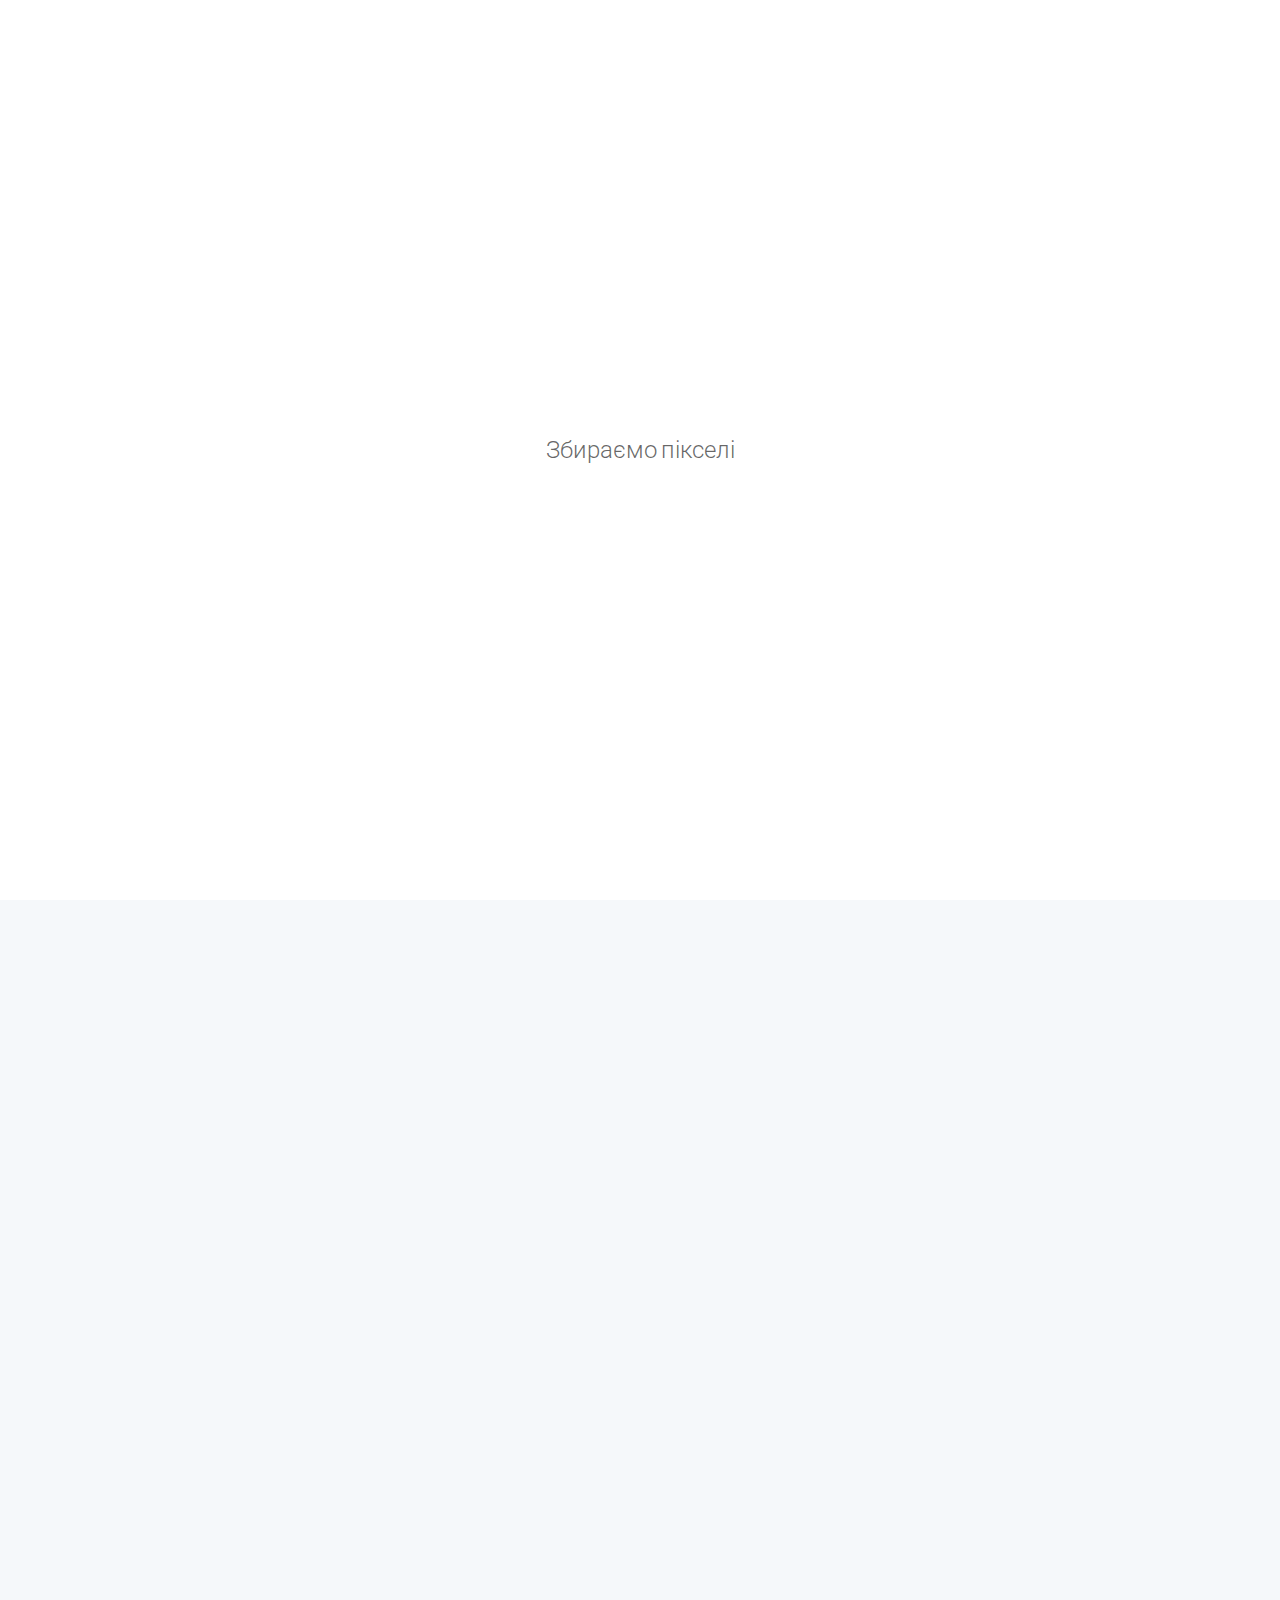
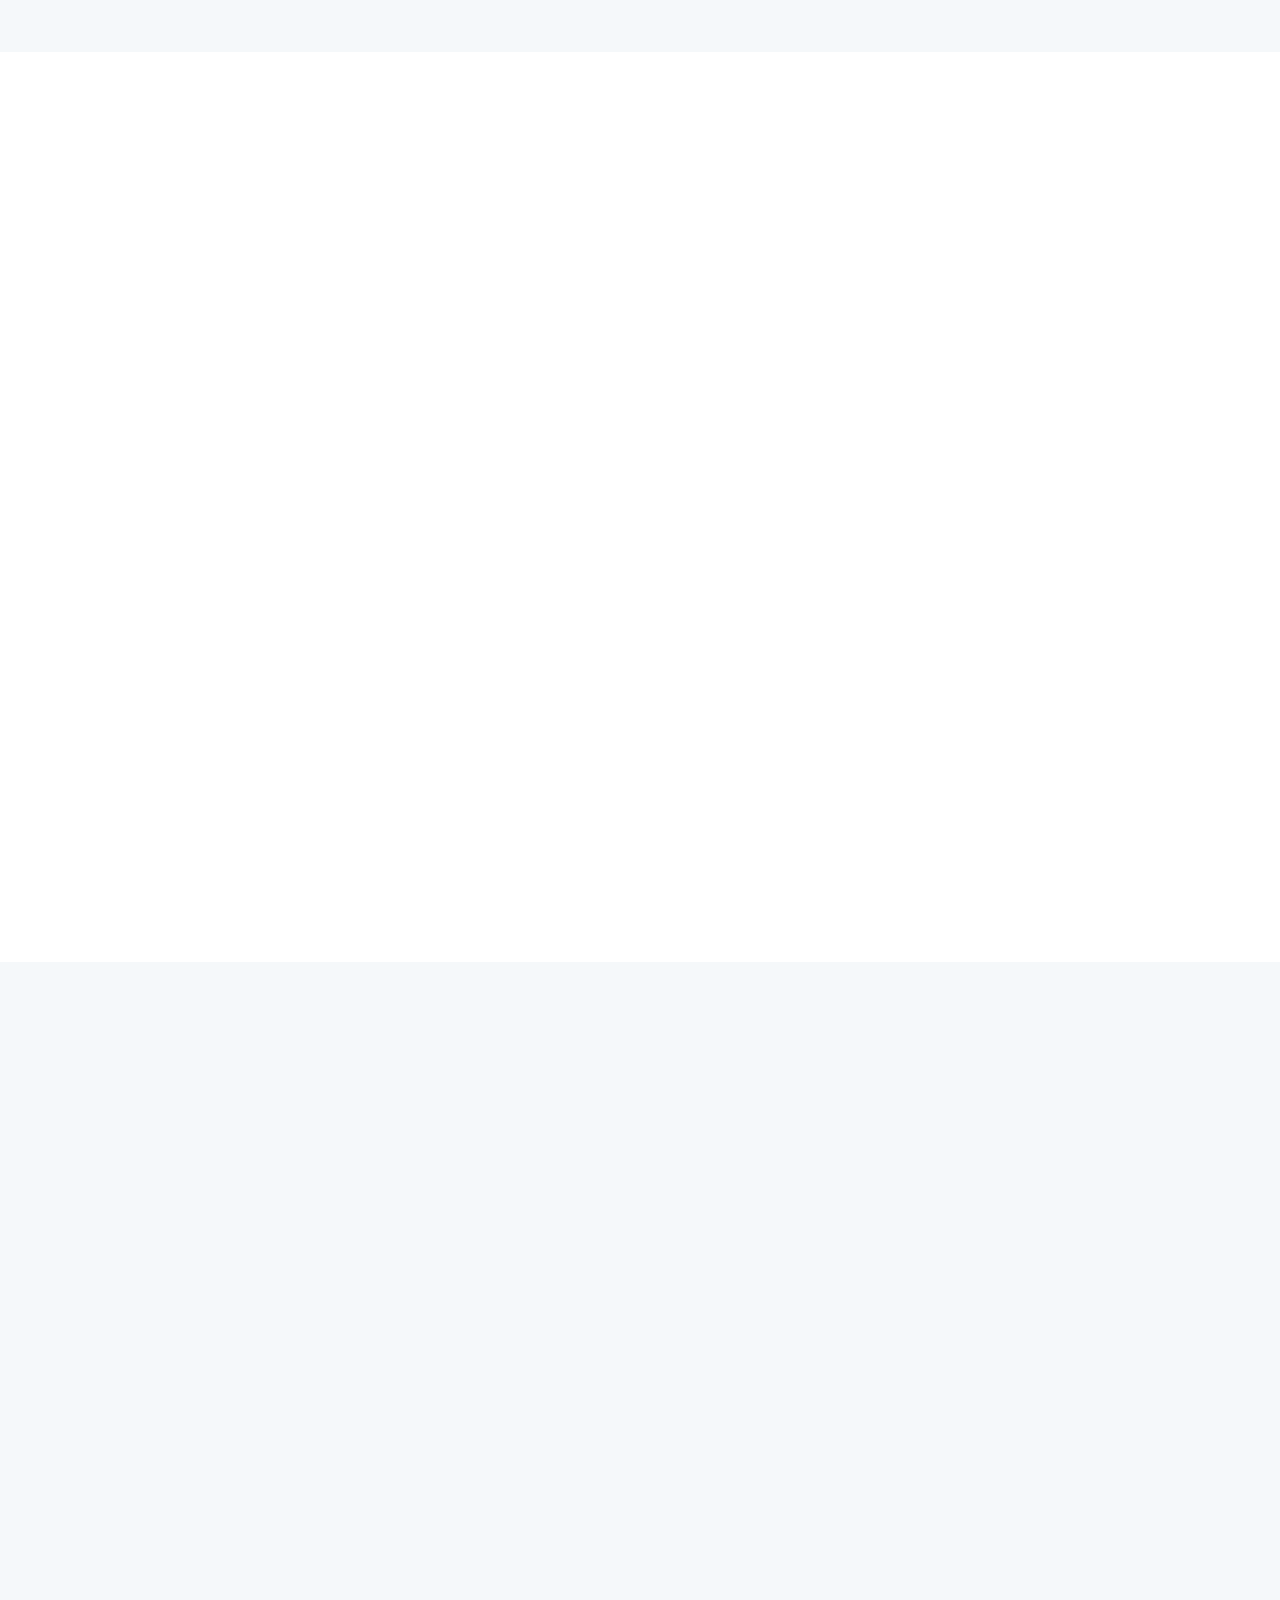
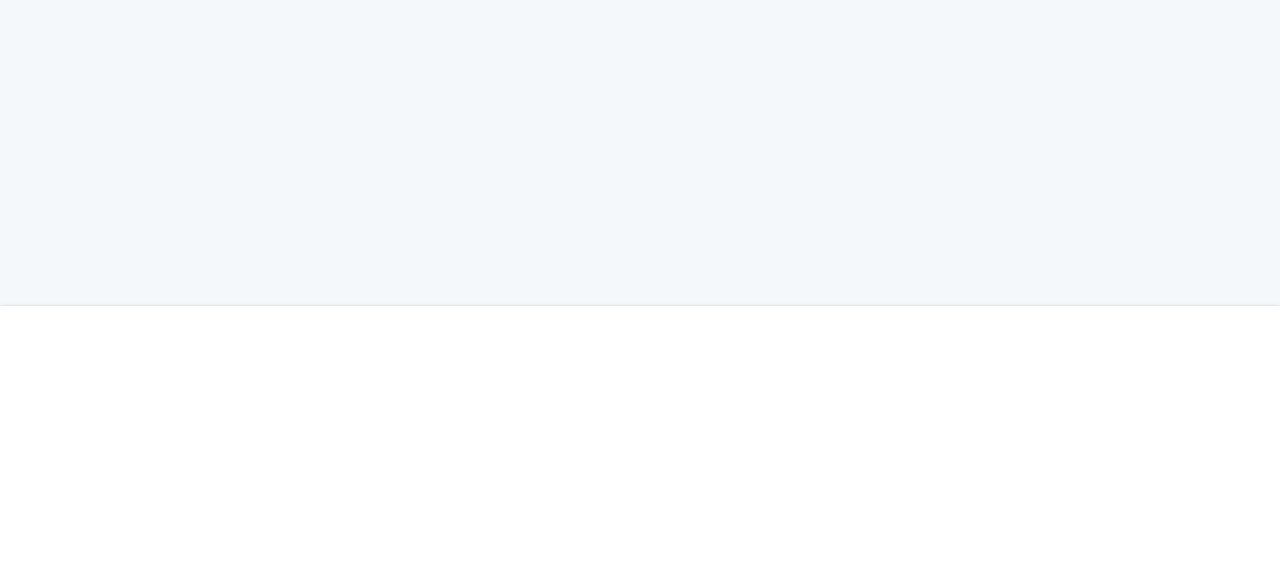
<file: index.html>
<!DOCTYPE html>
<!--[if lt IE 7]>
<html lang="ru" class="lt-ie9 lt-ie8 lt-ie7"><![endif]-->
<!--[if IE 7]>
<html lang="ru" class="lt-ie9 lt-ie8"><![endif]-->
<!--[if IE 8]>
<html lang="ru" class="lt-ie9"><![endif]-->
<!--[if gt IE 8]><!-->
<html lang="ru">
<!--<![endif]-->
<head>
    <meta charset="utf-8" />
    <title>TAS Energy</title>
    <meta name="description" content="" />
    <meta name="keywords" content="" />
    <meta http-equiv="Content-Type" content="text/html; charset=utf-8" />
    <meta name="author" content="" />
    <meta name="copyright" content="(c)">
    <meta http-equiv="X-UA-Compatible" content="IE=edge" />
    <meta name="format-detection" content="telephone=no" />
    <meta name="format-detection" content="address=no" />
    <meta name="HandheldFriendly" content="True" />
    <meta name="apple-mobile-web-app-capable" content="yes" />
    <meta name="apple-mobile-web-app-status-bar-style" content="black-translucent" />
    <meta name="viewport" content="width=device-width, initial-scale=1, maximum-scale=1">
    <link rel="shortcut icon" href="" type="image/x-icon">
    <!-- <link href="img/favicon.ico" rel="shortcut icon" type="image/x-icon">
    <link href="favicon.ico" rel="icon" type="image/vnd.microsoft.icon"> -->
    <link rel="stylesheet" href="components/magnific/magnific-popup.css" />
    <link rel="stylesheet" href="components/slick/slick.css"/>
    <link rel="stylesheet" href="components/slick/slick-theme.css"/>
    <link rel="stylesheet" href="components/animate/animate.min.css"/>

    <!-- <link rel="stylesheet" href="components/relev/fm.revealator.jquery.min.css"/> -->

    <link rel="stylesheet" href="assets/css/main.css" />

    <link href="https://fonts.googleapis.com/css?family=Roboto:300,400,500,700&amp;subset=cyrillic" rel="stylesheet">
</head>

<body>
	<div class="global-preloader">
		<div class="global-preloader__bg"></div>
		<div class="global-preloader__under">
			<div class="global-preloader__under-block"></div>
		</div>
		<i class="global-preloader__logotype">
			<span class="animated fadeInUp" data-animated-delay="0s">Збираємо </span>
			<span class="animated fadeInUp2" data-animated-delay="0.5s">пікселі</span>
		</i>
	</div>	
	<div class="global_wrapper">
		<!-- Begin header -->
		<header class="header">
		    <!-- Begin "header-nav-->
		    <nav class="header__nav">
		        <div class="header__left">
		            <div id="nav-icon2">
		                <span></span>
		                <span></span>
		            </div>
		        	<a href="/index.html" class="header__logo-link menu-link">
		        		<img src="images/logo-tas-energy.svg" class="header__logotype" alt="">
		        	</a>
		            <div class="header__left-mobile">
		            	<ul>
		            		<!-- <li class="is-active"> -->
		                    <li>    
		            			<a href="/company.html" class="animate fade1 menu-link">Компанія</a>
		            		</li>
		            		<li>
		            			<a href="/weather.html" class="animate fade2 menu-link">Погода</a>
		            		</li>
		            		<li>
		            			<a href="/contacts.html" class="animate fade3 menu-link">Контакти</a>
		            		</li>
		                    <!-- <li class="header__more">
		                        <p>Ще</p>
		                        <div class="header__more-links">
		                            <a href="#">Постачання природного газу</a>
		                            <a href="#">Постачання електроенергії</a>
		                            <a href="#">Вирішення спорів</a>
		                        </div>
		                    </li> -->
		            	</ul>
		                <div data-teleport-target="mobile-select" class="mobile-editable"></div>
		            </div>
		        </div>
		        <div class="header__right" js-teleport data-teleport-to="mobile-select" data-teleport-condition="<768">
		            <div class="header__languages animate fade6">
		                <img src="images/earth.svg" alt="">
		                <p>УКР</p>
		                <div class="header__more-languages">
		                    <a href="#" class="is-active">УКР</a>
		                    <a href="#">РУС</a>
		                    <a href="#">ENG</a>
		                </div>
		            </div>
		        	<a href="https://24b.tascombank.ua/login" class="enter-link animate fade4">Увійти до кабінету</a>
		        	<a href="https://24b.tascombank.ua/signup" class="btn animate fade5">Зареєструватися</a>
		        </div>
		    </nav>
		    <!-- End "header-nav-->
		</header>
		<!-- End header -->
		<!-- Begin wrapper-main -->
		<div class="wrapper-main">
			<div id="barba-wrapper">
				<div class="barba-container">
					<div class="firstscreen">
						<a href="#anchor" class="bottom-arrow"></a>
						<div class="f-left wow fadeInUp" data-wow-delay="0.2s">
							<div class="f-left__info">
								<h1 class="wow fadeInUp" data-wow-delay="0.35s">Ваш надійний постачальник енергії</h1>
								<p class="wow fadeInUp" data-wow-delay="0.5s"">Ми прозоро показуємо ціну на газ своїм клієнтам і персонально з кожним узгоджуємо його кінцеву вартість</p>
							</div>
						</div>
						<div class="f-right">
							<div class="f-right__info">
								<div class="f-right__info-price wow fadeInUp" data-wow-delay="0.65s">
									<div class="f-right__info-top">
										<p class="f-right__info-p">
											<span id="span_price">8800</span>
										</p>
										<p class="f-right__info-p">грн
											<br>м
											<sup>3</sup>
										</p>
									</div>
									<p class="f-right__info-update">Оновлено
										<span>20 травня 2018</span>
									</p>
								</div>
								<div class="f-right__detail wow fadeInUp" data-wow-delay="0.8s">
									<p>Ціна з ПДВ імпортного природного газу на VTP (віртуальна торгова точка)</p>
									<div class="f-right__show">
										<p>Детальніше</p>
										<div class="f-right__dropdown">
											<p>Ціна газу = (((Ціна на хабі (EUR/MWh) + усереднена вартість транспортування магістральними газопроводами Європи (1,5 EUR/MWh)) * 10,47 (коеф. перерахунку MWh в м.куб)) * Курс EUR НБУ на дату) + ПДВ + (12.47 USD - плата за потужність * Курс USD НБУ на дату)</p>
										</div>
									</div>
								</div>
							</div>
							<a href="#popup1" data-effect="mfp-zoom-in" class="open-popup btn personal-price">Дізнатись персональну ціну</a>
							<form action="#" class="f-right__form wow fadeInUp" data-wow-delay="0.95s">
								<h2>Дізнайтесь персональну ціну на газ</h2>
								<div class="input-container">
									<input type="text" id="fs1" class="login-input">
									<label for="fs1" unselectable="on">Введіть ЄДРПОУ</label>
								</div>
								<div class="input-container">
									<input type="text" id="fs2" class="login-input">
									<label for="fs2" unselectable="on">Введіть електронну адресу</label>
								</div>
								<div class="input-container">
									<input type="text" id="fs3" class="login-input">
									<label for="fs3" unselectable="on">Об’єм газу (не обов'язково)</label>
								</div>
								<button type="submit" class="btn">Дізнатись ціну</button>
							</form>
						</div>
					</div>
					<a href="#" id="anchor"></a>
					<div class="get-gas">
						<a href="#" class="get-left wow fadeInUp" data-wow-delay="1s">
							<div class="g-content">
								<!-- <a href="#" class="hover-link"> -->
									<h2>Кредит на оплату енергоносіїв</h2>
									<p>Оплатіть за газ в кредит та отримайте ціну попередньої оплати</p>
									<img src="images/get-tas.svg" class="get-gas__image-tas" alt="">
									<img src="images/get-1.svg" class="get-gas__image" alt="">
									<span class="btn">ПІДКЛЮЧИТИ</span>
								<!-- </a> -->
							</div>
						</a>
						<a href="#popup2" class="get-right wow fadeInUp open-popup" data-effect="mfp-zoom-in" data-wow-delay="1.3s">
							<div class="g-content">
								<!-- <a href="#popup2" data-effect="mfp-zoom-in" class="open-popup hover-link"> -->
									<h2>Зафіксуйте літню ціну</h2>
									<p>Отримайте газ за літньою ціною на опалювальний сезон з жовтня по березень</p>
									<img src="images/get-2.svg" class="get-gas__image" alt="">
									<span class="btn">Зафіксувати ціну</span>
								<!-- </a> -->
							</div>
						</a>
					</div>
					<div class="personal fadeInUp wow">
						<div class="container">
							<h2 class="fadeInUp wow">Ваш персональний кабінет</h2>
							<p class="personal__subtitle fadeInUp wow">Ми створили для Вас персональний енергетичний кабінет</p>
							<div class="personal__grid">
								<div class="personal__image-carousel fadeInUp wow" data-wow-delay="0.3s">
									<img src="images/personal-1.jpg" class="personal__image is-active" alt="">
									<img src="images/personal-2.jpg" class="personal__image" alt="">
									<img src="images/personal-3.jpg" class="personal__image" alt="">
								</div>
								<div class="personal__info fadeInUp wow" data-wow-delay="0.5s">
									<a href="#" class="personal__link is-active wow fadeInUp" data-wow-delay="0.6s">
										<h3>Замовлення газу в 2 кліки </h3>
										<p>У Вас є можливість обрати оптимальний спосіб оплати для Вашої компанії чи отримати відстрочку платежа на кілька
											місяців скориставшись кредитом від банку ПАТ ТАСКОМБАНК</p>
									</a>
									<a href="#" class="personal__link wow fadeInUp" data-wow-delay="0.9s">
										<h3>Підтвердження погоджених номінацій від Укртрансгазу онлайн </h3>
										<p>Ми інформуємо Вас в реальному часі про підтвердження Вашої номінації Укртрансгазом</p>
									</a>
									<a href="#" class="personal__link wow fadeInUp" data-wow-delay="1.2s">
										<h3>Електронний документообіг</h3>
										<p>У Вас прекрасна можливість скористатись сучасним сервісом та підписати угоди на постачання природного газу електронним цифровим підписом</p>
									</a>
								</div>
							</div>
							<a href="#" data-effect="mfp-zoom-in" class="btn fadeInUp wow" data-wow-delay="1.5s">спробувати</a>
						</div>
					</div>
					<div class="change">
						<div class="container">
							<h2 class="fadeInUp wow">Як змінити постачальника газу та не переплачувати за газ?</h2>
							<p class="change__subtitle fadeInUp wow">Для фізичної особи підприємця</p>
							<div class="change__grid">
								<div class="change__item fadeInUp wow" data-wow-delay="0.2s">
									<p class="p-number">1</p>
									<p>Зареєструватись в персональному кабінеті TAS Energy</p>
								</div>
								<div class="change__item fadeInUp wow" data-wow-delay="0.5s">
									<p class="p-number">2</p>
									<p>Дати доручення енергетичному експерту TAS Energy підготувати необхідні документи для зміни
									</p>
								</div>
							</div>
							<a href="#" class="btn fadeInUp wow">Змінити постачальника газу</a>
							<div class="like fadeInUp wow">
								<img src="images/like.png" alt="">
								<p>Ми забезпечимо комфортну зміну постачальника саме для Вас</p>
							</div>
						</div>
					</div>
				</div>
			</div>
		</div>
		<!-- End wrapper-main -->
		<!-- Begin footer -->
		<footer class="footer">
		    <div class="container">
		        <!-- Begin footer-nav -->
		        <div class="footer__nav fadeInUp wow">
		            <a href="#" class="footer__logotype">
		        		<img src="images/logo-tas-energy.svg" alt="">
		        	</a>
		            <ul>
		                <!-- <li class="is-active"> -->
		                <li><a href="/consumer-nature.html">Постачання природного газу</a></li>
		                <li><a href="/consumer-energy.html">Постачання електроенергії</a></li>
		                <li><a href="/disputes.html">Вирішення спорів</a></li>
		                <li><a href="/contacts.html">Контакти</a></li>
		            </ul>
		            <a href="#" class="footer__phone">
		        		<span>+38 (044) 228-97-12</span>
		        	</a>
		        </div>
		        <div class="footer__grid fadeInUp wow">
		        	<div class="footer__item">
		        		<p class="footer__title">Пошта</p>
		        		<a href="#" class="footer__info">info@tasenergy.com.ua</a>
		        	</div>
		        	<div class="footer__item">
		        		<p class="footer__title">Адреса</p>
		        		<p class="footer__info">вул. Жилянська, буд. 75, 10-й поверх</p>
		        		<p class="footer__info">01032, м.Київ</p>
		        	</div>
		        	<div class="footer__item">
		        		<p class="footer__title">Графік роботи</p>
		        		<p class="footer__info">Пн - Пт: з 9.00 до 18.00</p>
		        		<p class="footer__info">Сб - Нд: вихідний</p>
		        	</div>
		        	<div class="footer__item fadeInUp wow" data-wow-delay="0.5s">
		        		<p class="footer__info">Дизайн и<br>разработка</p>
		        		<a href="http://olvy.team/" target="_blank">
		        			<img src="images/olvy.svg" alt="">
		        		</a>
		        	</div>
		        </div>
		        <!-- End footer-nav -->
		    </div>
		</footer>
		<!-- End footer -->
		<!-- Begin popups -->
		<div id="popup1" class="popup-white mfp-with-anim mfp-hide">
			<p class="popup-white__title">Дізнайтесь персональну ціну на газ</p>
			<form action="#" class="popup-white__form">
			    <div class="input-container">
			        <input type="text" id="pp1" class="login-input">
			        <label for="pp1" unselectable="on">Введіть ЄДРПОУ</label>
			    </div>
			    <div class="input-container">
			        <input type="text" id="pp2" class="login-input">
			        <label for="pp2" unselectable="on">Введіть електронну адресу</label>
			    </div>
			    <div class="input-container">
			        <input type="text" id="pp3" class="login-input">
			        <label for="pp3" unselectable="on">Об’єм газу (не обов'язково)</label>
			    </div>
			    <button type="submit" class="btn">Дізнатись ціну</button>
			</form>
		</div>
		
		<div id="popup2" class="popup-white mfp-with-anim mfp-hide">
			<p class="popup-white__title">Зафіксуйте літню ціну</p>
			<form action="#" class="popup-white__form">
			    <div class="input-container">
			        <input type="text" id="pp11" class="login-input">
			        <label for="pp11" unselectable="on">Введіть ЄДРПОУ</label>
			    </div>
			    <div class="input-container">
			        <input type="text" id="pp12" class="login-input">
			        <label for="pp12" unselectable="on">Введіть електронну адресу</label>
			    </div>
			    <div class="input-container">
			        <input type="text" id="pp13" class="login-input">
			        <label for="pp13" unselectable="on">Телефон</label>
			    </div>
			    <div class="input-container">
			        <input type="text" id="pp14" class="login-input">
			        <label for="pp14" unselectable="on">Об’єм газу (не обов'язково)</label>
			    </div>
			    <button type="submit" class="btn">Зафіксувати ціну</button>
			</form>
		</div>
		
		<div id="popup-с1" class="popup-white mfp-with-anim mfp-hide popup-contacts">
			<div class="popup-contacts__top">
				<div class="popup-contacts__image">
					<!-- <img src="http://via.placeholder.com/550x550" alt=""> -->
				</div>
				<div class="popup-contacts__name">
					<h3>Александр Меньчик</h3>
					<p>Представитель в г.Киев</p>
				</div>
			</div>
			<div class="popup-contacts__bottom">
				<div class="popup-contacts__item">
					<div class="c-info__item-grid">
						<img src="images/baseline-phone-24px-blue.svg" class="c-info__image" alt="">
						<p class="c-info__title">телефон</p>
					</div>
					<a href="#">+38 066-404-1978</a>
					<p>Понеділок - П’ятниця</p>
					<p>з 9.00 до 18.00</p>
		
				</div>
				<div class="popup-contacts__item">
					<div class="c-info__item-grid">
						<img src="images/baseline-mail_outline-24px-blue.svg" class="c-info__image" alt="">
						<p class="c-info__title">Пошта</p>
					</div>
					<a href="#">example@gmail.com</a>
				</div>
			</div>
		</div>
		<!-- End popups -->
	</div>
	<!--[if lt IE 9]>
	<script src="components/html5shiv/es5-shim.min.js"></script>
	<script src="components/html5shiv/html5shiv.min.js"></script>
	<script src="components/html5shiv/html5shiv-printshiv.min.js"></script>
	<script src="components/respond/respond.min.js"></script>
	<![endif]-->
	<!-- Load Scripts -->
	<script src="components/jquery/jquery.min.js" type="text/javascript"></script>
	<script src="components/magnific/jquery.magnific-popup.min.js" type="text/javascript"></script>
	<script src="components/slick/slick.min.js" type="text/javascript"></script>
	<script src="components/animate/wow.min.js" type="text/javascript"></script>
	
	<script src="components/barba.js/barba.min.js" type="text/javascript"></script>
	
	<!-- <script src="components/tween/EasePack.min.js" type="text/javascript"></script>
	<script src="components/tween/TimelineMax.min.js" type="text/javascript"></script>
	<script src="components/tween/TweenMax.min.js" type="text/javascript"></script> -->
	
	<!-- <script src="components/relev/fm.revealator.jquery.min.js" type="text/javascript"></script> -->
	
	<script src="assets/js/common.js" type="text/javascript"></script>
</body>

</html>
</file>
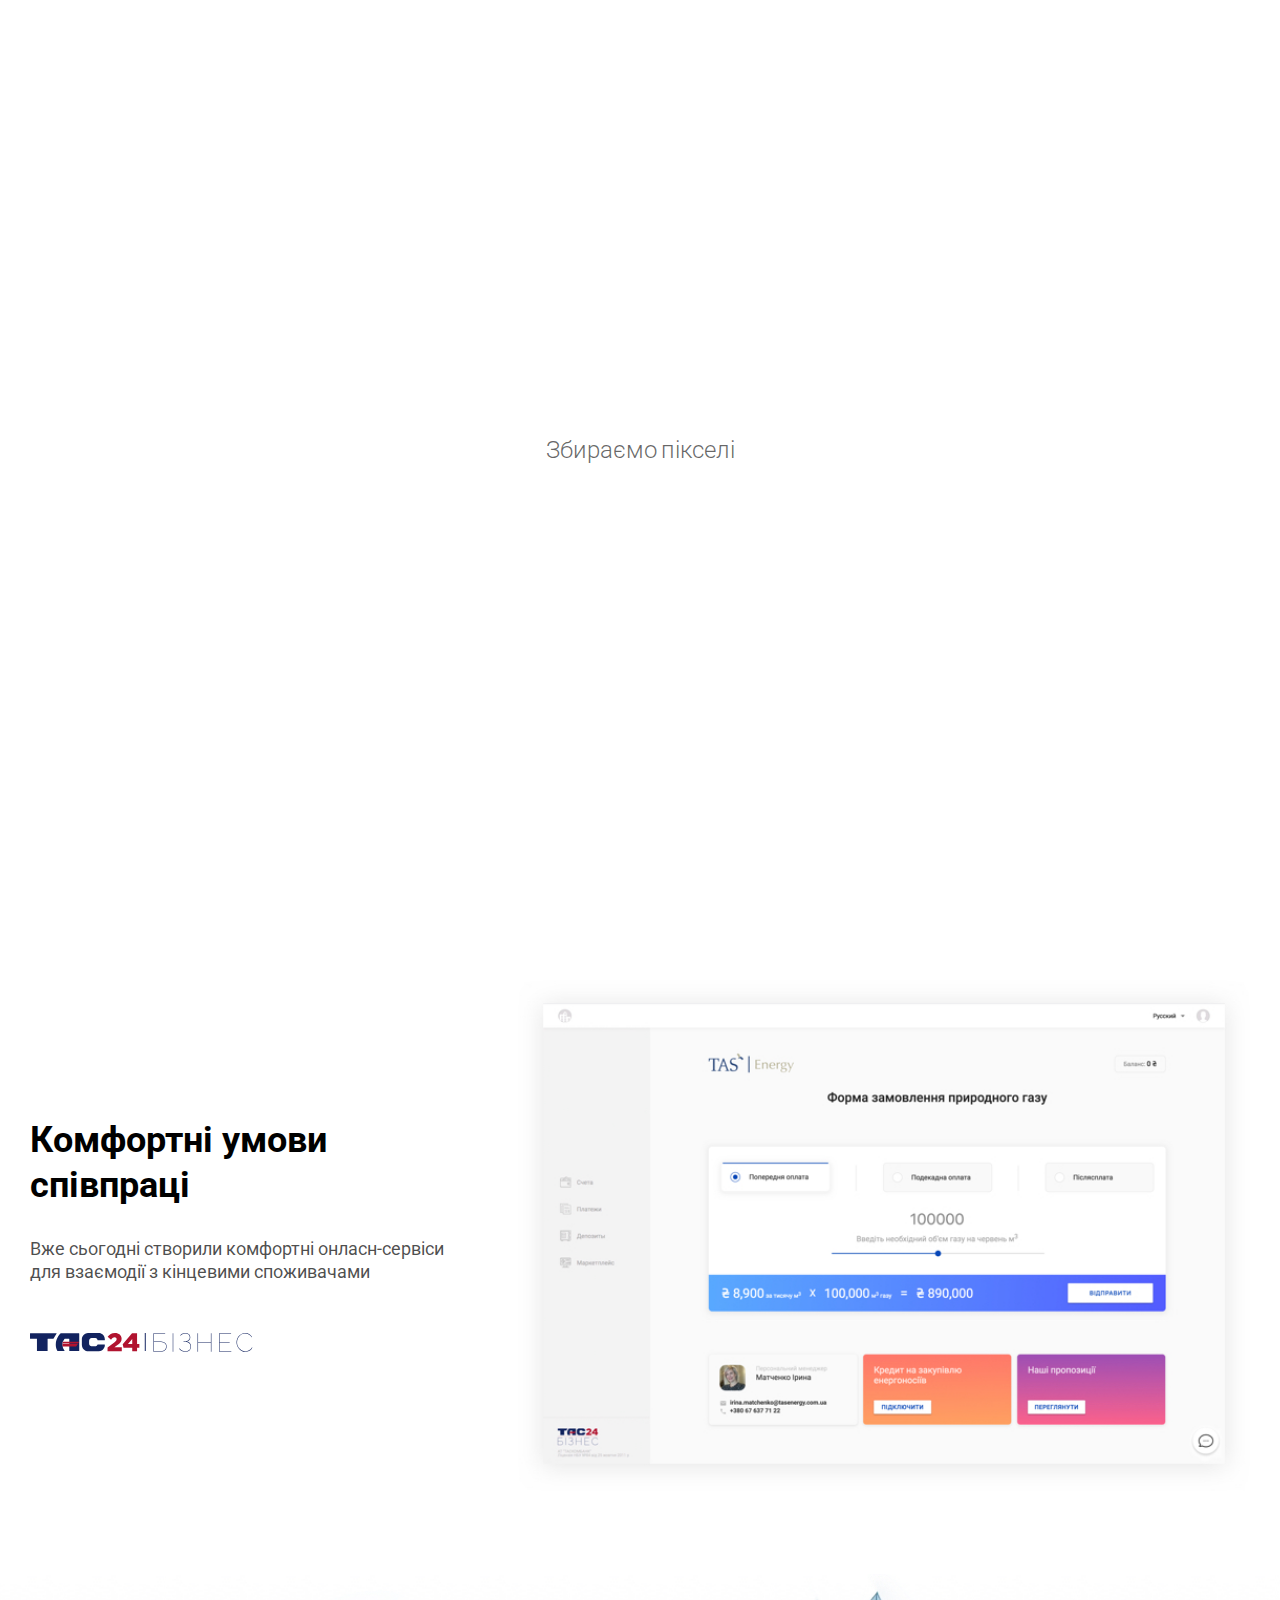
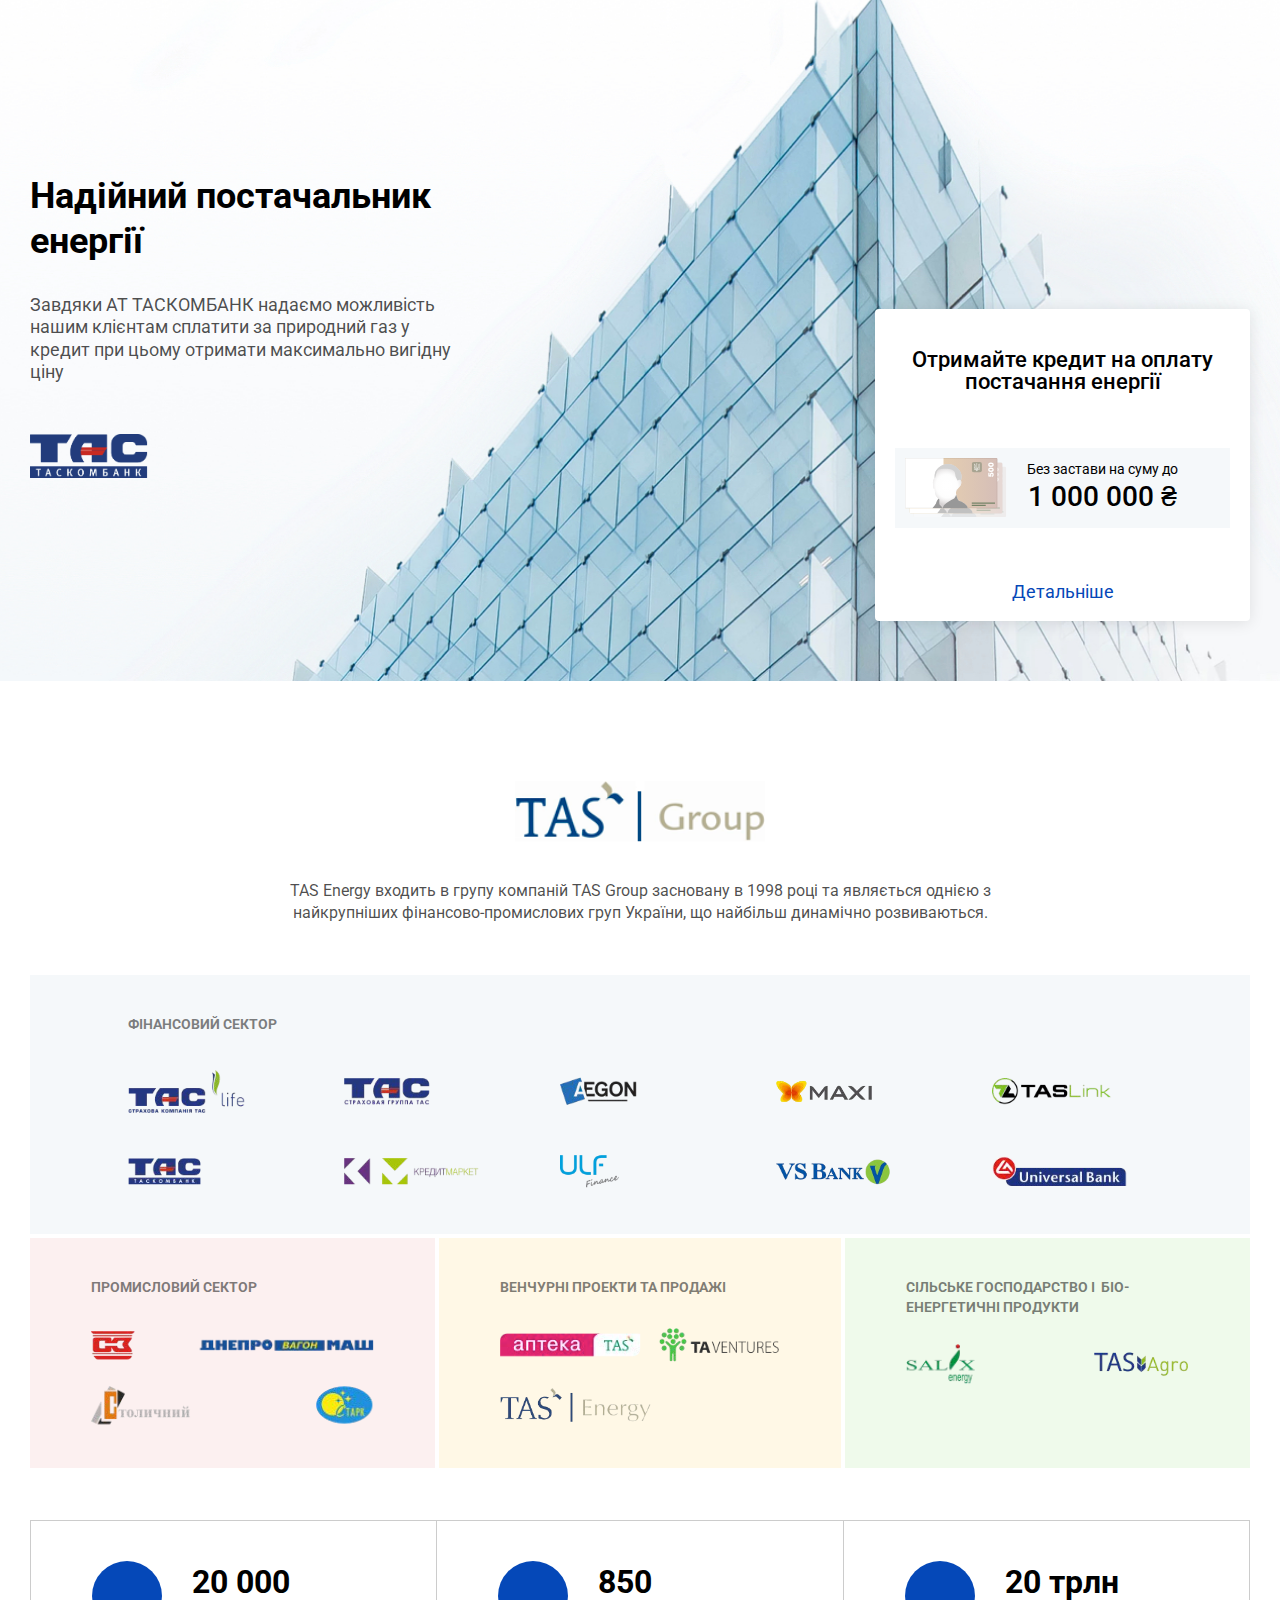
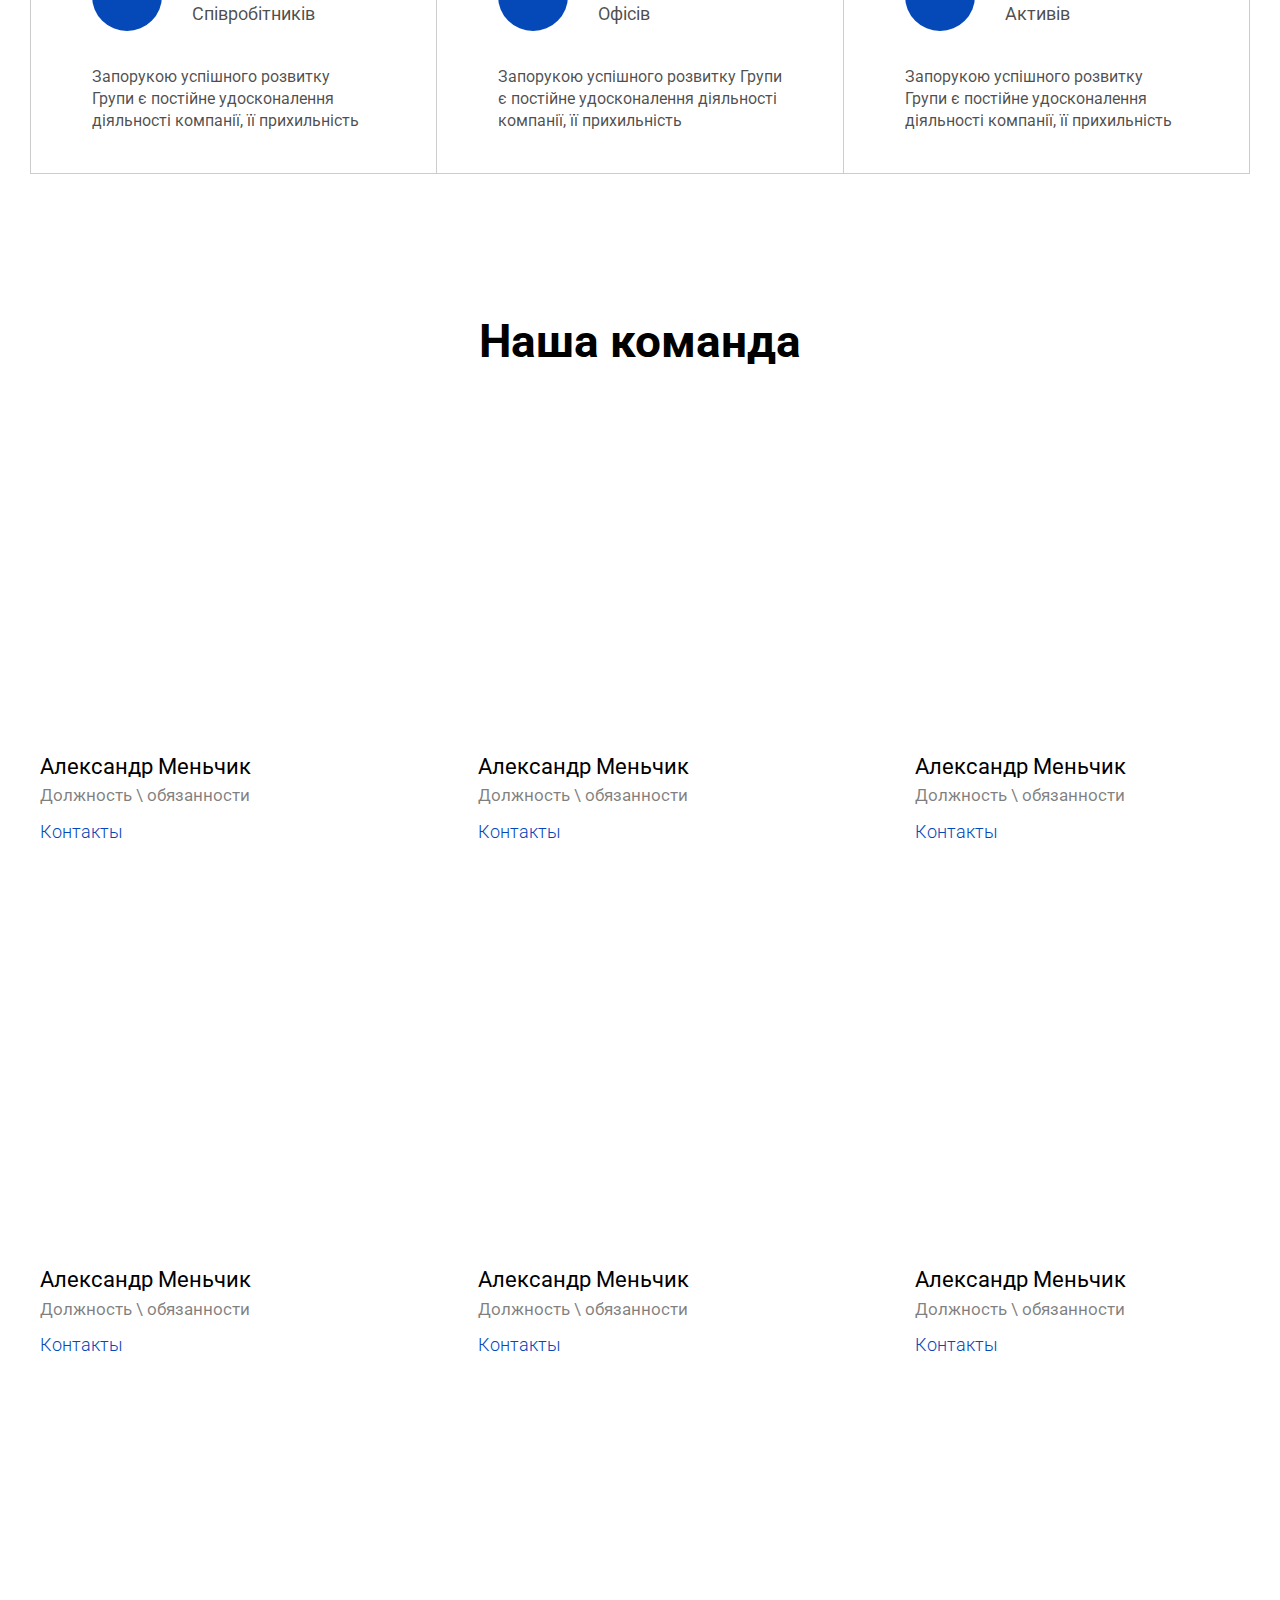
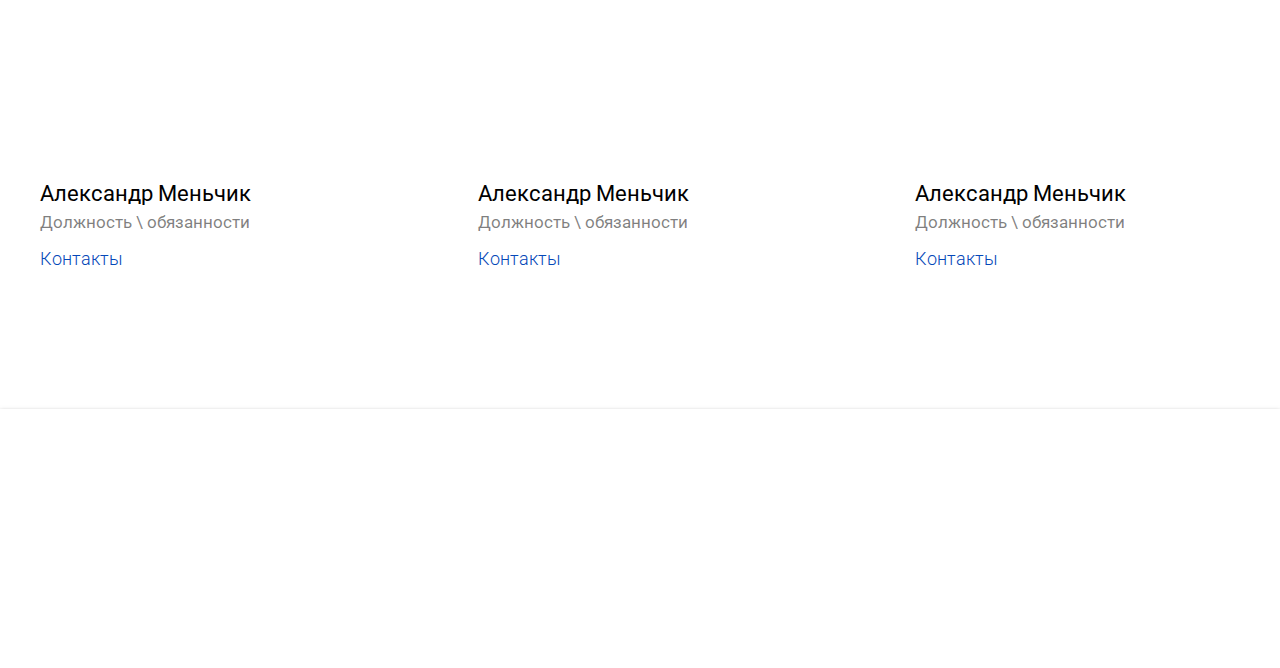
<file: company.html>
<!DOCTYPE html>
<!--[if lt IE 7]>
<html lang="ru" class="lt-ie9 lt-ie8 lt-ie7"><![endif]-->
<!--[if IE 7]>
<html lang="ru" class="lt-ie9 lt-ie8"><![endif]-->
<!--[if IE 8]>
<html lang="ru" class="lt-ie9"><![endif]-->
<!--[if gt IE 8]><!-->
<html lang="ru">
<!--<![endif]-->
<head>
    <meta charset="utf-8" />
    <title>TAS Energy</title>
    <meta name="description" content="" />
    <meta name="keywords" content="" />
    <meta http-equiv="Content-Type" content="text/html; charset=utf-8" />
    <meta name="author" content="" />
    <meta name="copyright" content="(c)">
    <meta http-equiv="X-UA-Compatible" content="IE=edge" />
    <meta name="format-detection" content="telephone=no" />
    <meta name="format-detection" content="address=no" />
    <meta name="HandheldFriendly" content="True" />
    <meta name="apple-mobile-web-app-capable" content="yes" />
    <meta name="apple-mobile-web-app-status-bar-style" content="black-translucent" />
    <meta name="viewport" content="width=device-width, initial-scale=1, maximum-scale=1">
    <link rel="shortcut icon" href="" type="image/x-icon">
    <!-- <link href="img/favicon.ico" rel="shortcut icon" type="image/x-icon">
    <link href="favicon.ico" rel="icon" type="image/vnd.microsoft.icon"> -->
    <link rel="stylesheet" href="components/magnific/magnific-popup.css" />
    <link rel="stylesheet" href="components/slick/slick.css"/>
    <link rel="stylesheet" href="components/slick/slick-theme.css"/>
    <link rel="stylesheet" href="components/animate/animate.min.css"/>

    <!-- <link rel="stylesheet" href="components/relev/fm.revealator.jquery.min.css"/> -->

    <link rel="stylesheet" href="assets/css/main.css" />

    <link href="https://fonts.googleapis.com/css?family=Roboto:300,400,500,700&amp;subset=cyrillic" rel="stylesheet">
</head>

<body>
	<div class="global-preloader">
		<div class="global-preloader__bg"></div>
		<div class="global-preloader__under">
			<div class="global-preloader__under-block"></div>
		</div>
		<i class="global-preloader__logotype">
			<span class="animated fadeInUp" data-animated-delay="0s">Збираємо </span>
			<span class="animated fadeInUp2" data-animated-delay="0.5s">пікселі</span>
		</i>
	</div>	
	<div class="global_wrapper">
		<!-- Begin header -->
		<header class="header">
		    <!-- Begin "header-nav-->
		    <nav class="header__nav">
		        <div class="header__left">
		            <div id="nav-icon2">
		                <span></span>
		                <span></span>
		            </div>
		        	<a href="/index.html" class="header__logo-link menu-link">
		        		<img src="images/logo-tas-energy.svg" class="header__logotype" alt="">
		        	</a>
		            <div class="header__left-mobile">
		            	<ul>
		            		<!-- <li class="is-active"> -->
		                    <li>    
		            			<a href="/company.html" class="animate fade1 menu-link">Компанія</a>
		            		</li>
		            		<li>
		            			<a href="/weather.html" class="animate fade2 menu-link">Погода</a>
		            		</li>
		            		<li>
		            			<a href="/contacts.html" class="animate fade3 menu-link">Контакти</a>
		            		</li>
		                    <!-- <li class="header__more">
		                        <p>Ще</p>
		                        <div class="header__more-links">
		                            <a href="#">Постачання природного газу</a>
		                            <a href="#">Постачання електроенергії</a>
		                            <a href="#">Вирішення спорів</a>
		                        </div>
		                    </li> -->
		            	</ul>
		                <div data-teleport-target="mobile-select" class="mobile-editable"></div>
		            </div>
		        </div>
		        <div class="header__right" js-teleport data-teleport-to="mobile-select" data-teleport-condition="<768">
		            <div class="header__languages animate fade6">
		                <img src="images/earth.svg" alt="">
		                <p>УКР</p>
		                <div class="header__more-languages">
		                    <a href="#" class="is-active">УКР</a>
		                    <a href="#">РУС</a>
		                    <a href="#">ENG</a>
		                </div>
		            </div>
		        	<a href="https://24b.tascombank.ua/login" class="enter-link animate fade4">Увійти до кабінету</a>
		        	<a href="https://24b.tascombank.ua/signup" class="btn animate fade5">Зареєструватися</a>
		        </div>
		    </nav>
		    <!-- End "header-nav-->
		</header>
		<!-- End header -->
		<!-- Begin wrapper-main -->
		<div class="wrapper-main">
			<div id="barba-wrapper">
				<div class="barba-container">
					<div class="company-firstscreen">
						<div class="container">
							<h2>TAS ENERGY - постачальник природного газу та електроенергії на ринок України</h2>
							<p>Ми створюємо новий формат газового ринку з прозорим ціноутворенням, базуючись на цінах європейських хабів</p>
						</div>
					</div>
					<div class="comfortable">
						<div class="container">
							<div class="comfortable__grid">
								<div class="comfortable__left">
									<h2>Комфортні умови співпраці</h2>
									<p>Вже сьогодні створили комфортні онласн-сервіси для взаємодії з кінцевими споживачами</p>
									<img src="images/get-tas.svg" alt="">
								</div>
								<div class="comfortable__right">
									<img src="images/company-image.jpg" alt="">
								</div>
							</div>
						</div>
					</div>
					<div class="quality">
						<div class="container">
							<div class="quality__grid">
								<div class="quality__left">
									<h2>Надійний постачальник енергії</h2>
									<p>Завдяки АТ ТАСКОМБАНК надаємо можливість нашим клієнтам сплатити за природний газ у кредит при цьому отримати максимально вигідну ціну</p>
									<img src="images/tas-bank.svg" alt="">
								</div>
								<div class="quality__info">
									<h3>Отримайте кредит на оплату постачання енергії</h3>
									<div class="quality__uah">
										<img src="images/uah.svg" alt="">
										<div class="quality__uah-info">
											<p>Без застави на суму до</p>
											<p><span>1 000 000 ₴</span></p>
										</div>
									</div>
									<a href="#">Детальніше</a>
								</div>
							</div>
						</div>
					</div>
					<div class="group">
						<div class="container">
							<img src="images/tas-group.svg" alt="">
							<p>TAS Energy входить  в групу компаній TAS Group засновану в 1998 році та являється однією з найкрупніших фінансово-промислових груп України, що найбільш динамічно розвиваються.</p>
							<div class="group__finance">
								<p class="group__title">ФІНАНСОВИЙ СЕКТОР</p>
								<div class="group__f-grid">
									<a href="#" class="group__f-item"><img src="images/tas-life.svg" alt=""></a>
									<a href="#" class="group__f-item"><img src="images/tas-c.svg" alt=""></a>
									<a href="#" class="group__f-item"><img src="images/aegon.svg" alt=""></a>
									<a href="#" class="group__f-item"><img src="images/maxi.svg" alt=""></a>
									<a href="#" class="group__f-item"><img src="images/tas-link.svg" alt=""></a>
									<a href="#" class="group__f-item"><img src="images/tas-b.svg" alt=""></a>
									<a href="#" class="group__f-item"><img src="images/tas-kredit.svg" alt=""></a>
									<a href="#" class="group__f-item"><img src="images/ulf.svg" alt=""></a>
									<a href="#" class="group__f-item"><img src="images/vs-bank.svg" alt=""></a>
									<a href="#" class="group__f-item"><img src="images/universal-bank.svg" alt=""></a>
								</div>
							</div>
							<div class="group__blocks">
								<div class="group__b-item">
									<p class="group__title">ПРОМИСЛОВИЙ СЕКТОР</p>
									<div class="group__b-grid">
										<a href="#" class="group__b-item-image"><img src="images/p-1.svg" alt=""></a>
										<a href="#" class="group__b-item-image"><img src="images/p-2.svg" alt=""></a>
										<a href="#" class="group__b-item-image"><img src="images/p-3.svg" alt=""></a>
										<a href="#" class="group__b-item-image"><img src="images/p-4.svg" alt=""></a>
									</div>
								</div>
								<div class="group__b-item">
									<p class="group__title">ВЕНЧУРНІ ПРОЕКТИ  ТА ПРОДАЖІ</p>
									<div class="group__b-grid">
										<a href="#" class="group__b-item-image"><img src="images/v-1.svg" alt=""></a>
										<a href="#" class="group__b-item-image"><img src="images/v-2.svg" alt=""></a>
										<a href="#" class="group__b-item-image"><img src="images/v-3.svg" alt=""></a>
									</div>
								</div>
								<div class="group__b-item">
									<p class="group__title">СІЛЬСЬКЕ ГОСПОДАРСТВО І  БІО-ЕНЕРГЕТИЧНІ ПРОДУКТИ</p>
									<div class="group__b-grid">
										<a href="#" class="group__b-item-image"><img src="images/s-1.svg" alt=""></a>
										<a href="#" class="group__b-item-image"><img src="images/s-2.svg" alt=""></a>
									</div>
								</div>
							</div>
							<div class="group__info-blocks">
								<div class="group__i-item">
									<div class="group__i-head">
										<div class="group__i-image"></div>
										<div class="group__i-top">
											<h3>20 000</h3>
											<p>Співробітників</p>
										</div>
									</div>
									<p>Запорукою успішного розвитку Групи є постійне удосконалення діяльності компанії, її прихильність</p>
								</div>
								<div class="group__i-item">
									<div class="group__i-head">
										<div class="group__i-image"></div>
										<div class="group__i-top">
											<h3>850</h3>
											<p>Офісів</p>
										</div>
									</div>
									<p>Запорукою успішного розвитку Групи є постійне удосконалення діяльності компанії, її прихильність</p>
								</div>
								<div class="group__i-item">
									<div class="group__i-head">
										<div class="group__i-image"></div>
										<div class="group__i-top">
											<h3>20 трлн</h3>
											<p>Активів</p>
										</div>
									</div>
									<p>Запорукою успішного розвитку Групи є постійне удосконалення діяльності компанії, її прихильність</p>
								</div>
							</div>
						</div>
					</div>
					<div class="team">
						<div class="container">
							<h2>Наша команда</h2>
							<div class="team__grid">
								<div class="team__item">
									<div class="team__image">
										<!-- <img src="http://via.placeholder.com/550x550" alt=""> -->
									</div>
									<div class="team__info">
										<h3>Александр Меньчик</h3>
										<p>Должность \ обязанности</p>
										<a href="#popup-с1" class="open-popup" data-effect="mfp-zoom-in">Контакты</a>
									</div>
								</div>
								<div class="team__item">
									<div class="team__image">
										<!-- <img src="http://via.placeholder.com/550x550" alt=""> -->
									</div>
									<div class="team__info">
										<h3>Александр Меньчик</h3>
										<p>Должность \ обязанности</p>
										<a href="#popup-с1" class="open-popup" data-effect="mfp-zoom-in">Контакты</a>
									</div>
								</div>
								<div class="team__item">
									<div class="team__image">
										<!-- <img src="http://via.placeholder.com/550x550" alt=""> -->
									</div>
									<div class="team__info">
										<h3>Александр Меньчик</h3>
										<p>Должность \ обязанности</p>
										<a href="#popup-с1" class="open-popup" data-effect="mfp-zoom-in">Контакты</a>
									</div>
								</div>
								<div class="team__item">
									<div class="team__image">
										<!-- <img src="http://via.placeholder.com/550x550" alt=""> -->
									</div>
									<div class="team__info">
										<h3>Александр Меньчик</h3>
										<p>Должность \ обязанности</p>
										<a href="#popup-с1" class="open-popup" data-effect="mfp-zoom-in">Контакты</a>
									</div>
								</div>
								<div class="team__item">
									<div class="team__image">
										<!-- <img src="http://via.placeholder.com/550x550" alt=""> -->
									</div>
									<div class="team__info">
										<h3>Александр Меньчик</h3>
										<p>Должность \ обязанности</p>
										<a href="#popup-с1" class="open-popup" data-effect="mfp-zoom-in">Контакты</a>
									</div>
								</div>
								<div class="team__item">
									<div class="team__image">
										<!-- <img src="http://via.placeholder.com/550x550" alt=""> -->
									</div>
									<div class="team__info">
										<h3>Александр Меньчик</h3>
										<p>Должность \ обязанности</p>
										<a href="#popup-с1" class="open-popup" data-effect="mfp-zoom-in">Контакты</a>
									</div>
								</div>
								<div class="team__item">
									<div class="team__image">
										<!-- <img src="http://via.placeholder.com/550x550" alt=""> -->
									</div>
									<div class="team__info">
										<h3>Александр Меньчик</h3>
										<p>Должность \ обязанности</p>
										<a href="#popup-с1" class="open-popup" data-effect="mfp-zoom-in">Контакты</a>
									</div>
								</div>
								<div class="team__item">
									<div class="team__image">
										<!-- <img src="http://via.placeholder.com/550x550" alt=""> -->
									</div>
									<div class="team__info">
										<h3>Александр Меньчик</h3>
										<p>Должность \ обязанности</p>
										<a href="#popup-с1" class="open-popup" data-effect="mfp-zoom-in">Контакты</a>
									</div>
								</div>
								<div class="team__item">
									<div class="team__image">
										<!-- <img src="http://via.placeholder.com/550x550" alt=""> -->
									</div>
									<div class="team__info">
										<h3>Александр Меньчик</h3>
										<p>Должность \ обязанности</p>
										<a href="#popup-с1" class="open-popup" data-effect="mfp-zoom-in">Контакты</a>
									</div>
								</div>
							</div>
						</div>
					</div>
				</div>
			</div>
		</div>
		<!-- End wrapper-main -->
		<!-- Begin footer -->
		<footer class="footer">
		    <div class="container">
		        <!-- Begin footer-nav -->
		        <div class="footer__nav fadeInUp wow">
		            <a href="#" class="footer__logotype">
		        		<img src="images/logo-tas-energy.svg" alt="">
		        	</a>
		            <ul>
		                <!-- <li class="is-active"> -->
		                <li><a href="/consumer-nature.html">Постачання природного газу</a></li>
		                <li><a href="/consumer-energy.html">Постачання електроенергії</a></li>
		                <li><a href="/disputes.html">Вирішення спорів</a></li>
		                <li><a href="/contacts.html">Контакти</a></li>
		            </ul>
		            <a href="#" class="footer__phone">
		        		<span>+38 (044) 228-97-12</span>
		        	</a>
		        </div>
		        <div class="footer__grid fadeInUp wow">
		        	<div class="footer__item">
		        		<p class="footer__title">Пошта</p>
		        		<a href="#" class="footer__info">info@tasenergy.com.ua</a>
		        	</div>
		        	<div class="footer__item">
		        		<p class="footer__title">Адреса</p>
		        		<p class="footer__info">вул. Жилянська, буд. 75, 10-й поверх</p>
		        		<p class="footer__info">01032, м.Київ</p>
		        	</div>
		        	<div class="footer__item">
		        		<p class="footer__title">Графік роботи</p>
		        		<p class="footer__info">Пн - Пт: з 9.00 до 18.00</p>
		        		<p class="footer__info">Сб - Нд: вихідний</p>
		        	</div>
		        	<div class="footer__item fadeInUp wow" data-wow-delay="0.5s">
		        		<p class="footer__info">Дизайн и<br>разработка</p>
		        		<a href="http://olvy.team/" target="_blank">
		        			<img src="images/olvy.svg" alt="">
		        		</a>
		        	</div>
		        </div>
		        <!-- End footer-nav -->
		    </div>
		</footer>
		<!-- End footer -->
		<!-- Begin popups -->
		<div id="popup1" class="popup-white mfp-with-anim mfp-hide">
			<p class="popup-white__title">Дізнайтесь персональну ціну на газ</p>
			<form action="#" class="popup-white__form">
			    <div class="input-container">
			        <input type="text" id="pp1" class="login-input">
			        <label for="pp1" unselectable="on">Введіть ЄДРПОУ</label>
			    </div>
			    <div class="input-container">
			        <input type="text" id="pp2" class="login-input">
			        <label for="pp2" unselectable="on">Введіть електронну адресу</label>
			    </div>
			    <div class="input-container">
			        <input type="text" id="pp3" class="login-input">
			        <label for="pp3" unselectable="on">Об’єм газу (не обов'язково)</label>
			    </div>
			    <button type="submit" class="btn">Дізнатись ціну</button>
			</form>
		</div>
		
		<div id="popup2" class="popup-white mfp-with-anim mfp-hide">
			<p class="popup-white__title">Зафіксуйте літню ціну</p>
			<form action="#" class="popup-white__form">
			    <div class="input-container">
			        <input type="text" id="pp11" class="login-input">
			        <label for="pp11" unselectable="on">Введіть ЄДРПОУ</label>
			    </div>
			    <div class="input-container">
			        <input type="text" id="pp12" class="login-input">
			        <label for="pp12" unselectable="on">Введіть електронну адресу</label>
			    </div>
			    <div class="input-container">
			        <input type="text" id="pp13" class="login-input">
			        <label for="pp13" unselectable="on">Телефон</label>
			    </div>
			    <div class="input-container">
			        <input type="text" id="pp14" class="login-input">
			        <label for="pp14" unselectable="on">Об’єм газу (не обов'язково)</label>
			    </div>
			    <button type="submit" class="btn">Зафіксувати ціну</button>
			</form>
		</div>
		
		<div id="popup-с1" class="popup-white mfp-with-anim mfp-hide popup-contacts">
			<div class="popup-contacts__top">
				<div class="popup-contacts__image">
					<!-- <img src="http://via.placeholder.com/550x550" alt=""> -->
				</div>
				<div class="popup-contacts__name">
					<h3>Александр Меньчик</h3>
					<p>Представитель в г.Киев</p>
				</div>
			</div>
			<div class="popup-contacts__bottom">
				<div class="popup-contacts__item">
					<div class="c-info__item-grid">
						<img src="images/baseline-phone-24px-blue.svg" class="c-info__image" alt="">
						<p class="c-info__title">телефон</p>
					</div>
					<a href="#">+38 066-404-1978</a>
					<p>Понеділок - П’ятниця</p>
					<p>з 9.00 до 18.00</p>
		
				</div>
				<div class="popup-contacts__item">
					<div class="c-info__item-grid">
						<img src="images/baseline-mail_outline-24px-blue.svg" class="c-info__image" alt="">
						<p class="c-info__title">Пошта</p>
					</div>
					<a href="#">example@gmail.com</a>
				</div>
			</div>
		</div>
		<!-- End popups -->
	</div>
	<!--[if lt IE 9]>
	<script src="components/html5shiv/es5-shim.min.js"></script>
	<script src="components/html5shiv/html5shiv.min.js"></script>
	<script src="components/html5shiv/html5shiv-printshiv.min.js"></script>
	<script src="components/respond/respond.min.js"></script>
	<![endif]-->
	<!-- Load Scripts -->
	<script src="components/jquery/jquery.min.js" type="text/javascript"></script>
	<script src="components/magnific/jquery.magnific-popup.min.js" type="text/javascript"></script>
	<script src="components/slick/slick.min.js" type="text/javascript"></script>
	<script src="components/animate/wow.min.js" type="text/javascript"></script>
	
	<script src="components/barba.js/barba.min.js" type="text/javascript"></script>
	
	<!-- <script src="components/tween/EasePack.min.js" type="text/javascript"></script>
	<script src="components/tween/TimelineMax.min.js" type="text/javascript"></script>
	<script src="components/tween/TweenMax.min.js" type="text/javascript"></script> -->
	
	<!-- <script src="components/relev/fm.revealator.jquery.min.js" type="text/javascript"></script> -->
	
	<script src="assets/js/common.js" type="text/javascript"></script>
</body>

</html>
</file>
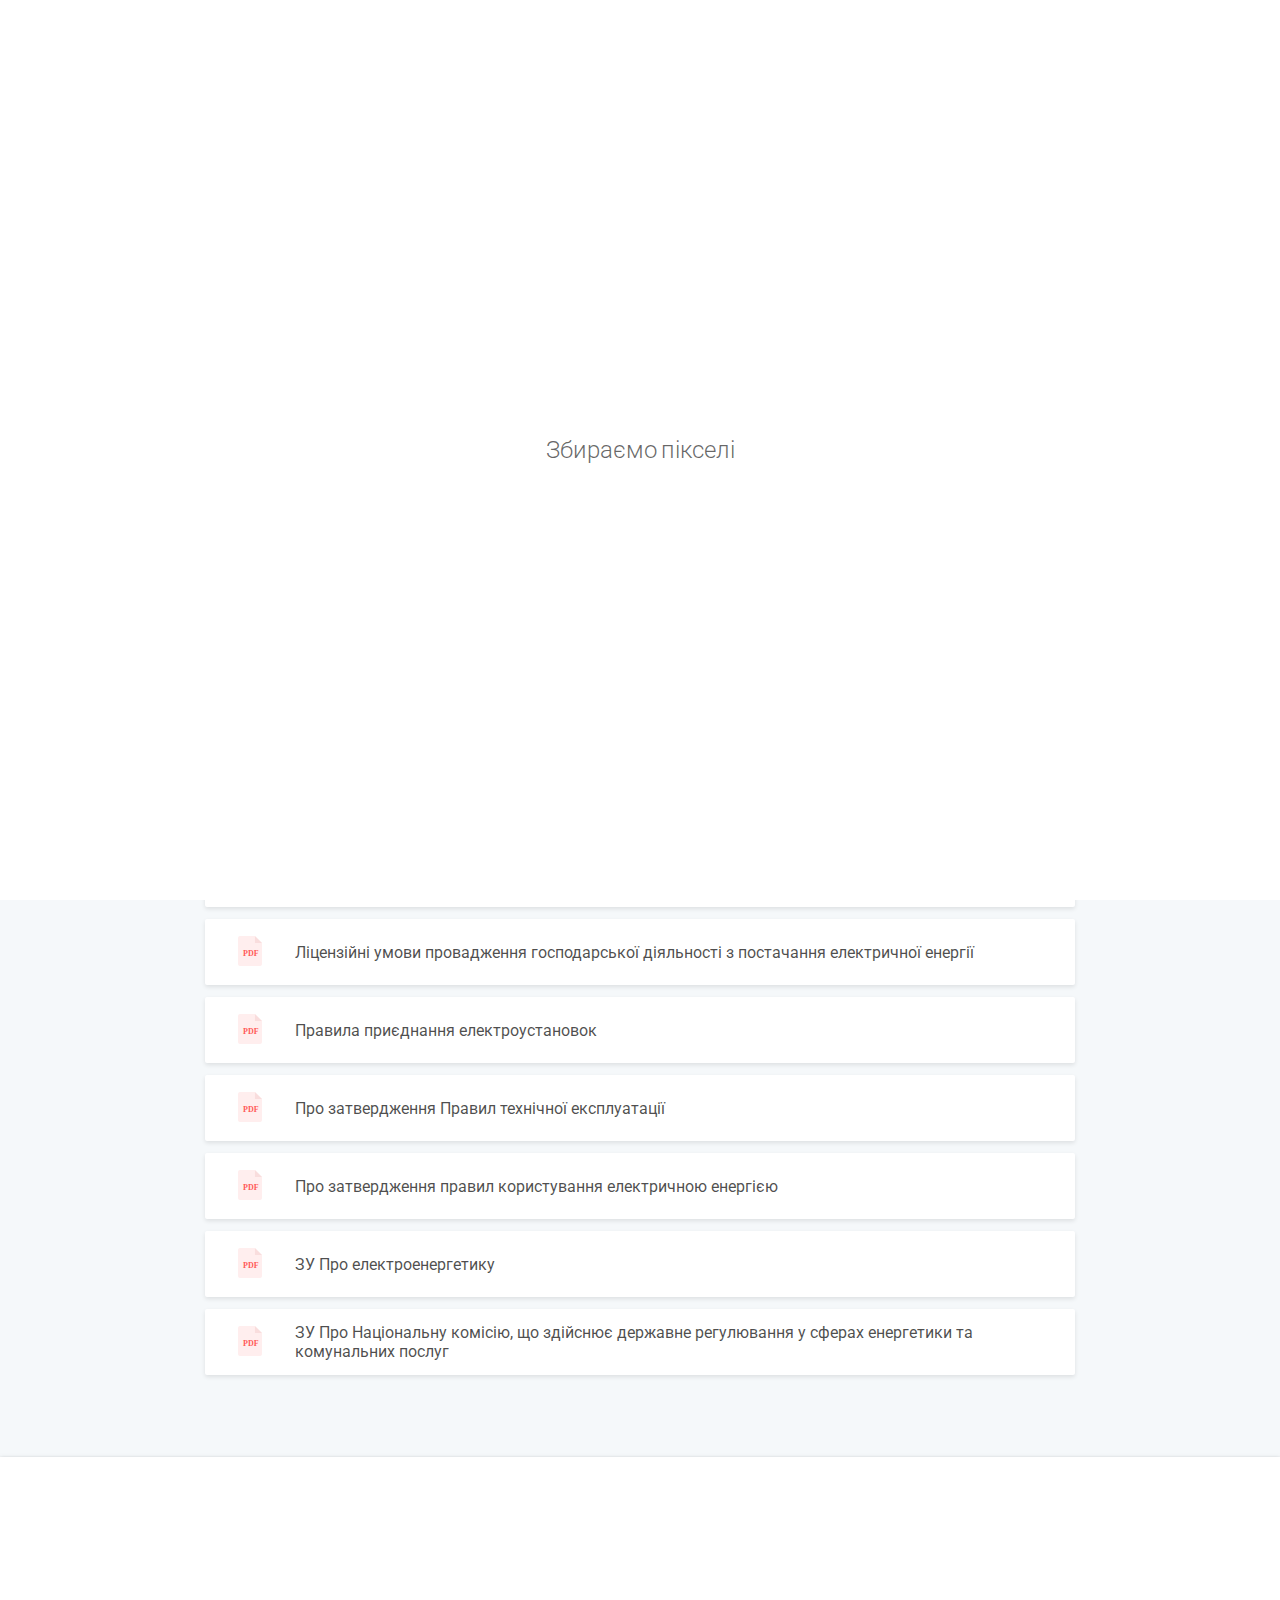
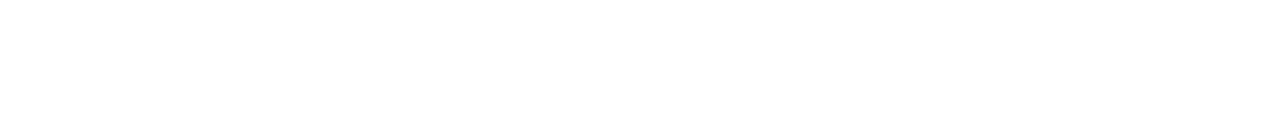
<file: consumer-energy.html>
<!DOCTYPE html>
<!--[if lt IE 7]>
<html lang="ru" class="lt-ie9 lt-ie8 lt-ie7"><![endif]-->
<!--[if IE 7]>
<html lang="ru" class="lt-ie9 lt-ie8"><![endif]-->
<!--[if IE 8]>
<html lang="ru" class="lt-ie9"><![endif]-->
<!--[if gt IE 8]><!-->
<html lang="ru">
<!--<![endif]-->
<head>
    <meta charset="utf-8" />
    <title>TAS Energy</title>
    <meta name="description" content="" />
    <meta name="keywords" content="" />
    <meta http-equiv="Content-Type" content="text/html; charset=utf-8" />
    <meta name="author" content="" />
    <meta name="copyright" content="(c)">
    <meta http-equiv="X-UA-Compatible" content="IE=edge" />
    <meta name="format-detection" content="telephone=no" />
    <meta name="format-detection" content="address=no" />
    <meta name="HandheldFriendly" content="True" />
    <meta name="apple-mobile-web-app-capable" content="yes" />
    <meta name="apple-mobile-web-app-status-bar-style" content="black-translucent" />
    <meta name="viewport" content="width=device-width, initial-scale=1, maximum-scale=1">
    <link rel="shortcut icon" href="" type="image/x-icon">
    <!-- <link href="img/favicon.ico" rel="shortcut icon" type="image/x-icon">
    <link href="favicon.ico" rel="icon" type="image/vnd.microsoft.icon"> -->
    <link rel="stylesheet" href="components/magnific/magnific-popup.css" />
    <link rel="stylesheet" href="components/slick/slick.css"/>
    <link rel="stylesheet" href="components/slick/slick-theme.css"/>
    <link rel="stylesheet" href="components/animate/animate.min.css"/>

    <!-- <link rel="stylesheet" href="components/relev/fm.revealator.jquery.min.css"/> -->

    <link rel="stylesheet" href="assets/css/main.css" />

    <link href="https://fonts.googleapis.com/css?family=Roboto:300,400,500,700&amp;subset=cyrillic" rel="stylesheet">
</head>

<body>
	<div class="global-preloader">
		<div class="global-preloader__bg"></div>
		<div class="global-preloader__under">
			<div class="global-preloader__under-block"></div>
		</div>
		<i class="global-preloader__logotype">
			<span class="animated fadeInUp" data-animated-delay="0s">Збираємо </span>
			<span class="animated fadeInUp2" data-animated-delay="0.5s">пікселі</span>
		</i>
	</div>	
	<div class="global_wrapper">
		<!-- Begin header -->
		<header class="header">
		    <!-- Begin "header-nav-->
		    <nav class="header__nav">
		        <div class="header__left">
		            <div id="nav-icon2">
		                <span></span>
		                <span></span>
		            </div>
		        	<a href="/index.html" class="header__logo-link menu-link">
		        		<img src="images/logo-tas-energy.svg" class="header__logotype" alt="">
		        	</a>
		            <div class="header__left-mobile">
		            	<ul>
		            		<!-- <li class="is-active"> -->
		                    <li>    
		            			<a href="/company.html" class="animate fade1 menu-link">Компанія</a>
		            		</li>
		            		<li>
		            			<a href="/weather.html" class="animate fade2 menu-link">Погода</a>
		            		</li>
		            		<li>
		            			<a href="/contacts.html" class="animate fade3 menu-link">Контакти</a>
		            		</li>
		                    <!-- <li class="header__more">
		                        <p>Ще</p>
		                        <div class="header__more-links">
		                            <a href="#">Постачання природного газу</a>
		                            <a href="#">Постачання електроенергії</a>
		                            <a href="#">Вирішення спорів</a>
		                        </div>
		                    </li> -->
		            	</ul>
		                <div data-teleport-target="mobile-select" class="mobile-editable"></div>
		            </div>
		        </div>
		        <div class="header__right" js-teleport data-teleport-to="mobile-select" data-teleport-condition="<768">
		            <div class="header__languages animate fade6">
		                <img src="images/earth.svg" alt="">
		                <p>УКР</p>
		                <div class="header__more-languages">
		                    <a href="#" class="is-active">УКР</a>
		                    <a href="#">РУС</a>
		                    <a href="#">ENG</a>
		                </div>
		            </div>
		        	<a href="https://24b.tascombank.ua/login" class="enter-link animate fade4">Увійти до кабінету</a>
		        	<a href="https://24b.tascombank.ua/signup" class="btn animate fade5">Зареєструватися</a>
		        </div>
		    </nav>
		    <!-- End "header-nav-->
		</header>
		<!-- End header -->
		<!-- Begin wrapper-main -->
		<div class="wrapper-main">
			<div id="barba-wrapper">
				<div class="barba-container">
					<div class="consumer-wrapper">
					    <div class="container">
					    	<h2>Споживачам електричної енергії</h2>
					    	<p class="consumer__sub-title">Нормативно-правові акти, що регулюють ліцензовану діяльність в електроенергетиці, згідно з якими електропостачальник здійснює ліцензовану діяльність.</p>
					    	<h3>Загальне законодавство</h3>
					    	<a href="images/tas.pdf" target="_blank" class="consumer__item no-barba">
					    		<div class="consumer__image consumer__image--pdf">
					    			<img src="images/icon_pdf.svg" alt="">
					    		</div>
					    		<p>ЗУ Про ліцензування видів господарської діяльності</p>
					    	</a>
					    	<a href="images/tas.pdf" target="_blank" class="consumer__item no-barba">
					    		<div class="consumer__image consumer__image--pdf">
					    			<img src="images/icon_pdf.svg" alt="">
					    		</div>
					    		<p>ЗУ Про звернення громадян</p>
					    	</a>
					    	<a href="images/tas.pdf" target="_blank" class="consumer__item no-barba">
					    		<div class="consumer__image consumer__image--pdf">
					    			<img src="images/icon_pdf.svg" alt="">
					    		</div>
					    		<p>ЗУ Про доступ до публічної інформації</p>
					    	</a>
					    	<a href="images/tas.pdf" target="_blank" class="consumer__item no-barba">
					    		<div class="consumer__image consumer__image--pdf">
					    			<img src="images/icon_pdf.svg" alt="">
					    		</div>
					    		<p>ЗУ Про захист персональних даних</p>
					    	</a>
					    	<a href="images/tas.pdf" target="_blank" class="consumer__item no-barba">
					    		<div class="consumer__image consumer__image--pdf">
					    			<img src="images/icon_pdf.svg" alt="">
					    		</div>
					    		<p>ЗУ Про захист прав споживачів</p>
					    	</a>
					    	<h3>постачання електроенергії</h3>
					    	<a href="images/tas.pdf" target="_blank" class="consumer__item no-barba">
					    		<div class="consumer__image consumer__image--pdf">
					    			<img src="images/icon_pdf.svg" alt="">
					    		</div>
					    		<p>ЗУ Про метрологію та метрологічну діяльність</p>
					    	</a>
					    	<a href="images/tas.pdf" target="_blank" class="consumer__item no-barba">
					    		<div class="consumer__image consumer__image--pdf">
					    			<img src="images/icon_pdf.svg" alt="">
					    		</div>
					    		<p>ЗУ Про ринок електричної енергії</p>
					    	</a>
					    	<a href="images/tas.pdf" target="_blank" class="consumer__item no-barba">
					    		<div class="consumer__image consumer__image--pdf">
					    			<img src="images/icon_pdf.svg" alt="">
					    		</div>
					    		<p>Ліцензійні умови провадження господарської діяльності з постачання електричної енергії</p>
					    	</a>
					    	<a href="images/tas.pdf" target="_blank" class="consumer__item no-barba">
					    		<div class="consumer__image consumer__image--pdf">
					    			<img src="images/icon_pdf.svg" alt="">
					    		</div>
					    		<p>Правила приєднання електроустановок</p>
					    	</a>
					    	<a href="images/tas.pdf" target="_blank" class="consumer__item no-barba">
					    		<div class="consumer__image consumer__image--pdf">
					    			<img src="images/icon_pdf.svg" alt="">
					    		</div>
					    		<p>Про затвердження Правил технічної експлуатації</p>
					    	</a>
					    	<a href="images/tas.pdf" target="_blank" class="consumer__item no-barba">
					    		<div class="consumer__image consumer__image--pdf">
					    			<img src="images/icon_pdf.svg" alt="">
					    		</div>
					    		<p>Про затвердження правил користування електричною енергією</p>
					    	</a>
					    	<a href="images/tas.pdf" target="_blank" class="consumer__item no-barba">
					    		<div class="consumer__image consumer__image--pdf">
					    			<img src="images/icon_pdf.svg" alt="">
					    		</div>
					    		<p>ЗУ Про електроенергетику</p>
					    	</a>
					    	<a href="images/tas.pdf" target="_blank" class="consumer__item no-barba">
					    		<div class="consumer__image consumer__image--pdf">
					    			<img src="images/icon_pdf.svg" alt="">
					    		</div>
					    		<p>ЗУ Про Національну комісію, що здійснює державне регулювання у сферах енергетики та комунальних послуг</p>
					    	</a>
					    </div>
					</div>
				</div>
			</div>
		</div>
		<!-- End wrapper-main -->
		<!-- Begin footer -->
		<footer class="footer">
		    <div class="container">
		        <!-- Begin footer-nav -->
		        <div class="footer__nav fadeInUp wow">
		            <a href="#" class="footer__logotype">
		        		<img src="images/logo-tas-energy.svg" alt="">
		        	</a>
		            <ul>
		                <!-- <li class="is-active"> -->
		                <li><a href="/consumer-nature.html">Постачання природного газу</a></li>
		                <li><a href="/consumer-energy.html">Постачання електроенергії</a></li>
		                <li><a href="/disputes.html">Вирішення спорів</a></li>
		                <li><a href="/contacts.html">Контакти</a></li>
		            </ul>
		            <a href="#" class="footer__phone">
		        		<span>+38 (044) 228-97-12</span>
		        	</a>
		        </div>
		        <div class="footer__grid fadeInUp wow">
		        	<div class="footer__item">
		        		<p class="footer__title">Пошта</p>
		        		<a href="#" class="footer__info">info@tasenergy.com.ua</a>
		        	</div>
		        	<div class="footer__item">
		        		<p class="footer__title">Адреса</p>
		        		<p class="footer__info">вул. Жилянська, буд. 75, 10-й поверх</p>
		        		<p class="footer__info">01032, м.Київ</p>
		        	</div>
		        	<div class="footer__item">
		        		<p class="footer__title">Графік роботи</p>
		        		<p class="footer__info">Пн - Пт: з 9.00 до 18.00</p>
		        		<p class="footer__info">Сб - Нд: вихідний</p>
		        	</div>
		        	<div class="footer__item fadeInUp wow" data-wow-delay="0.5s">
		        		<p class="footer__info">Дизайн и<br>разработка</p>
		        		<a href="http://olvy.team/" target="_blank">
		        			<img src="images/olvy.svg" alt="">
		        		</a>
		        	</div>
		        </div>
		        <!-- End footer-nav -->
		    </div>
		</footer>
		<!-- End footer -->
		<!-- Begin popups -->
		<div id="popup1" class="popup-white mfp-with-anim mfp-hide">
			<p class="popup-white__title">Дізнайтесь персональну ціну на газ</p>
			<form action="#" class="popup-white__form">
			    <div class="input-container">
			        <input type="text" id="pp1" class="login-input">
			        <label for="pp1" unselectable="on">Введіть ЄДРПОУ</label>
			    </div>
			    <div class="input-container">
			        <input type="text" id="pp2" class="login-input">
			        <label for="pp2" unselectable="on">Введіть електронну адресу</label>
			    </div>
			    <div class="input-container">
			        <input type="text" id="pp3" class="login-input">
			        <label for="pp3" unselectable="on">Об’єм газу (не обов'язково)</label>
			    </div>
			    <button type="submit" class="btn">Дізнатись ціну</button>
			</form>
		</div>
		
		<div id="popup2" class="popup-white mfp-with-anim mfp-hide">
			<p class="popup-white__title">Зафіксуйте літню ціну</p>
			<form action="#" class="popup-white__form">
			    <div class="input-container">
			        <input type="text" id="pp11" class="login-input">
			        <label for="pp11" unselectable="on">Введіть ЄДРПОУ</label>
			    </div>
			    <div class="input-container">
			        <input type="text" id="pp12" class="login-input">
			        <label for="pp12" unselectable="on">Введіть електронну адресу</label>
			    </div>
			    <div class="input-container">
			        <input type="text" id="pp13" class="login-input">
			        <label for="pp13" unselectable="on">Телефон</label>
			    </div>
			    <div class="input-container">
			        <input type="text" id="pp14" class="login-input">
			        <label for="pp14" unselectable="on">Об’єм газу (не обов'язково)</label>
			    </div>
			    <button type="submit" class="btn">Зафіксувати ціну</button>
			</form>
		</div>
		
		<div id="popup-с1" class="popup-white mfp-with-anim mfp-hide popup-contacts">
			<div class="popup-contacts__top">
				<div class="popup-contacts__image">
					<!-- <img src="http://via.placeholder.com/550x550" alt=""> -->
				</div>
				<div class="popup-contacts__name">
					<h3>Александр Меньчик</h3>
					<p>Представитель в г.Киев</p>
				</div>
			</div>
			<div class="popup-contacts__bottom">
				<div class="popup-contacts__item">
					<div class="c-info__item-grid">
						<img src="images/baseline-phone-24px-blue.svg" class="c-info__image" alt="">
						<p class="c-info__title">телефон</p>
					</div>
					<a href="#">+38 066-404-1978</a>
					<p>Понеділок - П’ятниця</p>
					<p>з 9.00 до 18.00</p>
		
				</div>
				<div class="popup-contacts__item">
					<div class="c-info__item-grid">
						<img src="images/baseline-mail_outline-24px-blue.svg" class="c-info__image" alt="">
						<p class="c-info__title">Пошта</p>
					</div>
					<a href="#">example@gmail.com</a>
				</div>
			</div>
		</div>
		<!-- End popups -->
	</div>
	<!--[if lt IE 9]>
	<script src="components/html5shiv/es5-shim.min.js"></script>
	<script src="components/html5shiv/html5shiv.min.js"></script>
	<script src="components/html5shiv/html5shiv-printshiv.min.js"></script>
	<script src="components/respond/respond.min.js"></script>
	<![endif]-->
	<!-- Load Scripts -->
	<script src="components/jquery/jquery.min.js" type="text/javascript"></script>
	<script src="components/magnific/jquery.magnific-popup.min.js" type="text/javascript"></script>
	<script src="components/slick/slick.min.js" type="text/javascript"></script>
	<script src="components/animate/wow.min.js" type="text/javascript"></script>
	
	<script src="components/barba.js/barba.min.js" type="text/javascript"></script>
	
	<!-- <script src="components/tween/EasePack.min.js" type="text/javascript"></script>
	<script src="components/tween/TimelineMax.min.js" type="text/javascript"></script>
	<script src="components/tween/TweenMax.min.js" type="text/javascript"></script> -->
	
	<!-- <script src="components/relev/fm.revealator.jquery.min.js" type="text/javascript"></script> -->
	
	<script src="assets/js/common.js" type="text/javascript"></script>
</body>

</html>
</file>
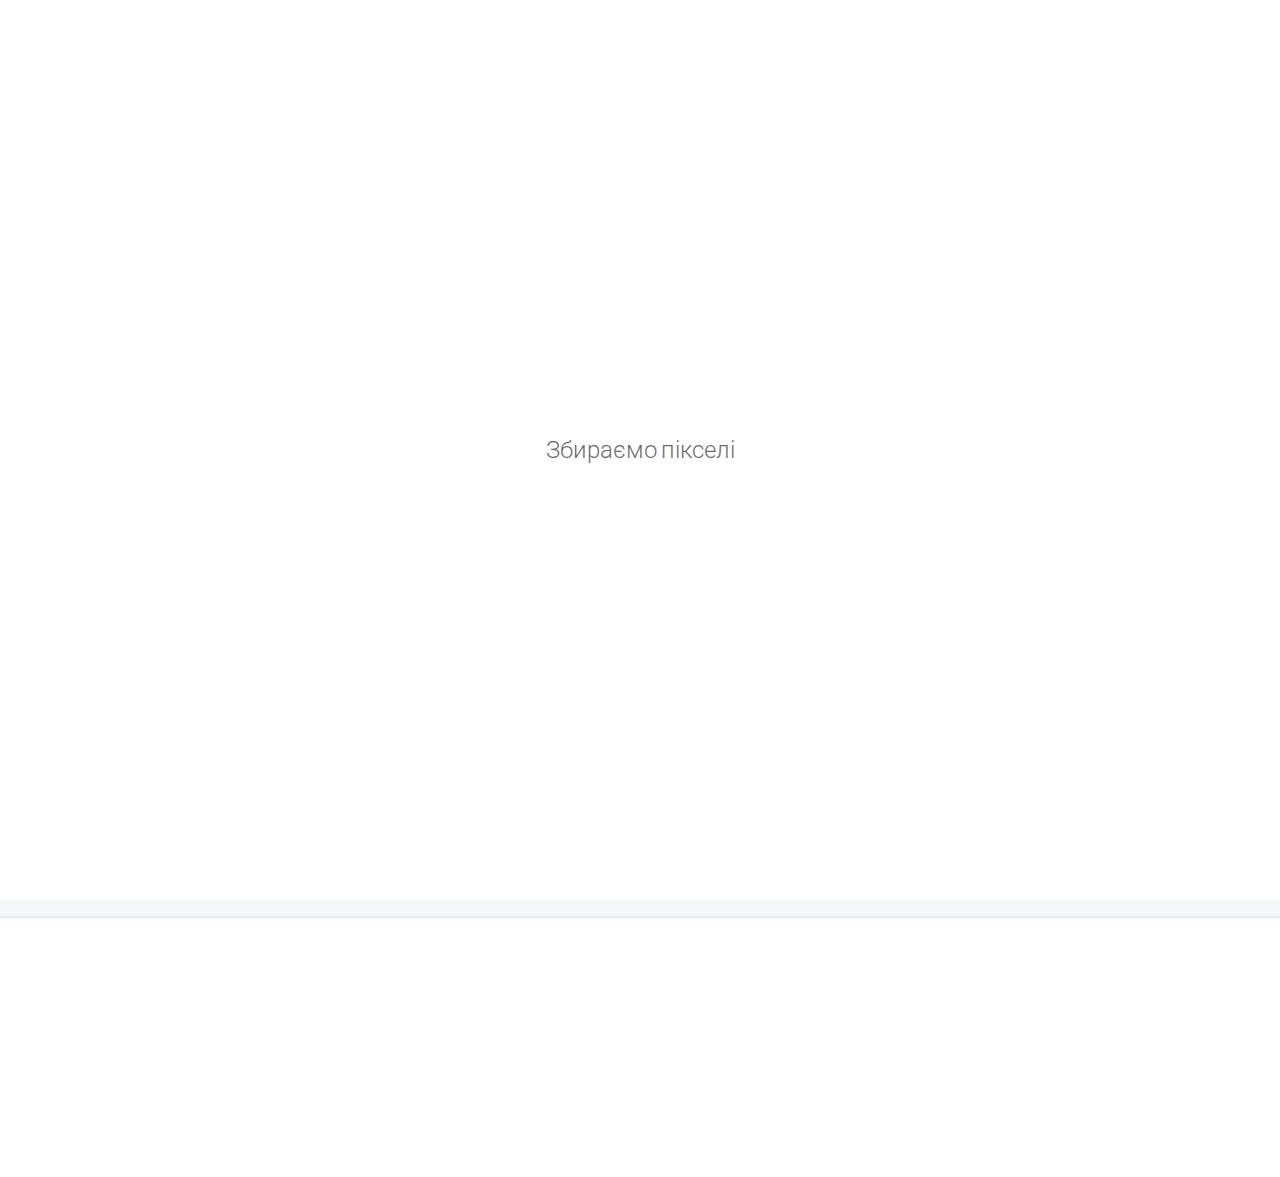
<file: consumer-nature.html>
<!DOCTYPE html>
<!--[if lt IE 7]>
<html lang="ru" class="lt-ie9 lt-ie8 lt-ie7"><![endif]-->
<!--[if IE 7]>
<html lang="ru" class="lt-ie9 lt-ie8"><![endif]-->
<!--[if IE 8]>
<html lang="ru" class="lt-ie9"><![endif]-->
<!--[if gt IE 8]><!-->
<html lang="ru">
<!--<![endif]-->
<head>
    <meta charset="utf-8" />
    <title>TAS Energy</title>
    <meta name="description" content="" />
    <meta name="keywords" content="" />
    <meta http-equiv="Content-Type" content="text/html; charset=utf-8" />
    <meta name="author" content="" />
    <meta name="copyright" content="(c)">
    <meta http-equiv="X-UA-Compatible" content="IE=edge" />
    <meta name="format-detection" content="telephone=no" />
    <meta name="format-detection" content="address=no" />
    <meta name="HandheldFriendly" content="True" />
    <meta name="apple-mobile-web-app-capable" content="yes" />
    <meta name="apple-mobile-web-app-status-bar-style" content="black-translucent" />
    <meta name="viewport" content="width=device-width, initial-scale=1, maximum-scale=1">
    <link rel="shortcut icon" href="" type="image/x-icon">
    <!-- <link href="img/favicon.ico" rel="shortcut icon" type="image/x-icon">
    <link href="favicon.ico" rel="icon" type="image/vnd.microsoft.icon"> -->
    <link rel="stylesheet" href="components/magnific/magnific-popup.css" />
    <link rel="stylesheet" href="components/slick/slick.css"/>
    <link rel="stylesheet" href="components/slick/slick-theme.css"/>
    <link rel="stylesheet" href="components/animate/animate.min.css"/>

    <!-- <link rel="stylesheet" href="components/relev/fm.revealator.jquery.min.css"/> -->

    <link rel="stylesheet" href="assets/css/main.css" />

    <link href="https://fonts.googleapis.com/css?family=Roboto:300,400,500,700&amp;subset=cyrillic" rel="stylesheet">
</head>

<body>
	<div class="global-preloader">
		<div class="global-preloader__bg"></div>
		<div class="global-preloader__under">
			<div class="global-preloader__under-block"></div>
		</div>
		<i class="global-preloader__logotype">
			<span class="animated fadeInUp" data-animated-delay="0s">Збираємо </span>
			<span class="animated fadeInUp2" data-animated-delay="0.5s">пікселі</span>
		</i>
	</div>	
	<div class="global_wrapper">
		<!-- Begin header -->
		<header class="header">
		    <!-- Begin "header-nav-->
		    <nav class="header__nav">
		        <div class="header__left">
		            <div id="nav-icon2">
		                <span></span>
		                <span></span>
		            </div>
		        	<a href="/index.html" class="header__logo-link menu-link">
		        		<img src="images/logo-tas-energy.svg" class="header__logotype" alt="">
		        	</a>
		            <div class="header__left-mobile">
		            	<ul>
		            		<!-- <li class="is-active"> -->
		                    <li>    
		            			<a href="/company.html" class="animate fade1 menu-link">Компанія</a>
		            		</li>
		            		<li>
		            			<a href="/weather.html" class="animate fade2 menu-link">Погода</a>
		            		</li>
		            		<li>
		            			<a href="/contacts.html" class="animate fade3 menu-link">Контакти</a>
		            		</li>
		                    <!-- <li class="header__more">
		                        <p>Ще</p>
		                        <div class="header__more-links">
		                            <a href="#">Постачання природного газу</a>
		                            <a href="#">Постачання електроенергії</a>
		                            <a href="#">Вирішення спорів</a>
		                        </div>
		                    </li> -->
		            	</ul>
		                <div data-teleport-target="mobile-select" class="mobile-editable"></div>
		            </div>
		        </div>
		        <div class="header__right" js-teleport data-teleport-to="mobile-select" data-teleport-condition="<768">
		            <div class="header__languages animate fade6">
		                <img src="images/earth.svg" alt="">
		                <p>УКР</p>
		                <div class="header__more-languages">
		                    <a href="#" class="is-active">УКР</a>
		                    <a href="#">РУС</a>
		                    <a href="#">ENG</a>
		                </div>
		            </div>
		        	<a href="https://24b.tascombank.ua/login" class="enter-link animate fade4">Увійти до кабінету</a>
		        	<a href="https://24b.tascombank.ua/signup" class="btn animate fade5">Зареєструватися</a>
		        </div>
		    </nav>
		    <!-- End "header-nav-->
		</header>
		<!-- End header -->
		<!-- Begin wrapper-main -->
		<div class="wrapper-main">
			<div id="barba-wrapper">
				<div class="barba-container">
					<div class="consumer-wrapper">
					    <div class="container">
					    	<h2>Споживачам природного газу</h2>
					    	<a href="images/tas.pdf" target="_blank" class="consumer__item wow fadeInUp no-barba">
					    		<div class="consumer__image consumer__image--pdf">
					    			<img src="images/icon_pdf.svg" alt="">
					    		</div>
					    		<p>Постанова "Про затвердження Ліцензійних умовпровадження господарської діяльності на ринку природного газу"</p>
					    	</a>
					    	<a href="images/tas.pdf" target="_blank" class="consumer__item wow fadeInUp no-barba">
					    		<div class="consumer__image consumer__image--pdf">
					    			<img src="images/icon_pdf.svg" alt="">
					    		</div>
					    		<p>Кодекс газотранспортної системи</p>
					    	</a>
					    	<a href="#" target="_blank" class="consumer__item wow fadeInUp">
					    		<div class="consumer__image consumer__image--url">
					    			<img src="images/icon_url.svg" alt="">
					    		</div>
					    		<p>Закон України про ринок природного газу</p>
					    	</a>
					    	<a href="#" target="_blank" class="consumer__item wow fadeInUp">
					    		<div class="consumer__image consumer__image--url">
					    			<img src="images/icon_url.svg" alt="">
					    		</div>
					    		<p>Закон України про Національну комісію</p>
					    	</a>
					    	<a href="#" target="_blank" class="consumer__item wow fadeInUp">
					    		<div class="consumer__image consumer__image--url">
					    			<img src="images/icon_url.svg" alt="">
					    		</div>
					    		<p>Правила постачання природного газу</p>
					    	</a>
					    	<a href="#" target="_blank" class="consumer__item wow fadeInUp">
					    		<div class="consumer__image consumer__image--url">
					    			<img src="images/icon_url.svg" alt="">
					    		</div>
					    		<p>Кодекс газорозподільних систем</p>
					    	</a>
					    	<a href="#" target="_blank" class="consumer__item wow fadeInUp">
					    		<div class="consumer__image consumer__image--url">
					    			<img src="images/icon_url.svg" alt="">
					    		</div>
					    		<p>Кодекс газосховищ та критеріїв режиму договірного або регульованого доступу</p>
					    	</a>
					    	<a href="#" target="_blank" class="consumer__item wow fadeInUp">
					    		<div class="consumer__image consumer__image--url">
					    			<img src="images/icon_url.svg" alt="">
					    		</div>
					    		<p>Договір постачання природного газу</p>
					    	</a>
					    </div>
					</div>
				</div>
			</div>
		</div>
		<!-- End wrapper-main -->
		<!-- Begin footer -->
		<footer class="footer">
		    <div class="container">
		        <!-- Begin footer-nav -->
		        <div class="footer__nav fadeInUp wow">
		            <a href="#" class="footer__logotype">
		        		<img src="images/logo-tas-energy.svg" alt="">
		        	</a>
		            <ul>
		                <!-- <li class="is-active"> -->
		                <li><a href="/consumer-nature.html">Постачання природного газу</a></li>
		                <li><a href="/consumer-energy.html">Постачання електроенергії</a></li>
		                <li><a href="/disputes.html">Вирішення спорів</a></li>
		                <li><a href="/contacts.html">Контакти</a></li>
		            </ul>
		            <a href="#" class="footer__phone">
		        		<span>+38 (044) 228-97-12</span>
		        	</a>
		        </div>
		        <div class="footer__grid fadeInUp wow">
		        	<div class="footer__item">
		        		<p class="footer__title">Пошта</p>
		        		<a href="#" class="footer__info">info@tasenergy.com.ua</a>
		        	</div>
		        	<div class="footer__item">
		        		<p class="footer__title">Адреса</p>
		        		<p class="footer__info">вул. Жилянська, буд. 75, 10-й поверх</p>
		        		<p class="footer__info">01032, м.Київ</p>
		        	</div>
		        	<div class="footer__item">
		        		<p class="footer__title">Графік роботи</p>
		        		<p class="footer__info">Пн - Пт: з 9.00 до 18.00</p>
		        		<p class="footer__info">Сб - Нд: вихідний</p>
		        	</div>
		        	<div class="footer__item fadeInUp wow" data-wow-delay="0.5s">
		        		<p class="footer__info">Дизайн и<br>разработка</p>
		        		<a href="http://olvy.team/" target="_blank">
		        			<img src="images/olvy.svg" alt="">
		        		</a>
		        	</div>
		        </div>
		        <!-- End footer-nav -->
		    </div>
		</footer>
		<!-- End footer -->
		<!-- Begin popups -->
		<div id="popup1" class="popup-white mfp-with-anim mfp-hide">
			<p class="popup-white__title">Дізнайтесь персональну ціну на газ</p>
			<form action="#" class="popup-white__form">
			    <div class="input-container">
			        <input type="text" id="pp1" class="login-input">
			        <label for="pp1" unselectable="on">Введіть ЄДРПОУ</label>
			    </div>
			    <div class="input-container">
			        <input type="text" id="pp2" class="login-input">
			        <label for="pp2" unselectable="on">Введіть електронну адресу</label>
			    </div>
			    <div class="input-container">
			        <input type="text" id="pp3" class="login-input">
			        <label for="pp3" unselectable="on">Об’єм газу (не обов'язково)</label>
			    </div>
			    <button type="submit" class="btn">Дізнатись ціну</button>
			</form>
		</div>
		
		<div id="popup2" class="popup-white mfp-with-anim mfp-hide">
			<p class="popup-white__title">Зафіксуйте літню ціну</p>
			<form action="#" class="popup-white__form">
			    <div class="input-container">
			        <input type="text" id="pp11" class="login-input">
			        <label for="pp11" unselectable="on">Введіть ЄДРПОУ</label>
			    </div>
			    <div class="input-container">
			        <input type="text" id="pp12" class="login-input">
			        <label for="pp12" unselectable="on">Введіть електронну адресу</label>
			    </div>
			    <div class="input-container">
			        <input type="text" id="pp13" class="login-input">
			        <label for="pp13" unselectable="on">Телефон</label>
			    </div>
			    <div class="input-container">
			        <input type="text" id="pp14" class="login-input">
			        <label for="pp14" unselectable="on">Об’єм газу (не обов'язково)</label>
			    </div>
			    <button type="submit" class="btn">Зафіксувати ціну</button>
			</form>
		</div>
		
		<div id="popup-с1" class="popup-white mfp-with-anim mfp-hide popup-contacts">
			<div class="popup-contacts__top">
				<div class="popup-contacts__image">
					<!-- <img src="http://via.placeholder.com/550x550" alt=""> -->
				</div>
				<div class="popup-contacts__name">
					<h3>Александр Меньчик</h3>
					<p>Представитель в г.Киев</p>
				</div>
			</div>
			<div class="popup-contacts__bottom">
				<div class="popup-contacts__item">
					<div class="c-info__item-grid">
						<img src="images/baseline-phone-24px-blue.svg" class="c-info__image" alt="">
						<p class="c-info__title">телефон</p>
					</div>
					<a href="#">+38 066-404-1978</a>
					<p>Понеділок - П’ятниця</p>
					<p>з 9.00 до 18.00</p>
		
				</div>
				<div class="popup-contacts__item">
					<div class="c-info__item-grid">
						<img src="images/baseline-mail_outline-24px-blue.svg" class="c-info__image" alt="">
						<p class="c-info__title">Пошта</p>
					</div>
					<a href="#">example@gmail.com</a>
				</div>
			</div>
		</div>
		<!-- End popups -->
	</div>
	<!--[if lt IE 9]>
	<script src="components/html5shiv/es5-shim.min.js"></script>
	<script src="components/html5shiv/html5shiv.min.js"></script>
	<script src="components/html5shiv/html5shiv-printshiv.min.js"></script>
	<script src="components/respond/respond.min.js"></script>
	<![endif]-->
	<!-- Load Scripts -->
	<script src="components/jquery/jquery.min.js" type="text/javascript"></script>
	<script src="components/magnific/jquery.magnific-popup.min.js" type="text/javascript"></script>
	<script src="components/slick/slick.min.js" type="text/javascript"></script>
	<script src="components/animate/wow.min.js" type="text/javascript"></script>
	
	<script src="components/barba.js/barba.min.js" type="text/javascript"></script>
	
	<!-- <script src="components/tween/EasePack.min.js" type="text/javascript"></script>
	<script src="components/tween/TimelineMax.min.js" type="text/javascript"></script>
	<script src="components/tween/TweenMax.min.js" type="text/javascript"></script> -->
	
	<!-- <script src="components/relev/fm.revealator.jquery.min.js" type="text/javascript"></script> -->
	
	<script src="assets/js/common.js" type="text/javascript"></script>
</body>

</html>
</file>
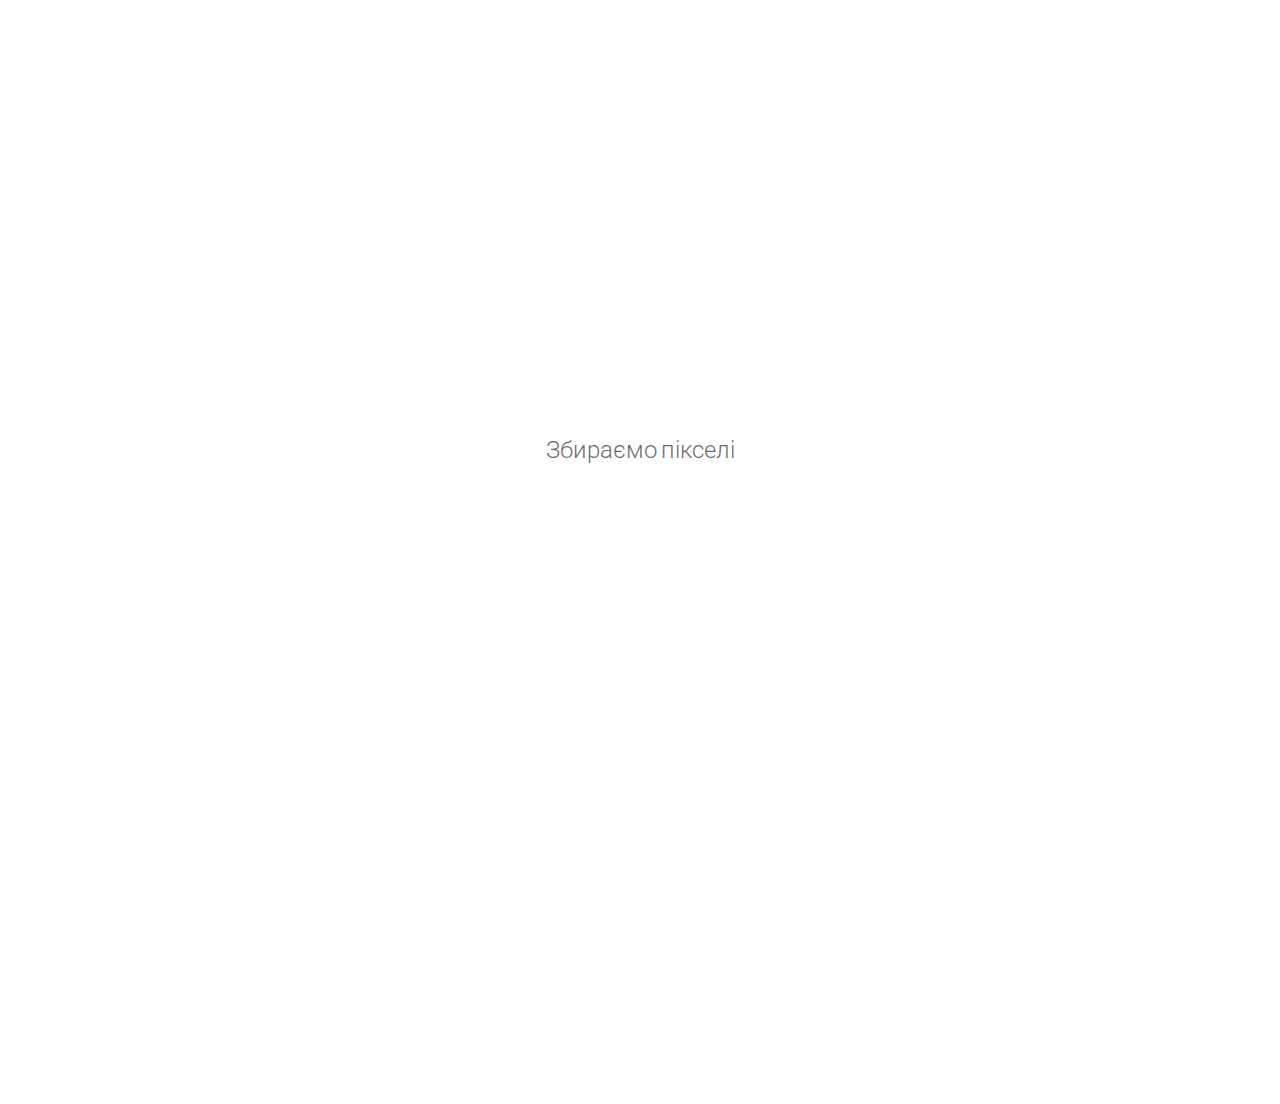
<file: contacts.html>
<!DOCTYPE html>
<!--[if lt IE 7]>
<html lang="ru" class="lt-ie9 lt-ie8 lt-ie7"><![endif]-->
<!--[if IE 7]>
<html lang="ru" class="lt-ie9 lt-ie8"><![endif]-->
<!--[if IE 8]>
<html lang="ru" class="lt-ie9"><![endif]-->
<!--[if gt IE 8]><!-->
<html lang="ru">
<!--<![endif]-->
<head>
    <meta charset="utf-8" />
    <title>TAS Energy</title>
    <meta name="description" content="" />
    <meta name="keywords" content="" />
    <meta http-equiv="Content-Type" content="text/html; charset=utf-8" />
    <meta name="author" content="" />
    <meta name="copyright" content="(c)">
    <meta http-equiv="X-UA-Compatible" content="IE=edge" />
    <meta name="format-detection" content="telephone=no" />
    <meta name="format-detection" content="address=no" />
    <meta name="HandheldFriendly" content="True" />
    <meta name="apple-mobile-web-app-capable" content="yes" />
    <meta name="apple-mobile-web-app-status-bar-style" content="black-translucent" />
    <meta name="viewport" content="width=device-width, initial-scale=1, maximum-scale=1">
    <link rel="shortcut icon" href="" type="image/x-icon">
    <!-- <link href="img/favicon.ico" rel="shortcut icon" type="image/x-icon">
    <link href="favicon.ico" rel="icon" type="image/vnd.microsoft.icon"> -->
    <link rel="stylesheet" href="components/magnific/magnific-popup.css" />
    <link rel="stylesheet" href="components/slick/slick.css"/>
    <link rel="stylesheet" href="components/slick/slick-theme.css"/>
    <link rel="stylesheet" href="components/animate/animate.min.css"/>

    <!-- <link rel="stylesheet" href="components/relev/fm.revealator.jquery.min.css"/> -->

    <link rel="stylesheet" href="assets/css/main.css" />

    <link href="https://fonts.googleapis.com/css?family=Roboto:300,400,500,700&amp;subset=cyrillic" rel="stylesheet">
</head>

<body>
	<div class="global-preloader">
		<div class="global-preloader__bg"></div>
		<div class="global-preloader__under">
			<div class="global-preloader__under-block"></div>
		</div>
		<i class="global-preloader__logotype">
			<span class="animated fadeInUp" data-animated-delay="0s">Збираємо </span>
			<span class="animated fadeInUp2" data-animated-delay="0.5s">пікселі</span>
		</i>
	</div>	
	<div class="global_wrapper">
		<!-- Begin header -->
		<header class="header">
		    <!-- Begin "header-nav-->
		    <nav class="header__nav">
		        <div class="header__left">
		            <div id="nav-icon2">
		                <span></span>
		                <span></span>
		            </div>
		        	<a href="/index.html" class="header__logo-link menu-link">
		        		<img src="images/logo-tas-energy.svg" class="header__logotype" alt="">
		        	</a>
		            <div class="header__left-mobile">
		            	<ul>
		            		<!-- <li class="is-active"> -->
		                    <li>    
		            			<a href="/company.html" class="animate fade1 menu-link">Компанія</a>
		            		</li>
		            		<li>
		            			<a href="/weather.html" class="animate fade2 menu-link">Погода</a>
		            		</li>
		            		<li>
		            			<a href="/contacts.html" class="animate fade3 menu-link">Контакти</a>
		            		</li>
		                    <!-- <li class="header__more">
		                        <p>Ще</p>
		                        <div class="header__more-links">
		                            <a href="#">Постачання природного газу</a>
		                            <a href="#">Постачання електроенергії</a>
		                            <a href="#">Вирішення спорів</a>
		                        </div>
		                    </li> -->
		            	</ul>
		                <div data-teleport-target="mobile-select" class="mobile-editable"></div>
		            </div>
		        </div>
		        <div class="header__right" js-teleport data-teleport-to="mobile-select" data-teleport-condition="<768">
		            <div class="header__languages animate fade6">
		                <img src="images/earth.svg" alt="">
		                <p>УКР</p>
		                <div class="header__more-languages">
		                    <a href="#" class="is-active">УКР</a>
		                    <a href="#">РУС</a>
		                    <a href="#">ENG</a>
		                </div>
		            </div>
		        	<a href="https://24b.tascombank.ua/login" class="enter-link animate fade4">Увійти до кабінету</a>
		        	<a href="https://24b.tascombank.ua/signup" class="btn animate fade5">Зареєструватися</a>
		        </div>
		    </nav>
		    <!-- End "header-nav-->
		</header>
		<!-- End header -->
		<!-- Begin wrapper-main -->
		<div class="wrapper-main">
			<div id="barba-wrapper">
				<div class="barba-container">
					<div class="contacts-wrapper">
						<div class="container">
							<h2>Контакты</h2>
							<div class="contacts__grid">
								<div class="contacts__cities">
									<a href="#" class="contacts__cities-item is-active">
										<img src="images/kiev.svg" alt="">
										<div>
											<h3>киев</h3>
											<p>главный офис</p>
										</div>
									</a>
									<a href="#" class="contacts__cities-item">
										<img src="images/dnepr.svg" alt="">
										<div>
											<h3>днепр</h3>
											<p>региональный</p>
										</div>
									</a>
									<a href="#" class="contacts__cities-item">
										<img src="images/chernigov.svg" alt="">
										<div>
											<h3>чернигов</h3>
											<p>региональный</p>
										</div>
									</a>
									<a href="#" class="contacts__cities-item">
										<img src="images/kharkov.svg" alt="">
										<div>
											<h3>Харьков</h3>
											<p>региональный</p>
										</div>
									</a>
									<a href="#" class="contacts__cities-item">
										<img src="images/poltava.svg" alt="">
										<div>
											<h3>Полтава</h3>
											<p>региональный</p>
										</div>
									</a>
									<a href="#" class="contacts__cities-item">
										<img src="images/zhitomir.svg" alt="">
										<div>
											<h3>Житомир</h3>
											<p>региональный</p>
										</div>
									</a>
									<a href="#" class="contacts__cities-item">
										<img src="images/sumi.svg" alt="">
										<div>
											<h3>Сумы</h3>
											<p>региональный</p>
										</div>
									</a>
									<a href="#" class="contacts__cities-item">
										<img src="images/kherson.svg" alt="">
										<div>
											<h3>Херсонская</h3>
											<p>региональный</p>
										</div>
									</a>
								</div>
								<div class="contacts__info-container is-active">
									<div class="contacts__info">
										<div class="contacts__info-item">
											<div class="c-info">
									        	<div class="c-info__grid">
									        		<div class="c-info__item">
									        			<div class="c-info__item-grid">
									        				<img src="images/baseline-phone-24px-blue.svg" class="c-info__image" alt="">
									        				<p class="c-info__title">телефон</p>
									        			</div>
									        			<a href="#">+38 (044) 228 97 12</a>
									        		</div>
									        		<div class="c-info__item">
									        			<div class="c-info__item-grid">
										        			<img src="images/baseline-mail_outline-24px-blue.svg" class="c-info__image" alt="">
										        			<p class="c-info__title">пошта</p>
									        			</div>
									        			<a href="#">info@tasenergy.com.ua</a>
									        		</div>
									        		<div class="c-info__item">
									        			<div class="c-info__item-grid">
										        			<img src="images/baseline-location_on-24px-blue.svg" class="c-info__image" alt="">
										        			<p class="c-info__title">адреса</p>
										        		</div>
									        			<p>вул. Жилянська, буд. 75, 10-й поверх<br>01032, м. Київ, </p>
									        		</div>
									        		<div class="c-info__item">
									        			<div class="c-info__item-grid">
										        			<img src="images/baseline-access_time-24px-blue.svg" class="c-info__image" alt="">
										        			<p class="c-info__title">графік роботи</p>
										        		</div>
									        			<p>Пн - Пт: з 9.00 до 18.00</p>
									        			<p>Сб - Нд: вихідний</p>
									        			<p>Киев</p>
									        		</div>
									        	</div>
											</div>
											<div class="contacts__info-map">
												<iframe src="https://www.google.com/maps/embed?pb=!1m18!1m12!1m3!1d2541.114760096922!2d30.49654766583768!3d50.438963046073326!2m3!1f0!2f0!3f0!3m2!1i1024!2i768!4f13.1!3m3!1m2!1s0x40d4cef1c6cb39e5%3A0x258681f2cb3b1854!2zRXVyYXNpYSwg0LLRg9C70LjRhtGPINCW0LjQu9GP0L3RgdGM0LrQsCwgNzUsINCa0LjRl9CyLCAwMjAwMA!5e0!3m2!1sru!2sua!4v1527719632933" frameborder="0" style="border:0" allowfullscreen></iframe>
											</div>
										</div>
									</div>
								</div>
								<div class="contacts__info-container">
									<div class="contacts__info">
										<div class="contacts__info-item">
											<div class="c-info">
									        	<div class="c-info__grid">
									        		<div class="c-info__item">
									        			<div class="c-info__item-grid">
									        				<img src="images/baseline-phone-24px-blue.svg" class="c-info__image" alt="">
									        				<p class="c-info__title">телефон</p>
									        			</div>
									        			<a href="#">+38 (044) 228 97 12</a>
									        		</div>
									        		<div class="c-info__item">
									        			<div class="c-info__item-grid">
										        			<img src="images/baseline-mail_outline-24px-blue.svg" class="c-info__image" alt="">
										        			<p class="c-info__title">пошта</p>
									        			</div>
									        			<a href="#">info@tasenergy.com.ua</a>
									        		</div>
									        		<div class="c-info__item">
									        			<div class="c-info__item-grid">
										        			<img src="images/baseline-location_on-24px-blue.svg" class="c-info__image" alt="">
										        			<p class="c-info__title">адреса</p>
										        		</div>
									        			<p>вул. Жилянська, буд. 75, 10-й поверх<br>01032, м. Київ, </p>
									        		</div>
									        		<div class="c-info__item">
									        			<div class="c-info__item-grid">
										        			<img src="images/baseline-access_time-24px-blue.svg" class="c-info__image" alt="">
										        			<p class="c-info__title">графік роботи</p>
										        		</div>
									        			<p>Пн - Пт: з 9.00 до 18.00</p>
									        			<p>Сб - Нд: вихідний</p>
									        			<p>Днепр</p>
									        		</div>
									        	</div>
											</div>
											<div class="contacts__info-map">
												<iframe src="https://www.google.com/maps/embed?pb=!1m18!1m12!1m3!1d2541.114760096922!2d30.49654766583768!3d50.438963046073326!2m3!1f0!2f0!3f0!3m2!1i1024!2i768!4f13.1!3m3!1m2!1s0x40d4cef1c6cb39e5%3A0x258681f2cb3b1854!2zRXVyYXNpYSwg0LLRg9C70LjRhtGPINCW0LjQu9GP0L3RgdGM0LrQsCwgNzUsINCa0LjRl9CyLCAwMjAwMA!5e0!3m2!1sru!2sua!4v1527719632933" frameborder="0" style="border:0" allowfullscreen></iframe>
											</div>
										</div>
									</div>
								</div>
								<div class="contacts__info-container">
									<div class="contacts__info">
										<div class="contacts__info-item">
											<div class="c-info">
									        	<div class="c-info__grid">
									        		<div class="c-info__item">
									        			<div class="c-info__item-grid">
									        				<img src="images/baseline-phone-24px-blue.svg" class="c-info__image" alt="">
									        				<p class="c-info__title">телефон</p>
									        			</div>
									        			<a href="#">+38 (044) 228 97 12</a>
									        		</div>
									        		<div class="c-info__item">
									        			<div class="c-info__item-grid">
										        			<img src="images/baseline-mail_outline-24px-blue.svg" class="c-info__image" alt="">
										        			<p class="c-info__title">пошта</p>
									        			</div>
									        			<a href="#">info@tasenergy.com.ua</a>
									        		</div>
									        		<div class="c-info__item">
									        			<div class="c-info__item-grid">
										        			<img src="images/baseline-location_on-24px-blue.svg" class="c-info__image" alt="">
										        			<p class="c-info__title">адреса</p>
										        		</div>
									        			<p>вул. Жилянська, буд. 75, 10-й поверх<br>01032, м. Київ, </p>
									        		</div>
									        		<div class="c-info__item">
									        			<div class="c-info__item-grid">
										        			<img src="images/baseline-access_time-24px-blue.svg" class="c-info__image" alt="">
										        			<p class="c-info__title">графік роботи</p>
										        		</div>
									        			<p>Пн - Пт: з 9.00 до 18.00</p>
									        			<p>Сб - Нд: вихідний</p>
									        			<p>Чернигов</p>
									        		</div>
									        	</div>
											</div>
											<div class="contacts__info-map">
												<iframe src="https://www.google.com/maps/embed?pb=!1m18!1m12!1m3!1d2541.114760096922!2d30.49654766583768!3d50.438963046073326!2m3!1f0!2f0!3f0!3m2!1i1024!2i768!4f13.1!3m3!1m2!1s0x40d4cef1c6cb39e5%3A0x258681f2cb3b1854!2zRXVyYXNpYSwg0LLRg9C70LjRhtGPINCW0LjQu9GP0L3RgdGM0LrQsCwgNzUsINCa0LjRl9CyLCAwMjAwMA!5e0!3m2!1sru!2sua!4v1527719632933" frameborder="0" style="border:0" allowfullscreen></iframe>
											</div>
										</div>
									</div>
								</div>
								<div class="contacts__info-container">
									<div class="contacts__info">
										<div class="contacts__info-item">
											<div class="c-info">
									        	<div class="c-info__grid">
									        		<div class="c-info__item">
									        			<div class="c-info__item-grid">
									        				<img src="images/baseline-phone-24px-blue.svg" class="c-info__image" alt="">
									        				<p class="c-info__title">телефон</p>
									        			</div>
									        			<a href="#">+38 (044) 228 97 12</a>
									        		</div>
									        		<div class="c-info__item">
									        			<div class="c-info__item-grid">
										        			<img src="images/baseline-mail_outline-24px-blue.svg" class="c-info__image" alt="">
										        			<p class="c-info__title">пошта</p>
									        			</div>
									        			<a href="#">info@tasenergy.com.ua</a>
									        		</div>
									        		<div class="c-info__item">
									        			<div class="c-info__item-grid">
										        			<img src="images/baseline-location_on-24px-blue.svg" class="c-info__image" alt="">
										        			<p class="c-info__title">адреса</p>
										        		</div>
									        			<p>вул. Жилянська, буд. 75, 10-й поверх<br>01032, м. Київ, </p>
									        		</div>
									        		<div class="c-info__item">
									        			<div class="c-info__item-grid">
										        			<img src="images/baseline-access_time-24px-blue.svg" class="c-info__image" alt="">
										        			<p class="c-info__title">графік роботи</p>
										        		</div>
									        			<p>Пн - Пт: з 9.00 до 18.00</p>
									        			<p>Сб - Нд: вихідний</p>
									        			<p>Харьков</p>
									        		</div>
									        	</div>
											</div>
											<div class="contacts__info-map">
												<iframe src="https://www.google.com/maps/embed?pb=!1m18!1m12!1m3!1d2541.114760096922!2d30.49654766583768!3d50.438963046073326!2m3!1f0!2f0!3f0!3m2!1i1024!2i768!4f13.1!3m3!1m2!1s0x40d4cef1c6cb39e5%3A0x258681f2cb3b1854!2zRXVyYXNpYSwg0LLRg9C70LjRhtGPINCW0LjQu9GP0L3RgdGM0LrQsCwgNzUsINCa0LjRl9CyLCAwMjAwMA!5e0!3m2!1sru!2sua!4v1527719632933" frameborder="0" style="border:0" allowfullscreen></iframe>
											</div>
										</div>
									</div>
								</div>
								<div class="contacts__info-container">
									<div class="contacts__info">
										<div class="contacts__info-item">
											<div class="c-info">
									        	<div class="c-info__grid">
									        		<div class="c-info__item">
									        			<div class="c-info__item-grid">
									        				<img src="images/baseline-phone-24px-blue.svg" class="c-info__image" alt="">
									        				<p class="c-info__title">телефон</p>
									        			</div>
									        			<a href="#">+38 (044) 228 97 12</a>
									        		</div>
									        		<div class="c-info__item">
									        			<div class="c-info__item-grid">
										        			<img src="images/baseline-mail_outline-24px-blue.svg" class="c-info__image" alt="">
										        			<p class="c-info__title">пошта</p>
									        			</div>
									        			<a href="#">info@tasenergy.com.ua</a>
									        		</div>
									        		<div class="c-info__item">
									        			<div class="c-info__item-grid">
										        			<img src="images/baseline-location_on-24px-blue.svg" class="c-info__image" alt="">
										        			<p class="c-info__title">адреса</p>
										        		</div>
									        			<p>вул. Жилянська, буд. 75, 10-й поверх<br>01032, м. Київ, </p>
									        		</div>
									        		<div class="c-info__item">
									        			<div class="c-info__item-grid">
										        			<img src="images/baseline-access_time-24px-blue.svg" class="c-info__image" alt="">
										        			<p class="c-info__title">графік роботи</p>
										        		</div>
									        			<p>Пн - Пт: з 9.00 до 18.00</p>
									        			<p>Сб - Нд: вихідний</p>
									        			<p>Полтава</p>
									        		</div>
									        	</div>
											</div>
											<div class="contacts__info-map">
												<iframe src="https://www.google.com/maps/embed?pb=!1m18!1m12!1m3!1d2541.114760096922!2d30.49654766583768!3d50.438963046073326!2m3!1f0!2f0!3f0!3m2!1i1024!2i768!4f13.1!3m3!1m2!1s0x40d4cef1c6cb39e5%3A0x258681f2cb3b1854!2zRXVyYXNpYSwg0LLRg9C70LjRhtGPINCW0LjQu9GP0L3RgdGM0LrQsCwgNzUsINCa0LjRl9CyLCAwMjAwMA!5e0!3m2!1sru!2sua!4v1527719632933" frameborder="0" style="border:0" allowfullscreen></iframe>
											</div>
										</div>
									</div>
								</div>
								<div class="contacts__info-container">
									<div class="contacts__info">
										<div class="contacts__info-item">
											<div class="c-info">
									        	<div class="c-info__grid">
									        		<div class="c-info__item">
									        			<div class="c-info__item-grid">
									        				<img src="images/baseline-phone-24px-blue.svg" class="c-info__image" alt="">
									        				<p class="c-info__title">телефон</p>
									        			</div>
									        			<a href="#">+38 (044) 228 97 12</a>
									        		</div>
									        		<div class="c-info__item">
									        			<div class="c-info__item-grid">
										        			<img src="images/baseline-mail_outline-24px-blue.svg" class="c-info__image" alt="">
										        			<p class="c-info__title">пошта</p>
									        			</div>
									        			<a href="#">info@tasenergy.com.ua</a>
									        		</div>
									        		<div class="c-info__item">
									        			<div class="c-info__item-grid">
										        			<img src="images/baseline-location_on-24px-blue.svg" class="c-info__image" alt="">
										        			<p class="c-info__title">адреса</p>
										        		</div>
									        			<p>вул. Жилянська, буд. 75, 10-й поверх<br>01032, м. Київ, </p>
									        		</div>
									        		<div class="c-info__item">
									        			<div class="c-info__item-grid">
										        			<img src="images/baseline-access_time-24px-blue.svg" class="c-info__image" alt="">
										        			<p class="c-info__title">графік роботи</p>
										        		</div>
									        			<p>Пн - Пт: з 9.00 до 18.00</p>
									        			<p>Сб - Нд: вихідний</p>
									        			<p>Житомир</p>
									        		</div>
									        	</div>
											</div>
											<div class="contacts__info-map">
												<iframe src="https://www.google.com/maps/embed?pb=!1m18!1m12!1m3!1d2541.114760096922!2d30.49654766583768!3d50.438963046073326!2m3!1f0!2f0!3f0!3m2!1i1024!2i768!4f13.1!3m3!1m2!1s0x40d4cef1c6cb39e5%3A0x258681f2cb3b1854!2zRXVyYXNpYSwg0LLRg9C70LjRhtGPINCW0LjQu9GP0L3RgdGM0LrQsCwgNzUsINCa0LjRl9CyLCAwMjAwMA!5e0!3m2!1sru!2sua!4v1527719632933" frameborder="0" style="border:0" allowfullscreen></iframe>
											</div>
										</div>
									</div>
								</div>
								<div class="contacts__info-container">
									<div class="contacts__info">
										<div class="contacts__info-item">
											<div class="c-info">
									        	<div class="c-info__grid">
									        		<div class="c-info__item">
									        			<div class="c-info__item-grid">
									        				<img src="images/baseline-phone-24px-blue.svg" class="c-info__image" alt="">
									        				<p class="c-info__title">телефон</p>
									        			</div>
									        			<a href="#">+38 (044) 228 97 12</a>
									        		</div>
									        		<div class="c-info__item">
									        			<div class="c-info__item-grid">
										        			<img src="images/baseline-mail_outline-24px-blue.svg" class="c-info__image" alt="">
										        			<p class="c-info__title">пошта</p>
									        			</div>
									        			<a href="#">info@tasenergy.com.ua</a>
									        		</div>
									        		<div class="c-info__item">
									        			<div class="c-info__item-grid">
										        			<img src="images/baseline-location_on-24px-blue.svg" class="c-info__image" alt="">
										        			<p class="c-info__title">адреса</p>
										        		</div>
									        			<p>вул. Жилянська, буд. 75, 10-й поверх<br>01032, м. Київ, </p>
									        		</div>
									        		<div class="c-info__item">
									        			<div class="c-info__item-grid">
										        			<img src="images/baseline-access_time-24px-blue.svg" class="c-info__image" alt="">
										        			<p class="c-info__title">графік роботи</p>
										        		</div>
									        			<p>Пн - Пт: з 9.00 до 18.00</p>
									        			<p>Сб - Нд: вихідний</p>
									        			<p>Сумы</p>
									        		</div>
									        	</div>
											</div>
											<div class="contacts__info-map">
												<iframe src="https://www.google.com/maps/embed?pb=!1m18!1m12!1m3!1d2541.114760096922!2d30.49654766583768!3d50.438963046073326!2m3!1f0!2f0!3f0!3m2!1i1024!2i768!4f13.1!3m3!1m2!1s0x40d4cef1c6cb39e5%3A0x258681f2cb3b1854!2zRXVyYXNpYSwg0LLRg9C70LjRhtGPINCW0LjQu9GP0L3RgdGM0LrQsCwgNzUsINCa0LjRl9CyLCAwMjAwMA!5e0!3m2!1sru!2sua!4v1527719632933" frameborder="0" style="border:0" allowfullscreen></iframe>
											</div>
										</div>
									</div>
								</div>
								<div class="contacts__info-container">
									<div class="contacts__info">
										<div class="contacts__info-item">
											<div class="c-info">
									        	<div class="c-info__grid">
									        		<div class="c-info__item">
									        			<div class="c-info__item-grid">
									        				<img src="images/baseline-phone-24px-blue.svg" class="c-info__image" alt="">
									        				<p class="c-info__title">телефон</p>
									        			</div>
									        			<a href="#">+38 (044) 228 97 12</a>
									        		</div>
									        		<div class="c-info__item">
									        			<div class="c-info__item-grid">
										        			<img src="images/baseline-mail_outline-24px-blue.svg" class="c-info__image" alt="">
										        			<p class="c-info__title">пошта</p>
									        			</div>
									        			<a href="#">info@tasenergy.com.ua</a>
									        		</div>
									        		<div class="c-info__item">
									        			<div class="c-info__item-grid">
										        			<img src="images/baseline-location_on-24px-blue.svg" class="c-info__image" alt="">
										        			<p class="c-info__title">адреса</p>
										        		</div>
									        			<p>вул. Жилянська, буд. 75, 10-й поверх<br>01032, м. Київ, </p>
									        		</div>
									        		<div class="c-info__item">
									        			<div class="c-info__item-grid">
										        			<img src="images/baseline-access_time-24px-blue.svg" class="c-info__image" alt="">
										        			<p class="c-info__title">графік роботи</p>
										        		</div>
									        			<p>Пн - Пт: з 9.00 до 18.00</p>
									        			<p>Сб - Нд: вихідний</p>
									        			<p>Херсонская</p>
									        		</div>
									        	</div>
											</div>
											<div class="contacts__info-map">
												<iframe src="https://www.google.com/maps/embed?pb=!1m18!1m12!1m3!1d2541.114760096922!2d30.49654766583768!3d50.438963046073326!2m3!1f0!2f0!3f0!3m2!1i1024!2i768!4f13.1!3m3!1m2!1s0x40d4cef1c6cb39e5%3A0x258681f2cb3b1854!2zRXVyYXNpYSwg0LLRg9C70LjRhtGPINCW0LjQu9GP0L3RgdGM0LrQsCwgNzUsINCa0LjRl9CyLCAwMjAwMA!5e0!3m2!1sru!2sua!4v1527719632933" frameborder="0" style="border:0" allowfullscreen></iframe>
											</div>
										</div>
									</div>
								</div>
							</div>
						</div>
					</div>
				</div>
			</div>
		</div>
		<!-- End wrapper-main -->
		<!-- Begin footer -->
		<footer class="footer">
		    <div class="container">
		        <!-- Begin footer-nav -->
		        <div class="footer__nav fadeInUp wow">
		            <a href="#" class="footer__logotype">
		        		<img src="images/logo-tas-energy.svg" alt="">
		        	</a>
		            <ul>
		                <!-- <li class="is-active"> -->
		                <li><a href="/consumer-nature.html">Постачання природного газу</a></li>
		                <li><a href="/consumer-energy.html">Постачання електроенергії</a></li>
		                <li><a href="/disputes.html">Вирішення спорів</a></li>
		                <li><a href="/contacts.html">Контакти</a></li>
		            </ul>
		            <a href="#" class="footer__phone">
		        		<span>+38 (044) 228-97-12</span>
		        	</a>
		        </div>
		        <div class="footer__grid fadeInUp wow">
		        	<div class="footer__item">
		        		<p class="footer__title">Пошта</p>
		        		<a href="#" class="footer__info">info@tasenergy.com.ua</a>
		        	</div>
		        	<div class="footer__item">
		        		<p class="footer__title">Адреса</p>
		        		<p class="footer__info">вул. Жилянська, буд. 75, 10-й поверх</p>
		        		<p class="footer__info">01032, м.Київ</p>
		        	</div>
		        	<div class="footer__item">
		        		<p class="footer__title">Графік роботи</p>
		        		<p class="footer__info">Пн - Пт: з 9.00 до 18.00</p>
		        		<p class="footer__info">Сб - Нд: вихідний</p>
		        	</div>
		        	<div class="footer__item fadeInUp wow" data-wow-delay="0.5s">
		        		<p class="footer__info">Дизайн и<br>разработка</p>
		        		<a href="http://olvy.team/" target="_blank">
		        			<img src="images/olvy.svg" alt="">
		        		</a>
		        	</div>
		        </div>
		        <!-- End footer-nav -->
		    </div>
		</footer>
		<!-- End footer -->
		<!-- Begin popups -->
		<div id="popup1" class="popup-white mfp-with-anim mfp-hide">
			<p class="popup-white__title">Дізнайтесь персональну ціну на газ</p>
			<form action="#" class="popup-white__form">
			    <div class="input-container">
			        <input type="text" id="pp1" class="login-input">
			        <label for="pp1" unselectable="on">Введіть ЄДРПОУ</label>
			    </div>
			    <div class="input-container">
			        <input type="text" id="pp2" class="login-input">
			        <label for="pp2" unselectable="on">Введіть електронну адресу</label>
			    </div>
			    <div class="input-container">
			        <input type="text" id="pp3" class="login-input">
			        <label for="pp3" unselectable="on">Об’єм газу (не обов'язково)</label>
			    </div>
			    <button type="submit" class="btn">Дізнатись ціну</button>
			</form>
		</div>
		
		<div id="popup2" class="popup-white mfp-with-anim mfp-hide">
			<p class="popup-white__title">Зафіксуйте літню ціну</p>
			<form action="#" class="popup-white__form">
			    <div class="input-container">
			        <input type="text" id="pp11" class="login-input">
			        <label for="pp11" unselectable="on">Введіть ЄДРПОУ</label>
			    </div>
			    <div class="input-container">
			        <input type="text" id="pp12" class="login-input">
			        <label for="pp12" unselectable="on">Введіть електронну адресу</label>
			    </div>
			    <div class="input-container">
			        <input type="text" id="pp13" class="login-input">
			        <label for="pp13" unselectable="on">Телефон</label>
			    </div>
			    <div class="input-container">
			        <input type="text" id="pp14" class="login-input">
			        <label for="pp14" unselectable="on">Об’єм газу (не обов'язково)</label>
			    </div>
			    <button type="submit" class="btn">Зафіксувати ціну</button>
			</form>
		</div>
		
		<div id="popup-с1" class="popup-white mfp-with-anim mfp-hide popup-contacts">
			<div class="popup-contacts__top">
				<div class="popup-contacts__image">
					<!-- <img src="http://via.placeholder.com/550x550" alt=""> -->
				</div>
				<div class="popup-contacts__name">
					<h3>Александр Меньчик</h3>
					<p>Представитель в г.Киев</p>
				</div>
			</div>
			<div class="popup-contacts__bottom">
				<div class="popup-contacts__item">
					<div class="c-info__item-grid">
						<img src="images/baseline-phone-24px-blue.svg" class="c-info__image" alt="">
						<p class="c-info__title">телефон</p>
					</div>
					<a href="#">+38 066-404-1978</a>
					<p>Понеділок - П’ятниця</p>
					<p>з 9.00 до 18.00</p>
		
				</div>
				<div class="popup-contacts__item">
					<div class="c-info__item-grid">
						<img src="images/baseline-mail_outline-24px-blue.svg" class="c-info__image" alt="">
						<p class="c-info__title">Пошта</p>
					</div>
					<a href="#">example@gmail.com</a>
				</div>
			</div>
		</div>
		<!-- End popups -->
	</div>
	<!--[if lt IE 9]>
	<script src="components/html5shiv/es5-shim.min.js"></script>
	<script src="components/html5shiv/html5shiv.min.js"></script>
	<script src="components/html5shiv/html5shiv-printshiv.min.js"></script>
	<script src="components/respond/respond.min.js"></script>
	<![endif]-->
	<!-- Load Scripts -->
	<script src="components/jquery/jquery.min.js" type="text/javascript"></script>
	<script src="components/magnific/jquery.magnific-popup.min.js" type="text/javascript"></script>
	<script src="components/slick/slick.min.js" type="text/javascript"></script>
	<script src="components/animate/wow.min.js" type="text/javascript"></script>
	
	<script src="components/barba.js/barba.min.js" type="text/javascript"></script>
	
	<!-- <script src="components/tween/EasePack.min.js" type="text/javascript"></script>
	<script src="components/tween/TimelineMax.min.js" type="text/javascript"></script>
	<script src="components/tween/TweenMax.min.js" type="text/javascript"></script> -->
	
	<!-- <script src="components/relev/fm.revealator.jquery.min.js" type="text/javascript"></script> -->
	
	<script src="assets/js/common.js" type="text/javascript"></script>
</body>

</html>
</file>
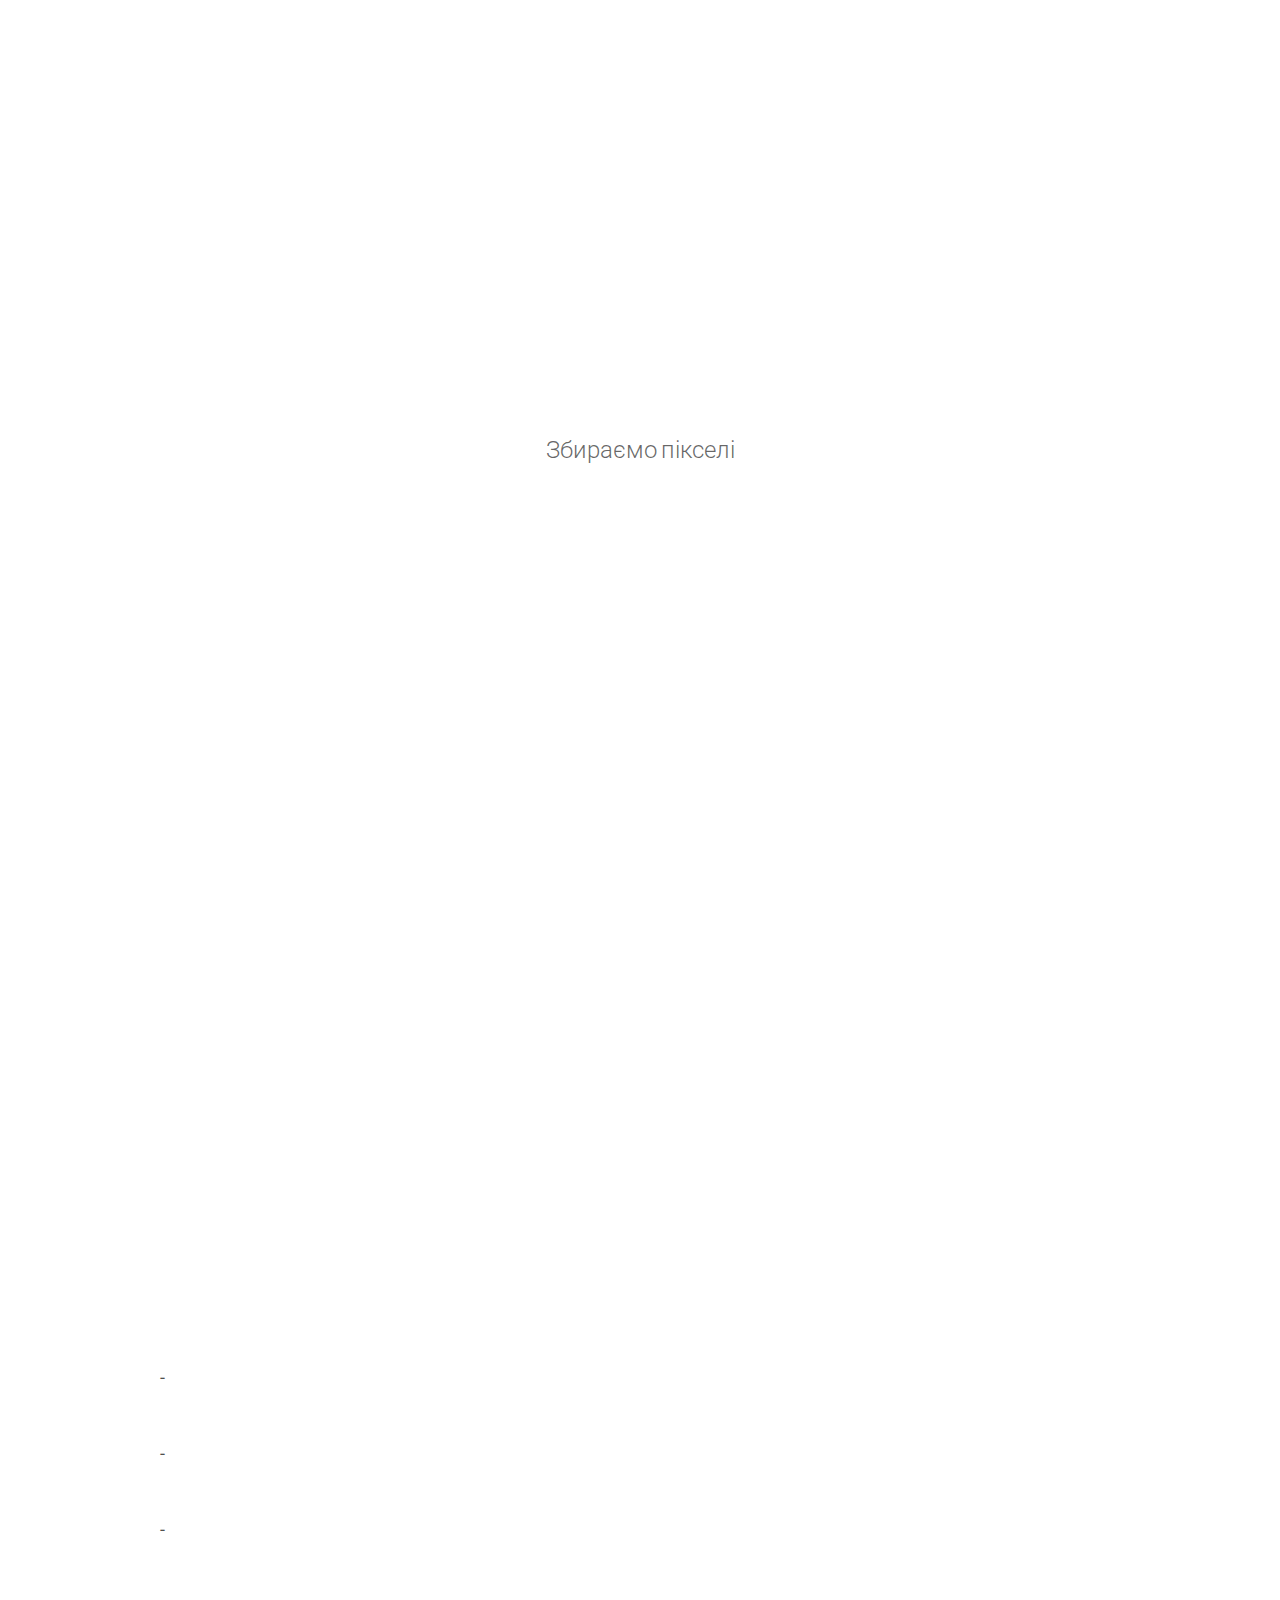
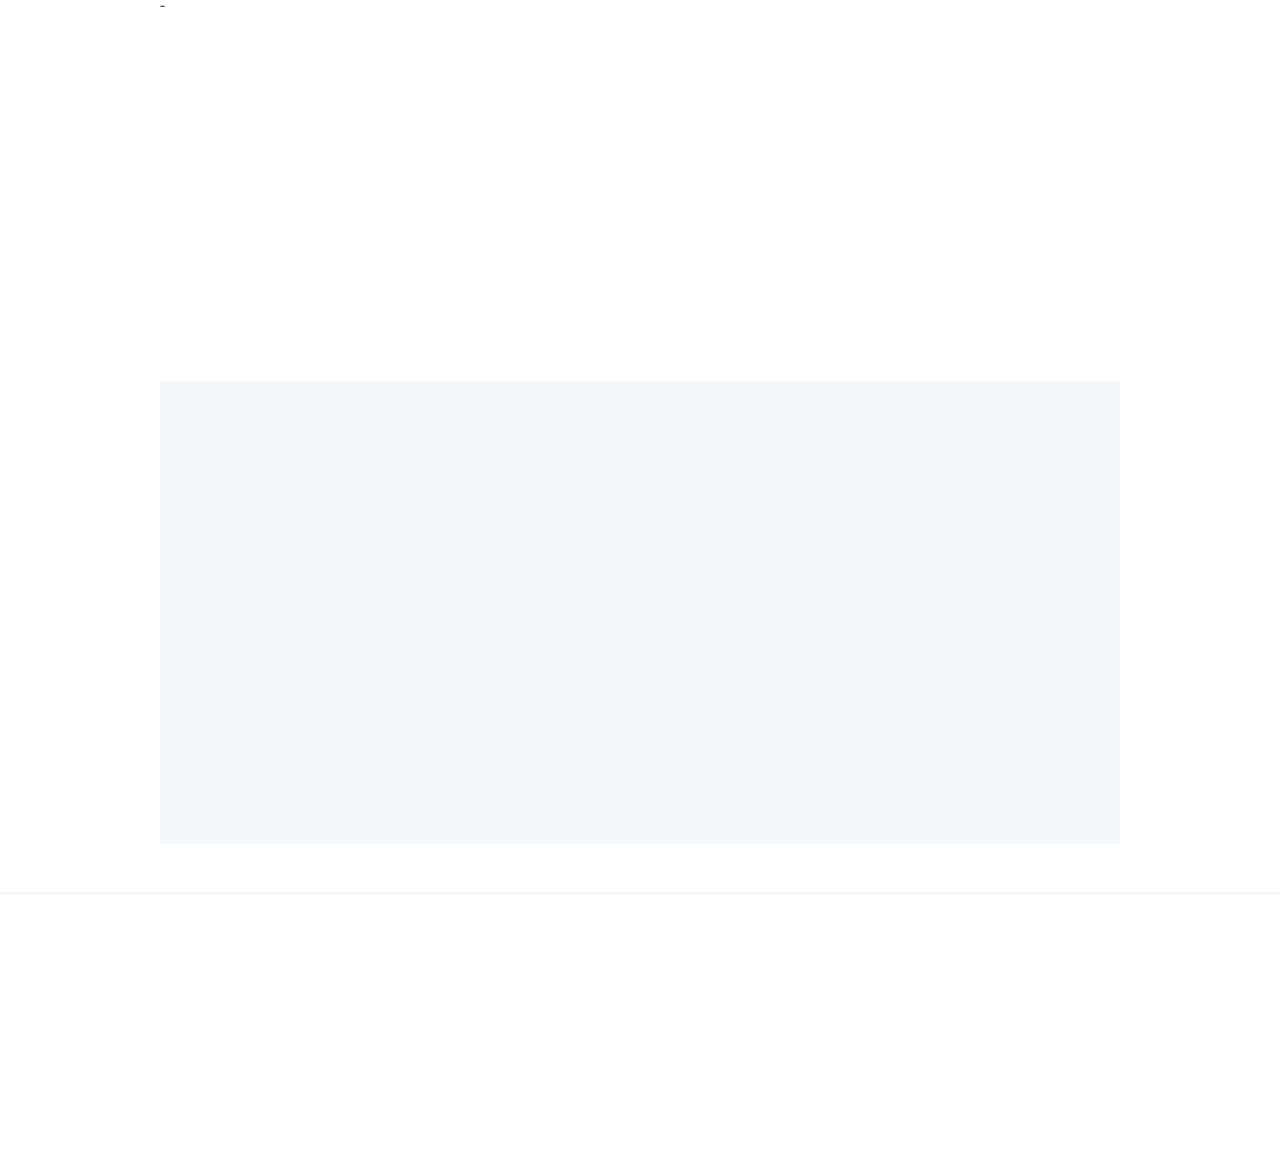
<file: disputes.html>
<!DOCTYPE html>
<!--[if lt IE 7]>
<html lang="ru" class="lt-ie9 lt-ie8 lt-ie7"><![endif]-->
<!--[if IE 7]>
<html lang="ru" class="lt-ie9 lt-ie8"><![endif]-->
<!--[if IE 8]>
<html lang="ru" class="lt-ie9"><![endif]-->
<!--[if gt IE 8]><!-->
<html lang="ru">
<!--<![endif]-->
<head>
    <meta charset="utf-8" />
    <title>TAS Energy</title>
    <meta name="description" content="" />
    <meta name="keywords" content="" />
    <meta http-equiv="Content-Type" content="text/html; charset=utf-8" />
    <meta name="author" content="" />
    <meta name="copyright" content="(c)">
    <meta http-equiv="X-UA-Compatible" content="IE=edge" />
    <meta name="format-detection" content="telephone=no" />
    <meta name="format-detection" content="address=no" />
    <meta name="HandheldFriendly" content="True" />
    <meta name="apple-mobile-web-app-capable" content="yes" />
    <meta name="apple-mobile-web-app-status-bar-style" content="black-translucent" />
    <meta name="viewport" content="width=device-width, initial-scale=1, maximum-scale=1">
    <link rel="shortcut icon" href="" type="image/x-icon">
    <!-- <link href="img/favicon.ico" rel="shortcut icon" type="image/x-icon">
    <link href="favicon.ico" rel="icon" type="image/vnd.microsoft.icon"> -->
    <link rel="stylesheet" href="components/magnific/magnific-popup.css" />
    <link rel="stylesheet" href="components/slick/slick.css"/>
    <link rel="stylesheet" href="components/slick/slick-theme.css"/>
    <link rel="stylesheet" href="components/animate/animate.min.css"/>

    <!-- <link rel="stylesheet" href="components/relev/fm.revealator.jquery.min.css"/> -->

    <link rel="stylesheet" href="assets/css/main.css" />

    <link href="https://fonts.googleapis.com/css?family=Roboto:300,400,500,700&amp;subset=cyrillic" rel="stylesheet">
</head>

<body>
	<div class="global-preloader">
		<div class="global-preloader__bg"></div>
		<div class="global-preloader__under">
			<div class="global-preloader__under-block"></div>
		</div>
		<i class="global-preloader__logotype">
			<span class="animated fadeInUp" data-animated-delay="0s">Збираємо </span>
			<span class="animated fadeInUp2" data-animated-delay="0.5s">пікселі</span>
		</i>
	</div>	
	<div class="global_wrapper">
		<!-- Begin header -->
		<header class="header">
		    <!-- Begin "header-nav-->
		    <nav class="header__nav">
		        <div class="header__left">
		            <div id="nav-icon2">
		                <span></span>
		                <span></span>
		            </div>
		        	<a href="/index.html" class="header__logo-link menu-link">
		        		<img src="images/logo-tas-energy.svg" class="header__logotype" alt="">
		        	</a>
		            <div class="header__left-mobile">
		            	<ul>
		            		<!-- <li class="is-active"> -->
		                    <li>    
		            			<a href="/company.html" class="animate fade1 menu-link">Компанія</a>
		            		</li>
		            		<li>
		            			<a href="/weather.html" class="animate fade2 menu-link">Погода</a>
		            		</li>
		            		<li>
		            			<a href="/contacts.html" class="animate fade3 menu-link">Контакти</a>
		            		</li>
		                    <!-- <li class="header__more">
		                        <p>Ще</p>
		                        <div class="header__more-links">
		                            <a href="#">Постачання природного газу</a>
		                            <a href="#">Постачання електроенергії</a>
		                            <a href="#">Вирішення спорів</a>
		                        </div>
		                    </li> -->
		            	</ul>
		                <div data-teleport-target="mobile-select" class="mobile-editable"></div>
		            </div>
		        </div>
		        <div class="header__right" js-teleport data-teleport-to="mobile-select" data-teleport-condition="<768">
		            <div class="header__languages animate fade6">
		                <img src="images/earth.svg" alt="">
		                <p>УКР</p>
		                <div class="header__more-languages">
		                    <a href="#" class="is-active">УКР</a>
		                    <a href="#">РУС</a>
		                    <a href="#">ENG</a>
		                </div>
		            </div>
		        	<a href="https://24b.tascombank.ua/login" class="enter-link animate fade4">Увійти до кабінету</a>
		        	<a href="https://24b.tascombank.ua/signup" class="btn animate fade5">Зареєструватися</a>
		        </div>
		    </nav>
		    <!-- End "header-nav-->
		</header>
		<!-- End header -->
		<!-- Begin wrapper-main -->
		<div class="wrapper-main">
			<div id="barba-wrapper">
				<div class="barba-container">
					<div class="content-wrapper">
					    <div class="container">
					        <h2 class="wow fadeInUp">Вирішення спорів</h2>
					        <h3 class="wow fadeInUp">Постачання природного газу</h3>
					        <h4 class="wow fadeInUp">Розгляд спорів між постачальником і споживачем</h4>
					        <p class="wow fadeInUp">Усі спори та суперечки, що виникають між постачальником та споживачем, вирішуються шляхом досудового врегулювання спорів у прозорий, справедливий і швидкий спосіб. Постачальник зобов'язаний розглянути всі скарги, отримані від споживачів, і протягом одного місяця повідомити про результати їх розгляду.</p>
					        <p class="wow fadeInUp">У разі недосягнення між споживачем та постачальником згоди спірні питання вирішуються у порядку, встановленому чинним законодавством, у тому числі в судовому порядку. Зокрема, споживач має право звернутися із заявою про вирішення спору до Регулятора ринку природного газу у відповідності до статті 21 Закону України</p>
					        <p class="wow fadeInUp">«Про Національну комісію, що здійснює державне регулювання у сферах енергетики та комунальних послуг» та/або передати спір на розгляд до суду у відповідності з чинним законодавством України.</p>
					        <p class="wow fadeInUp">Порядок розгляду скарг та врегулювання спорів визначений у статті 21 Закону України «Про Національну комісію, що здійснює державне регулювання у сферах енергетики та комунальних послуг».</p>
					        <h4 class="wow fadeInUp">Права та обов'язки Регулятора</h4>
					        <p class="wow fadeInUp">Регулятор розглядає скарги споживачів щодо порушення їхніх прав та інтересів суб’єктами господарювання, що провадять діяльність у сферах енергетики та комунальних послуг, а також вирішує спори, що виникають між суб’єктами господарювання, що провадять діяльність у сферах енергетики та комунальних послуг, з питань: доступу/приєднання до електричних, теплових та газових мереж, нафто- та продуктопроводів, мереж централізованого водопостачання і водовідведення; дотримання суб’єктами господарювання ліцензійних умов; якості товарів і послуг, що надаються споживачам у сферах енергетики та комунальних послуг; інших питань, розгляд яких віднесено законом до компетенції Регулятора.</p>
					        <p class="wow fadeInUp">Регулятор розглядає скарги споживачів відповідно до Закону України "Про звернення громадян". Вирішення спорів, що виникають між суб’єктами господарювання, що провадять діяльність у сферах енергетики та комунальних послуг, здійснюється у порядку, затвердженому Регулятором.</p>
					        <p class="wow fadeInUp">Під час розгляду скарг та вирішення спорів Регулятор має право вимагати від суб’єктів господарювання, що провадять діяльність у сферах енергетики та комунальних послуг, копії документів, пояснення та іншу інформацію, необхідну для встановлення фактичних обставин справи та врегулювання спорів.</p>
					        <p class="wow fadeInUp">До прийняття рішення по суті спірного питання Регулятор може проводити попередні слухання із залученням заінтересованих осіб та, за потреби, проводити позапланові перевірки. Порядок проведення попередніх слухань визначається Регулятором.</p>
					        <p class="wow fadeInUp">За результатами розгляду скарги, вирішення спорів Регулятор приймає рішення про:</p>
					        <ul>
					        	<li>
					        		<p class="wow fadeInUp">припинення порушення суб’єктом господарювання, що провадить діяльність у сфері енергетики та комунальних послуг, законодавства у відповідній сфері;</p>
					        	</li>
					        	<li>
					        		<p class="wow fadeInUp">припинення порушення суб’єктом господарювання, що провадить діяльність у сферах енергетики та комунальних послуг, ліцензійних умов;</p>
					        	</li>
					        	<li>
					        		<p class="wow fadeInUp">накладення штрафу на суб’єкта господарювання, що провадить діяльність у сферах енергетики та комунальних послуг, у встановленому порядку;</p>
					        	</li>
					        	<li>
					        		<p class="wow fadeInUp">припинення розгляду звернення заявника. Рішення Регулятора надається суб’єкту господарювання, що провадить діяльність у сферах енергетики та комунальних послуг, шляхом надсилання або вручення під розписку. Рішення, прийняте Регулятором у ході досудового розгляду спору, є обов’язковим до виконання учасниками спору і може бути оскаржене в суді.</p>
					        	</li>
					        </ul>
					        <h3 class="wow fadeInUp">Постачання електричної енергії</h3>
					        <p class="wow fadeInUp">Інформація для споживачів щодо порядку подання звернень, скарг та претензій стосовно якості постачання електричної енергії та надання повідомлень про загрозу електробезпеки та їх розгляду.</p>
					        <p class="wow fadeInUp">У Вас є питання, звернення, скарга, претензія стосовно якості постачання електричної енергії або повідомлення про загрозу електробезпеки? Напишіть нам на Email: info@tasenergy.com.ua або наберіть номер телефону +38 (044) 228 97 12 і ми зв’яжемося з Вами найближчим часом, надамо письмову відповідь та будемо раді допомогти.</p>
					        <div class="questions">
					        	<h3 class="wow fadeInUp">Для вирішення спірних питань просимо звертатися за адресою:</h3>
					        	<div class="questions__grid wow fadeInUp">
					        		<div class="questions__item">
					        			<div class="questions__item-grid">
					        				<img src="images/baseline-phone-24px.svg" class="questions__image" alt="">
					        				<p class="questions__title">телефон</p>
					        			</div>
					        			<a href="#">+38 (044) 228 97 12</a>
					        		</div>
					        		<div class="questions__item">
					        			<div class="questions__item-grid">
						        			<img src="images/baseline-mail_outline-24px.svg" class="questions__image" alt="">
						        			<p class="questions__title">пошта</p>
					        			</div>
					        			<a href="#">info@tasenergy.com.ua</a>
					        		</div>
					        		<div class="questions__item">
					        			<div class="questions__item-grid">
						        			<img src="images/baseline-location_on-24px.svg" class="questions__image" alt="">
						        			<p class="questions__title">адреса</p>
						        		</div>
					        			<p>вул. Жилянська, буд. 75, 10-й поверх<br>01032, м. Київ, </p>
					        		</div>
					        		<div class="questions__item">
					        			<div class="questions__item-grid">
						        			<img src="images/baseline-access_time-24px.svg" class="questions__image" alt="">
						        			<p class="questions__title">графік роботи</p>
						        		</div>
					        			<p>Пн - Пт: з 9.00 до 18.00</p>
					        			<p>Сб - Нд: вихідний</p>
					        		</div>
					        	</div>
					        	<p class="wow fadeInUp"><span>Особа, відповідальна за врегулювання спорів:</span></p>
					        	<p class="wow fadeInUp">директор Дмитрук Максим Олександрович</p>
					        </div>
					    </div>
					</div>
				</div>
			</div>
		</div>
		<!-- End wrapper-main -->
		<!-- Begin footer -->
		<footer class="footer">
		    <div class="container">
		        <!-- Begin footer-nav -->
		        <div class="footer__nav fadeInUp wow">
		            <a href="#" class="footer__logotype">
		        		<img src="images/logo-tas-energy.svg" alt="">
		        	</a>
		            <ul>
		                <!-- <li class="is-active"> -->
		                <li><a href="/consumer-nature.html">Постачання природного газу</a></li>
		                <li><a href="/consumer-energy.html">Постачання електроенергії</a></li>
		                <li><a href="/disputes.html">Вирішення спорів</a></li>
		                <li><a href="/contacts.html">Контакти</a></li>
		            </ul>
		            <a href="#" class="footer__phone">
		        		<span>+38 (044) 228-97-12</span>
		        	</a>
		        </div>
		        <div class="footer__grid fadeInUp wow">
		        	<div class="footer__item">
		        		<p class="footer__title">Пошта</p>
		        		<a href="#" class="footer__info">info@tasenergy.com.ua</a>
		        	</div>
		        	<div class="footer__item">
		        		<p class="footer__title">Адреса</p>
		        		<p class="footer__info">вул. Жилянська, буд. 75, 10-й поверх</p>
		        		<p class="footer__info">01032, м.Київ</p>
		        	</div>
		        	<div class="footer__item">
		        		<p class="footer__title">Графік роботи</p>
		        		<p class="footer__info">Пн - Пт: з 9.00 до 18.00</p>
		        		<p class="footer__info">Сб - Нд: вихідний</p>
		        	</div>
		        	<div class="footer__item fadeInUp wow" data-wow-delay="0.5s">
		        		<p class="footer__info">Дизайн и<br>разработка</p>
		        		<a href="http://olvy.team/" target="_blank">
		        			<img src="images/olvy.svg" alt="">
		        		</a>
		        	</div>
		        </div>
		        <!-- End footer-nav -->
		    </div>
		</footer>
		<!-- End footer -->
		<!-- Begin popups -->
		<div id="popup1" class="popup-white mfp-with-anim mfp-hide">
			<p class="popup-white__title">Дізнайтесь персональну ціну на газ</p>
			<form action="#" class="popup-white__form">
			    <div class="input-container">
			        <input type="text" id="pp1" class="login-input">
			        <label for="pp1" unselectable="on">Введіть ЄДРПОУ</label>
			    </div>
			    <div class="input-container">
			        <input type="text" id="pp2" class="login-input">
			        <label for="pp2" unselectable="on">Введіть електронну адресу</label>
			    </div>
			    <div class="input-container">
			        <input type="text" id="pp3" class="login-input">
			        <label for="pp3" unselectable="on">Об’єм газу (не обов'язково)</label>
			    </div>
			    <button type="submit" class="btn">Дізнатись ціну</button>
			</form>
		</div>
		
		<div id="popup2" class="popup-white mfp-with-anim mfp-hide">
			<p class="popup-white__title">Зафіксуйте літню ціну</p>
			<form action="#" class="popup-white__form">
			    <div class="input-container">
			        <input type="text" id="pp11" class="login-input">
			        <label for="pp11" unselectable="on">Введіть ЄДРПОУ</label>
			    </div>
			    <div class="input-container">
			        <input type="text" id="pp12" class="login-input">
			        <label for="pp12" unselectable="on">Введіть електронну адресу</label>
			    </div>
			    <div class="input-container">
			        <input type="text" id="pp13" class="login-input">
			        <label for="pp13" unselectable="on">Телефон</label>
			    </div>
			    <div class="input-container">
			        <input type="text" id="pp14" class="login-input">
			        <label for="pp14" unselectable="on">Об’єм газу (не обов'язково)</label>
			    </div>
			    <button type="submit" class="btn">Зафіксувати ціну</button>
			</form>
		</div>
		
		<div id="popup-с1" class="popup-white mfp-with-anim mfp-hide popup-contacts">
			<div class="popup-contacts__top">
				<div class="popup-contacts__image">
					<!-- <img src="http://via.placeholder.com/550x550" alt=""> -->
				</div>
				<div class="popup-contacts__name">
					<h3>Александр Меньчик</h3>
					<p>Представитель в г.Киев</p>
				</div>
			</div>
			<div class="popup-contacts__bottom">
				<div class="popup-contacts__item">
					<div class="c-info__item-grid">
						<img src="images/baseline-phone-24px-blue.svg" class="c-info__image" alt="">
						<p class="c-info__title">телефон</p>
					</div>
					<a href="#">+38 066-404-1978</a>
					<p>Понеділок - П’ятниця</p>
					<p>з 9.00 до 18.00</p>
		
				</div>
				<div class="popup-contacts__item">
					<div class="c-info__item-grid">
						<img src="images/baseline-mail_outline-24px-blue.svg" class="c-info__image" alt="">
						<p class="c-info__title">Пошта</p>
					</div>
					<a href="#">example@gmail.com</a>
				</div>
			</div>
		</div>
		<!-- End popups -->
	</div>
	<!--[if lt IE 9]>
	<script src="components/html5shiv/es5-shim.min.js"></script>
	<script src="components/html5shiv/html5shiv.min.js"></script>
	<script src="components/html5shiv/html5shiv-printshiv.min.js"></script>
	<script src="components/respond/respond.min.js"></script>
	<![endif]-->
	<!-- Load Scripts -->
	<script src="components/jquery/jquery.min.js" type="text/javascript"></script>
	<script src="components/magnific/jquery.magnific-popup.min.js" type="text/javascript"></script>
	<script src="components/slick/slick.min.js" type="text/javascript"></script>
	<script src="components/animate/wow.min.js" type="text/javascript"></script>
	
	<script src="components/barba.js/barba.min.js" type="text/javascript"></script>
	
	<!-- <script src="components/tween/EasePack.min.js" type="text/javascript"></script>
	<script src="components/tween/TimelineMax.min.js" type="text/javascript"></script>
	<script src="components/tween/TweenMax.min.js" type="text/javascript"></script> -->
	
	<!-- <script src="components/relev/fm.revealator.jquery.min.js" type="text/javascript"></script> -->
	
	<script src="assets/js/common.js" type="text/javascript"></script>
</body>

</html>
</file>
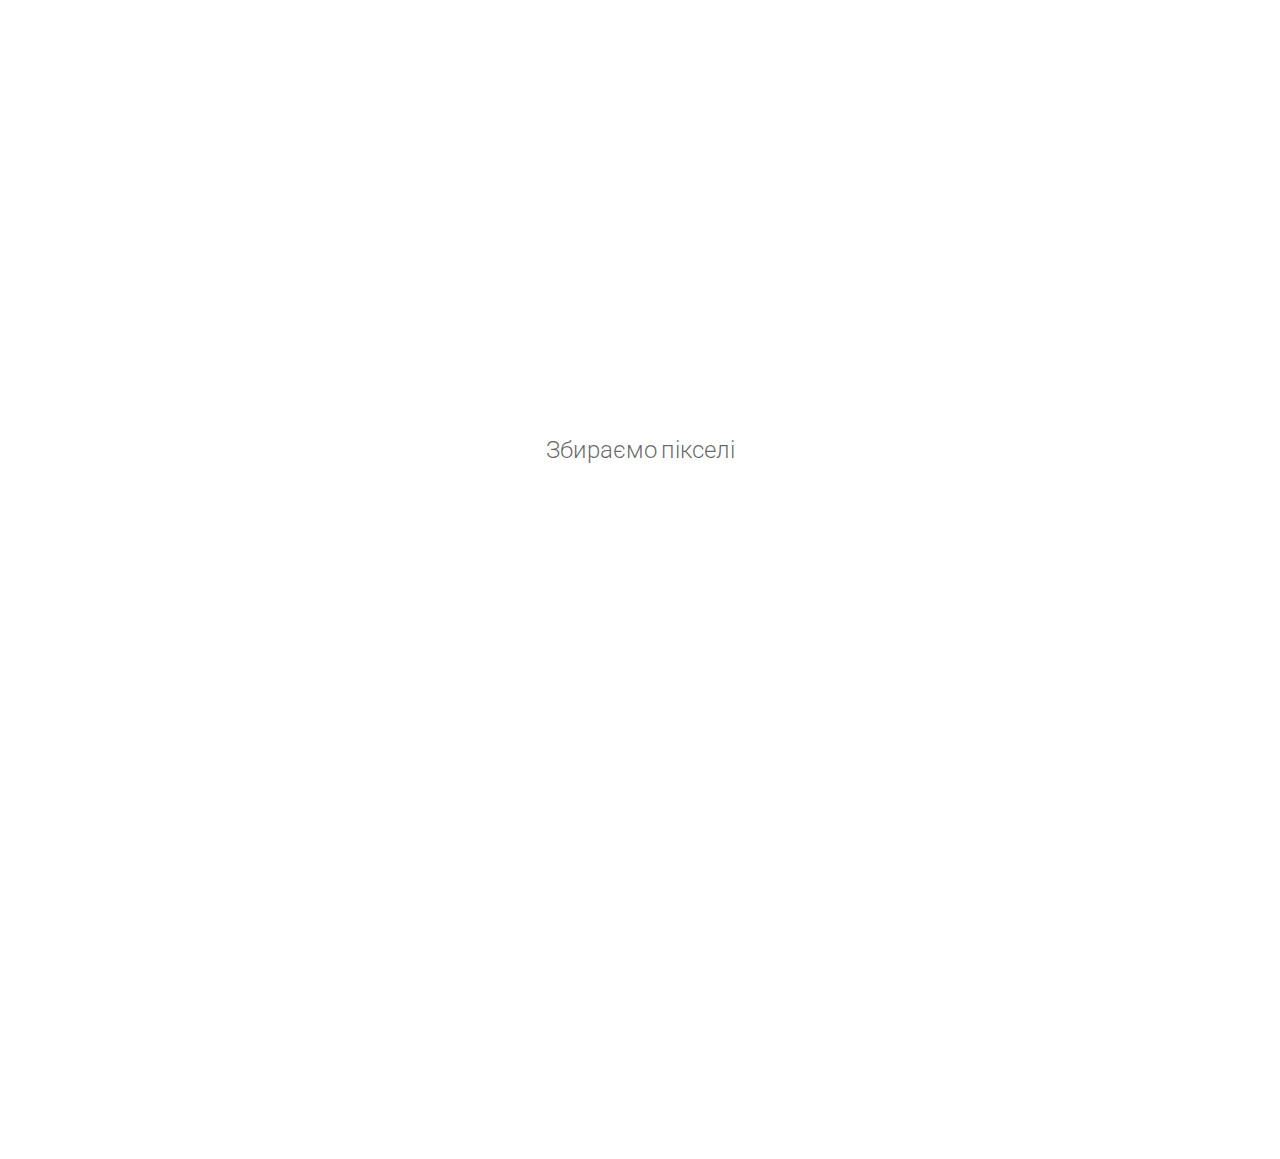
<file: enter.html>
<!DOCTYPE html>
<!--[if lt IE 7]>
<html lang="ru" class="lt-ie9 lt-ie8 lt-ie7"><![endif]-->
<!--[if IE 7]>
<html lang="ru" class="lt-ie9 lt-ie8"><![endif]-->
<!--[if IE 8]>
<html lang="ru" class="lt-ie9"><![endif]-->
<!--[if gt IE 8]><!-->
<html lang="ru">
<!--<![endif]-->
<head>
    <meta charset="utf-8" />
    <title>TAS Energy</title>
    <meta name="description" content="" />
    <meta name="keywords" content="" />
    <meta http-equiv="Content-Type" content="text/html; charset=utf-8" />
    <meta name="author" content="" />
    <meta name="copyright" content="(c)">
    <meta http-equiv="X-UA-Compatible" content="IE=edge" />
    <meta name="format-detection" content="telephone=no" />
    <meta name="format-detection" content="address=no" />
    <meta name="HandheldFriendly" content="True" />
    <meta name="apple-mobile-web-app-capable" content="yes" />
    <meta name="apple-mobile-web-app-status-bar-style" content="black-translucent" />
    <meta name="viewport" content="width=device-width, initial-scale=1, maximum-scale=1">
    <link rel="shortcut icon" href="" type="image/x-icon">
    <!-- <link href="img/favicon.ico" rel="shortcut icon" type="image/x-icon">
    <link href="favicon.ico" rel="icon" type="image/vnd.microsoft.icon"> -->
    <link rel="stylesheet" href="components/magnific/magnific-popup.css" />
    <link rel="stylesheet" href="components/slick/slick.css"/>
    <link rel="stylesheet" href="components/slick/slick-theme.css"/>
    <link rel="stylesheet" href="components/animate/animate.min.css"/>

    <!-- <link rel="stylesheet" href="components/relev/fm.revealator.jquery.min.css"/> -->

    <link rel="stylesheet" href="assets/css/main.css" />

    <link href="https://fonts.googleapis.com/css?family=Roboto:300,400,500,700&amp;subset=cyrillic" rel="stylesheet">
</head>

<body>
	<div class="global-preloader">
		<div class="global-preloader__bg"></div>
		<div class="global-preloader__under">
			<div class="global-preloader__under-block"></div>
		</div>
		<i class="global-preloader__logotype">
			<span class="animated fadeInUp" data-animated-delay="0s">Збираємо </span>
			<span class="animated fadeInUp2" data-animated-delay="0.5s">пікселі</span>
		</i>
	</div>	
	<div class="global_wrapper">
		<!-- Begin header -->
		<header class="header">
		    <!-- Begin "header-nav-->
		    <nav class="header__nav">
		        <div class="header__left">
		            <div id="nav-icon2">
		                <span></span>
		                <span></span>
		            </div>
		        	<a href="/index.html" class="header__logo-link menu-link">
		        		<img src="images/logo-tas-energy.svg" class="header__logotype" alt="">
		        	</a>
		            <div class="header__left-mobile">
		            	<ul>
		            		<!-- <li class="is-active"> -->
		                    <li>    
		            			<a href="/company.html" class="animate fade1 menu-link">Компанія</a>
		            		</li>
		            		<li>
		            			<a href="/weather.html" class="animate fade2 menu-link">Погода</a>
		            		</li>
		            		<li>
		            			<a href="/contacts.html" class="animate fade3 menu-link">Контакти</a>
		            		</li>
		                    <!-- <li class="header__more">
		                        <p>Ще</p>
		                        <div class="header__more-links">
		                            <a href="#">Постачання природного газу</a>
		                            <a href="#">Постачання електроенергії</a>
		                            <a href="#">Вирішення спорів</a>
		                        </div>
		                    </li> -->
		            	</ul>
		                <div data-teleport-target="mobile-select" class="mobile-editable"></div>
		            </div>
		        </div>
		        <div class="header__right" js-teleport data-teleport-to="mobile-select" data-teleport-condition="<768">
		            <div class="header__languages animate fade6">
		                <img src="images/earth.svg" alt="">
		                <p>УКР</p>
		                <div class="header__more-languages">
		                    <a href="#" class="is-active">УКР</a>
		                    <a href="#">РУС</a>
		                    <a href="#">ENG</a>
		                </div>
		            </div>
		        	<a href="https://24b.tascombank.ua/login" class="enter-link animate fade4">Увійти до кабінету</a>
		        	<a href="https://24b.tascombank.ua/signup" class="btn animate fade5">Зареєструватися</a>
		        </div>
		    </nav>
		    <!-- End "header-nav-->
		</header>
		<!-- End header -->
		<!-- Begin wrapper-main -->
		<div class="wrapper-main">
			<div id="barba-wrapper">
				<div class="barba-container">
					<div class="firstcreen fst">
						<h1>Увійти до кабінету</h1>
					</div>
				</div>
			</div>
		</div>
		<!-- End wrapper-main -->
		<!-- Begin footer -->
		<footer class="footer">
		    <div class="container">
		        <!-- Begin footer-nav -->
		        <div class="footer__nav fadeInUp wow">
		            <a href="#" class="footer__logotype">
		        		<img src="images/logo-tas-energy.svg" alt="">
		        	</a>
		            <ul>
		                <!-- <li class="is-active"> -->
		                <li><a href="/consumer-nature.html">Постачання природного газу</a></li>
		                <li><a href="/consumer-energy.html">Постачання електроенергії</a></li>
		                <li><a href="/disputes.html">Вирішення спорів</a></li>
		                <li><a href="/contacts.html">Контакти</a></li>
		            </ul>
		            <a href="#" class="footer__phone">
		        		<span>+38 (044) 228-97-12</span>
		        	</a>
		        </div>
		        <div class="footer__grid fadeInUp wow">
		        	<div class="footer__item">
		        		<p class="footer__title">Пошта</p>
		        		<a href="#" class="footer__info">info@tasenergy.com.ua</a>
		        	</div>
		        	<div class="footer__item">
		        		<p class="footer__title">Адреса</p>
		        		<p class="footer__info">вул. Жилянська, буд. 75, 10-й поверх</p>
		        		<p class="footer__info">01032, м.Київ</p>
		        	</div>
		        	<div class="footer__item">
		        		<p class="footer__title">Графік роботи</p>
		        		<p class="footer__info">Пн - Пт: з 9.00 до 18.00</p>
		        		<p class="footer__info">Сб - Нд: вихідний</p>
		        	</div>
		        	<div class="footer__item fadeInUp wow" data-wow-delay="0.5s">
		        		<p class="footer__info">Дизайн и<br>разработка</p>
		        		<a href="http://olvy.team/" target="_blank">
		        			<img src="images/olvy.svg" alt="">
		        		</a>
		        	</div>
		        </div>
		        <!-- End footer-nav -->
		    </div>
		</footer>
		<!-- End footer -->
		<!-- Begin popups -->
		<div id="popup1" class="popup-white mfp-with-anim mfp-hide">
			<p class="popup-white__title">Дізнайтесь персональну ціну на газ</p>
			<form action="#" class="popup-white__form">
			    <div class="input-container">
			        <input type="text" id="pp1" class="login-input">
			        <label for="pp1" unselectable="on">Введіть ЄДРПОУ</label>
			    </div>
			    <div class="input-container">
			        <input type="text" id="pp2" class="login-input">
			        <label for="pp2" unselectable="on">Введіть електронну адресу</label>
			    </div>
			    <div class="input-container">
			        <input type="text" id="pp3" class="login-input">
			        <label for="pp3" unselectable="on">Об’єм газу (не обов'язково)</label>
			    </div>
			    <button type="submit" class="btn">Дізнатись ціну</button>
			</form>
		</div>
		
		<div id="popup2" class="popup-white mfp-with-anim mfp-hide">
			<p class="popup-white__title">Зафіксуйте літню ціну</p>
			<form action="#" class="popup-white__form">
			    <div class="input-container">
			        <input type="text" id="pp11" class="login-input">
			        <label for="pp11" unselectable="on">Введіть ЄДРПОУ</label>
			    </div>
			    <div class="input-container">
			        <input type="text" id="pp12" class="login-input">
			        <label for="pp12" unselectable="on">Введіть електронну адресу</label>
			    </div>
			    <div class="input-container">
			        <input type="text" id="pp13" class="login-input">
			        <label for="pp13" unselectable="on">Телефон</label>
			    </div>
			    <div class="input-container">
			        <input type="text" id="pp14" class="login-input">
			        <label for="pp14" unselectable="on">Об’єм газу (не обов'язково)</label>
			    </div>
			    <button type="submit" class="btn">Зафіксувати ціну</button>
			</form>
		</div>
		
		<div id="popup-с1" class="popup-white mfp-with-anim mfp-hide popup-contacts">
			<div class="popup-contacts__top">
				<div class="popup-contacts__image">
					<!-- <img src="http://via.placeholder.com/550x550" alt=""> -->
				</div>
				<div class="popup-contacts__name">
					<h3>Александр Меньчик</h3>
					<p>Представитель в г.Киев</p>
				</div>
			</div>
			<div class="popup-contacts__bottom">
				<div class="popup-contacts__item">
					<div class="c-info__item-grid">
						<img src="images/baseline-phone-24px-blue.svg" class="c-info__image" alt="">
						<p class="c-info__title">телефон</p>
					</div>
					<a href="#">+38 066-404-1978</a>
					<p>Понеділок - П’ятниця</p>
					<p>з 9.00 до 18.00</p>
		
				</div>
				<div class="popup-contacts__item">
					<div class="c-info__item-grid">
						<img src="images/baseline-mail_outline-24px-blue.svg" class="c-info__image" alt="">
						<p class="c-info__title">Пошта</p>
					</div>
					<a href="#">example@gmail.com</a>
				</div>
			</div>
		</div>
		<!-- End popups -->
	</div>
	<!--[if lt IE 9]>
	<script src="components/html5shiv/es5-shim.min.js"></script>
	<script src="components/html5shiv/html5shiv.min.js"></script>
	<script src="components/html5shiv/html5shiv-printshiv.min.js"></script>
	<script src="components/respond/respond.min.js"></script>
	<![endif]-->
	<!-- Load Scripts -->
	<script src="components/jquery/jquery.min.js" type="text/javascript"></script>
	<script src="components/magnific/jquery.magnific-popup.min.js" type="text/javascript"></script>
	<script src="components/slick/slick.min.js" type="text/javascript"></script>
	<script src="components/animate/wow.min.js" type="text/javascript"></script>
	
	<script src="components/barba.js/barba.min.js" type="text/javascript"></script>
	
	<!-- <script src="components/tween/EasePack.min.js" type="text/javascript"></script>
	<script src="components/tween/TimelineMax.min.js" type="text/javascript"></script>
	<script src="components/tween/TweenMax.min.js" type="text/javascript"></script> -->
	
	<!-- <script src="components/relev/fm.revealator.jquery.min.js" type="text/javascript"></script> -->
	
	<script src="assets/js/common.js" type="text/javascript"></script>
</body>

</html>
</file>
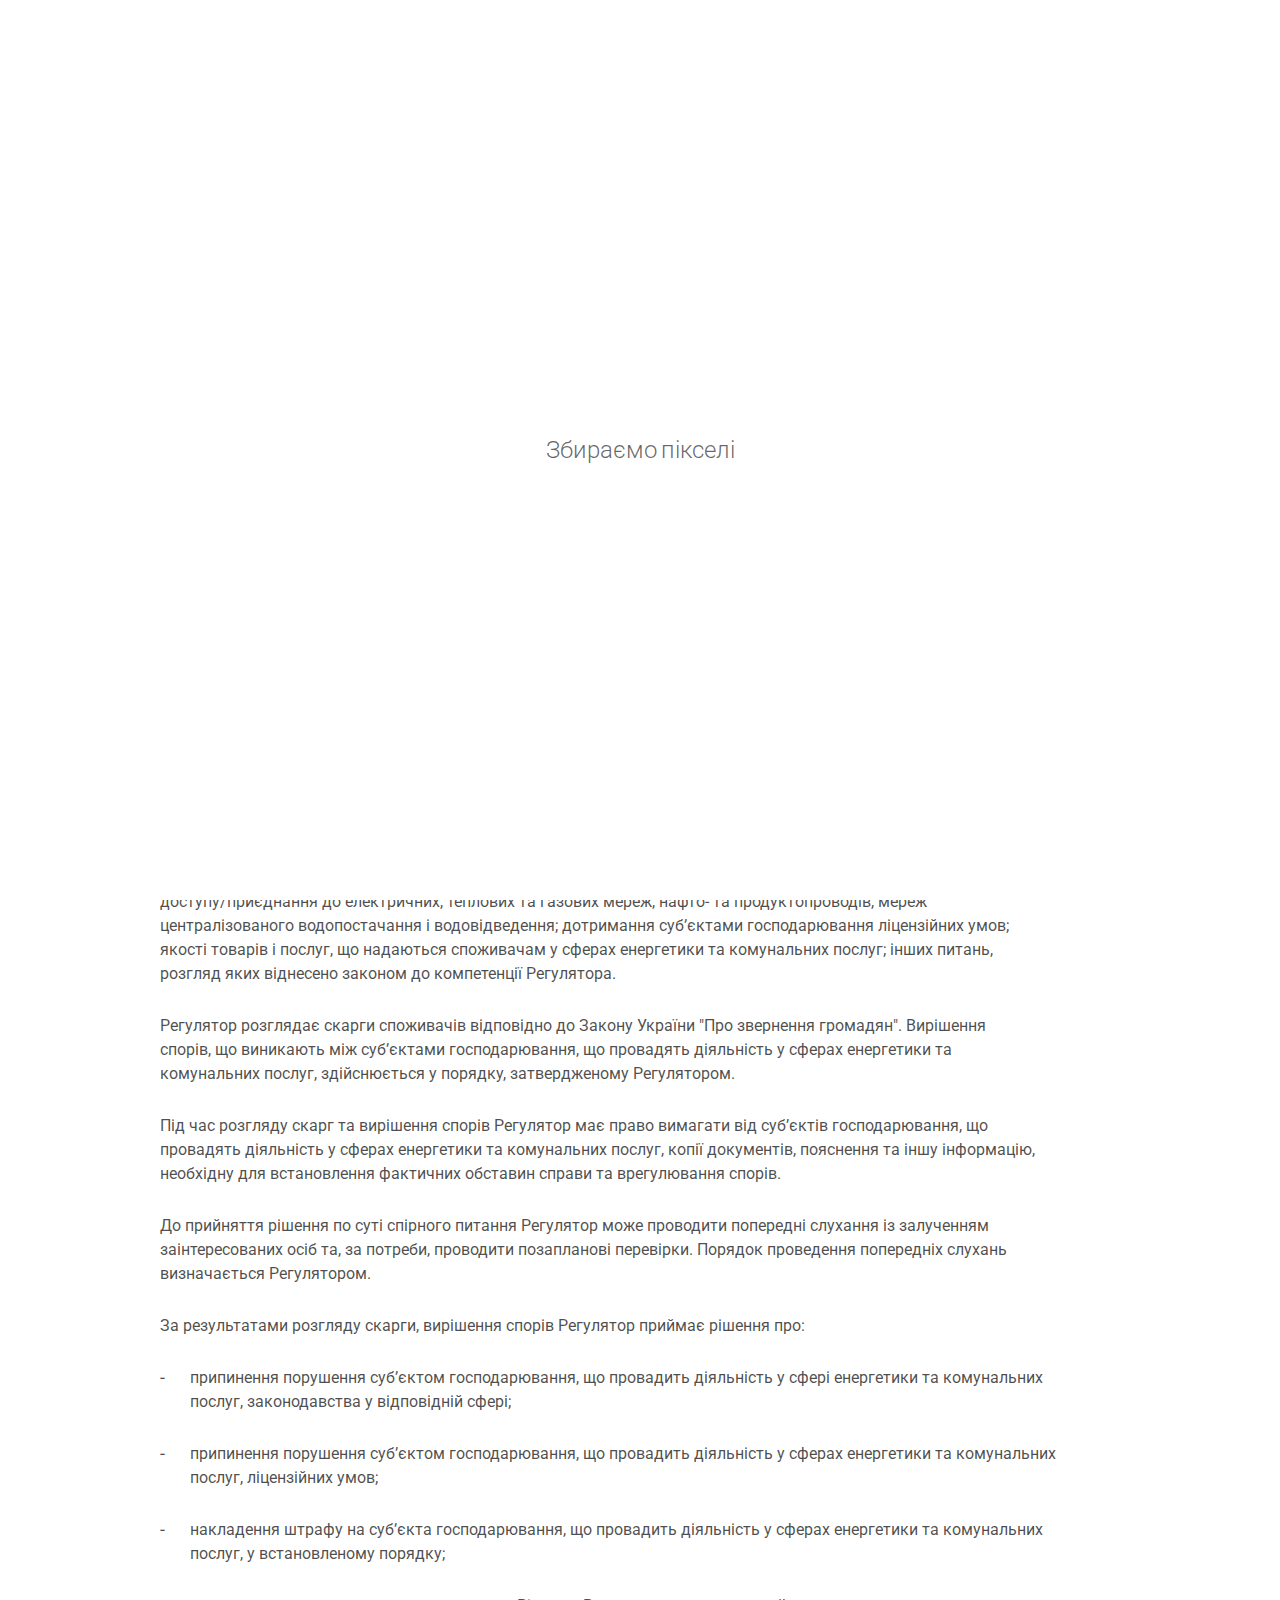
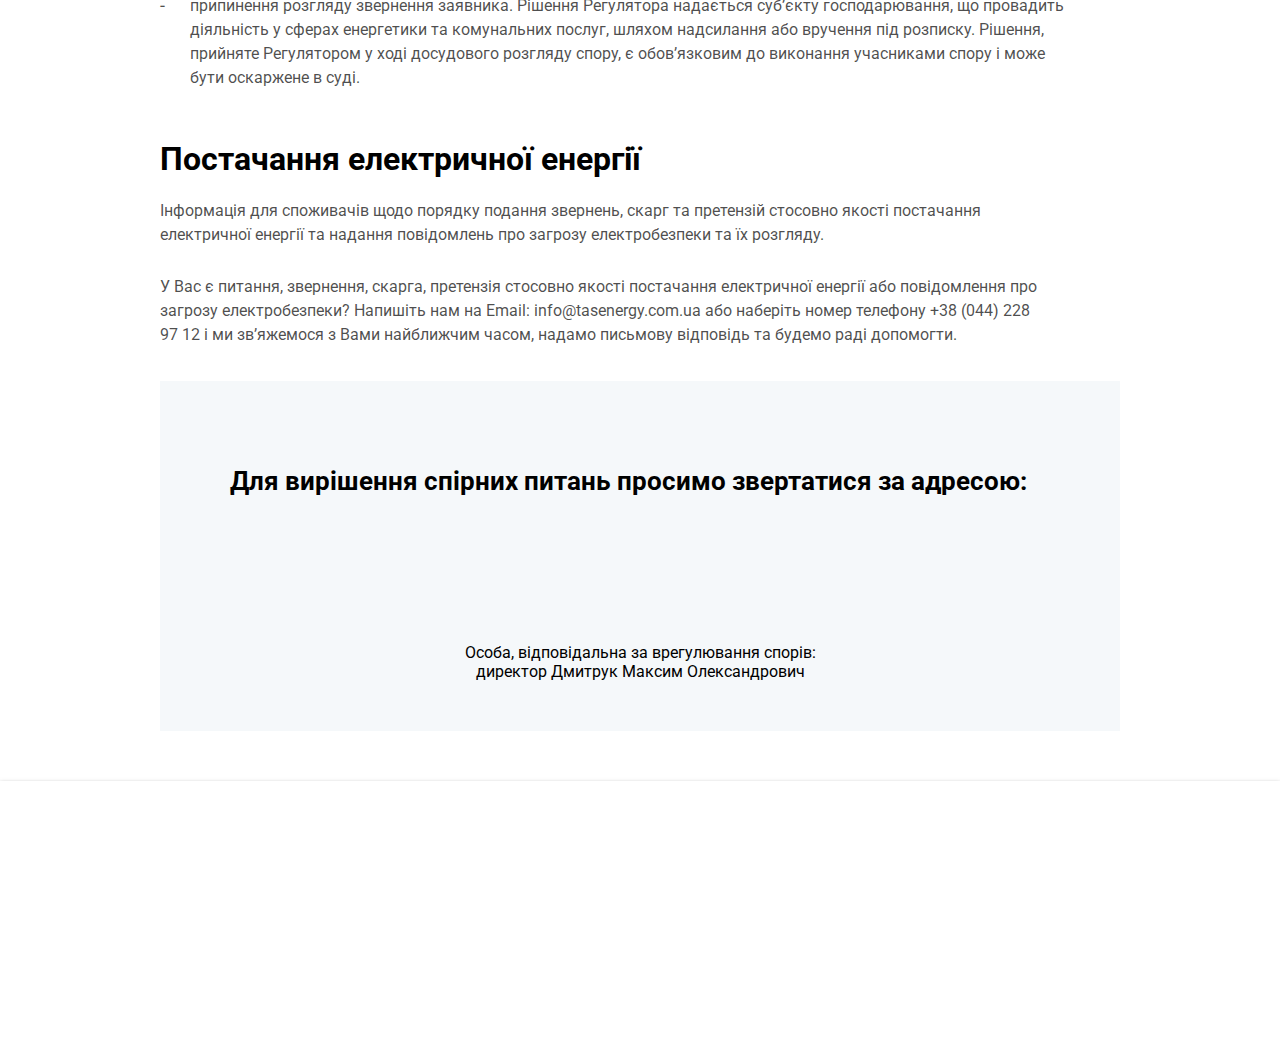
<file: register.html>
<!DOCTYPE html>
<!--[if lt IE 7]>
<html lang="ru" class="lt-ie9 lt-ie8 lt-ie7"><![endif]-->
<!--[if IE 7]>
<html lang="ru" class="lt-ie9 lt-ie8"><![endif]-->
<!--[if IE 8]>
<html lang="ru" class="lt-ie9"><![endif]-->
<!--[if gt IE 8]><!-->
<html lang="ru">
<!--<![endif]-->
<head>
    <meta charset="utf-8" />
    <title>TAS Energy</title>
    <meta name="description" content="" />
    <meta name="keywords" content="" />
    <meta http-equiv="Content-Type" content="text/html; charset=utf-8" />
    <meta name="author" content="" />
    <meta name="copyright" content="(c)">
    <meta http-equiv="X-UA-Compatible" content="IE=edge" />
    <meta name="format-detection" content="telephone=no" />
    <meta name="format-detection" content="address=no" />
    <meta name="HandheldFriendly" content="True" />
    <meta name="apple-mobile-web-app-capable" content="yes" />
    <meta name="apple-mobile-web-app-status-bar-style" content="black-translucent" />
    <meta name="viewport" content="width=device-width, initial-scale=1, maximum-scale=1">
    <link rel="shortcut icon" href="" type="image/x-icon">
    <!-- <link href="img/favicon.ico" rel="shortcut icon" type="image/x-icon">
    <link href="favicon.ico" rel="icon" type="image/vnd.microsoft.icon"> -->
    <link rel="stylesheet" href="components/magnific/magnific-popup.css" />
    <link rel="stylesheet" href="components/slick/slick.css"/>
    <link rel="stylesheet" href="components/slick/slick-theme.css"/>
    <link rel="stylesheet" href="components/animate/animate.min.css"/>

    <!-- <link rel="stylesheet" href="components/relev/fm.revealator.jquery.min.css"/> -->

    <link rel="stylesheet" href="assets/css/main.css" />

    <link href="https://fonts.googleapis.com/css?family=Roboto:300,400,500,700&amp;subset=cyrillic" rel="stylesheet">
</head>

<body>
    <div class="global-preloader">
        <div class="global-preloader__bg"></div>
        <div class="global-preloader__under">
            <div class="global-preloader__under-block"></div>
        </div>
        <i class="global-preloader__logotype">
			<span class="animated fadeInUp" data-animated-delay="0s">Збираємо </span>
			<span class="animated fadeInUp2" data-animated-delay="0.5s">пікселі</span>
		</i>
    </div>
    <div class="global_wrapper">
        <!-- Begin header -->
        <header class="header">
            <!-- Begin "header-nav-->
            <nav class="header__nav">
                <div class="header__left">
                    <div id="nav-icon2">
                        <span></span>
                        <span></span>
                    </div>
                	<a href="/index.html" class="header__logo-link menu-link">
                		<img src="images/logo-tas-energy.svg" class="header__logotype" alt="">
                	</a>
                    <div class="header__left-mobile">
                    	<ul>
                    		<!-- <li class="is-active"> -->
                            <li>    
                    			<a href="/company.html" class="animate fade1 menu-link">Компанія</a>
                    		</li>
                    		<li>
                    			<a href="/weather.html" class="animate fade2 menu-link">Погода</a>
                    		</li>
                    		<li>
                    			<a href="/contacts.html" class="animate fade3 menu-link">Контакти</a>
                    		</li>
                            <!-- <li class="header__more">
                                <p>Ще</p>
                                <div class="header__more-links">
                                    <a href="#">Постачання природного газу</a>
                                    <a href="#">Постачання електроенергії</a>
                                    <a href="#">Вирішення спорів</a>
                                </div>
                            </li> -->
                    	</ul>
                        <div data-teleport-target="mobile-select" class="mobile-editable"></div>
                    </div>
                </div>
                <div class="header__right" js-teleport data-teleport-to="mobile-select" data-teleport-condition="<768">
                    <div class="header__languages animate fade6">
                        <img src="images/earth.svg" alt="">
                        <p>УКР</p>
                        <div class="header__more-languages">
                            <a href="#" class="is-active">УКР</a>
                            <a href="#">РУС</a>
                            <a href="#">ENG</a>
                        </div>
                    </div>
                	<a href="https://24b.tascombank.ua/login" class="enter-link animate fade4">Увійти до кабінету</a>
                	<a href="https://24b.tascombank.ua/signup" class="btn animate fade5">Зареєструватися</a>
                </div>
            </nav>
            <!-- End "header-nav-->
        </header>
        <!-- End header -->
        <!-- Begin wrapper-main -->
        <div class="wrapper-main">
            <div id="barba-wrapper">
                <div class="barba-container">
                    <div class="content-wrapper">
                        <div class="container">
                            <h2>Вирішення спорів</h2>
                            <h3>Постачання природного газу</h3>
                            <h4>Розгляд спорів між постачальником і споживачем</h4>
                            <p>Усі спори та суперечки, що виникають між постачальником та споживачем, вирішуються шляхом досудового врегулювання спорів у прозорий, справедливий і швидкий спосіб. Постачальник зобов'язаний розглянути всі скарги, отримані від споживачів, і протягом одного місяця повідомити про результати їх розгляду.</p>
                            <p>У разі недосягнення між споживачем та постачальником згоди спірні питання вирішуються у порядку, встановленому чинним законодавством, у тому числі в судовому порядку. Зокрема, споживач має право звернутися із заявою про вирішення спору до Регулятора ринку природного газу у відповідності до статті 21 Закону України</p>
                            <p>«Про Національну комісію, що здійснює державне регулювання у сферах енергетики та комунальних послуг» та/або передати спір на розгляд до суду у відповідності з чинним законодавством України.</p>
                            <p>Порядок розгляду скарг та врегулювання спорів визначений у статті 21 Закону України «Про Національну комісію, що здійснює державне регулювання у сферах енергетики та комунальних послуг».</p>
                            <h4>Права та обов'язки Регулятора</h4>
                            <p>Регулятор розглядає скарги споживачів щодо порушення їхніх прав та інтересів суб’єктами господарювання, що провадять діяльність у сферах енергетики та комунальних послуг, а також вирішує спори, що виникають між суб’єктами господарювання, що провадять діяльність у сферах енергетики та комунальних послуг, з питань: доступу/приєднання до електричних, теплових та газових мереж, нафто- та продуктопроводів, мереж централізованого водопостачання і водовідведення; дотримання суб’єктами господарювання ліцензійних умов; якості товарів і послуг, що надаються споживачам у сферах енергетики та комунальних послуг; інших питань, розгляд яких віднесено законом до компетенції Регулятора.</p>
                            <p>Регулятор розглядає скарги споживачів відповідно до Закону України "Про звернення громадян". Вирішення спорів, що виникають між суб’єктами господарювання, що провадять діяльність у сферах енергетики та комунальних послуг, здійснюється у порядку, затвердженому Регулятором.</p>
                            <p>Під час розгляду скарг та вирішення спорів Регулятор має право вимагати від суб’єктів господарювання, що провадять діяльність у сферах енергетики та комунальних послуг, копії документів, пояснення та іншу інформацію, необхідну для встановлення фактичних обставин справи та врегулювання спорів.</p>
                            <p>До прийняття рішення по суті спірного питання Регулятор може проводити попередні слухання із залученням заінтересованих осіб та, за потреби, проводити позапланові перевірки. Порядок проведення попередніх слухань визначається Регулятором.</p>
                            <p>За результатами розгляду скарги, вирішення спорів Регулятор приймає рішення про:</p>
                            <ul>
                            	<li>
                            		<p>припинення порушення суб’єктом господарювання, що провадить діяльність у сфері енергетики та комунальних послуг, законодавства у відповідній сфері;</p>
                            	</li>
                            	<li>
                            		<p>припинення порушення суб’єктом господарювання, що провадить діяльність у сферах енергетики та комунальних послуг, ліцензійних умов;</p>
                            	</li>
                            	<li>
                            		<p>накладення штрафу на суб’єкта господарювання, що провадить діяльність у сферах енергетики та комунальних послуг, у встановленому порядку;</p>
                            	</li>
                            	<li>
                            		<p>припинення розгляду звернення заявника. Рішення Регулятора надається суб’єкту господарювання, що провадить діяльність у сферах енергетики та комунальних послуг, шляхом надсилання або вручення під розписку. Рішення, прийняте Регулятором у ході досудового розгляду спору, є обов’язковим до виконання учасниками спору і може бути оскаржене в суді.</p>
                            	</li>
                            </ul>
                            <h3>Постачання електричної енергії</h3>
                            <p>Інформація для споживачів щодо порядку подання звернень, скарг та претензій стосовно якості постачання електричної енергії та надання повідомлень про загрозу електробезпеки та їх розгляду.</p>
                            <p>У Вас є питання, звернення, скарга, претензія стосовно якості постачання електричної енергії або повідомлення про загрозу електробезпеки? Напишіть нам на Email: info@tasenergy.com.ua або наберіть номер телефону +38 (044) 228 97 12 і ми зв’яжемося з Вами найближчим часом, надамо письмову відповідь та будемо раді допомогти.</p>
                            <div class="questions">
                            	<h3>Для вирішення спірних питань просимо звертатися за адресою:</h3>
                            	<div class="questions__grid">
                            		<div class="questions__item"></div>
                            		<div class="questions__item"></div>
                            		<div class="questions__item"></div>
                            		<div class="questions__item"></div>
                            	</div>
                            	<p>Особа, відповідальна за врегулювання спорів:</p>
                            	<p>директор Дмитрук Максим Олександрович</p>
                            </div>
                        </div>
                    </div>
                </div>
            </div>
        </div>
        <!-- End wrapper-main -->
        <!-- Begin footer -->
        <footer class="footer">
            <div class="container">
                <!-- Begin footer-nav -->
                <div class="footer__nav fadeInUp wow">
                    <a href="#" class="footer__logotype">
                		<img src="images/logo-tas-energy.svg" alt="">
                	</a>
                    <ul>
                        <!-- <li class="is-active"> -->
                        <li><a href="/consumer-nature.html">Постачання природного газу</a></li>
                        <li><a href="/consumer-energy.html">Постачання електроенергії</a></li>
                        <li><a href="/disputes.html">Вирішення спорів</a></li>
                        <li><a href="/contacts.html">Контакти</a></li>
                    </ul>
                    <a href="#" class="footer__phone">
                		<span>+38 (044) 228-97-12</span>
                	</a>
                </div>
                <div class="footer__grid fadeInUp wow">
                	<div class="footer__item">
                		<p class="footer__title">Пошта</p>
                		<a href="#" class="footer__info">info@tasenergy.com.ua</a>
                	</div>
                	<div class="footer__item">
                		<p class="footer__title">Адреса</p>
                		<p class="footer__info">вул. Жилянська, буд. 75, 10-й поверх</p>
                		<p class="footer__info">01032, м.Київ</p>
                	</div>
                	<div class="footer__item">
                		<p class="footer__title">Графік роботи</p>
                		<p class="footer__info">Пн - Пт: з 9.00 до 18.00</p>
                		<p class="footer__info">Сб - Нд: вихідний</p>
                	</div>
                	<div class="footer__item fadeInUp wow" data-wow-delay="0.5s">
                		<p class="footer__info">Дизайн и<br>разработка</p>
                		<a href="http://olvy.team/" target="_blank">
                			<img src="images/olvy.svg" alt="">
                		</a>
                	</div>
                </div>
                <!-- End footer-nav -->
            </div>
        </footer>
        <!-- End footer -->
        <!-- Begin popups -->
        <div id="popup1" class="popup-white mfp-with-anim mfp-hide">
        	<p class="popup-white__title">Дізнайтесь персональну ціну на газ</p>
        	<form action="#" class="popup-white__form">
        	    <div class="input-container">
        	        <input type="text" id="pp1" class="login-input">
        	        <label for="pp1" unselectable="on">Введіть ЄДРПОУ</label>
        	    </div>
        	    <div class="input-container">
        	        <input type="text" id="pp2" class="login-input">
        	        <label for="pp2" unselectable="on">Введіть електронну адресу</label>
        	    </div>
        	    <div class="input-container">
        	        <input type="text" id="pp3" class="login-input">
        	        <label for="pp3" unselectable="on">Об’єм газу (не обов'язково)</label>
        	    </div>
        	    <button type="submit" class="btn">Дізнатись ціну</button>
        	</form>
        </div>
        
        <div id="popup2" class="popup-white mfp-with-anim mfp-hide">
        	<p class="popup-white__title">Зафіксуйте літню ціну</p>
        	<form action="#" class="popup-white__form">
        	    <div class="input-container">
        	        <input type="text" id="pp11" class="login-input">
        	        <label for="pp11" unselectable="on">Введіть ЄДРПОУ</label>
        	    </div>
        	    <div class="input-container">
        	        <input type="text" id="pp12" class="login-input">
        	        <label for="pp12" unselectable="on">Введіть електронну адресу</label>
        	    </div>
        	    <div class="input-container">
        	        <input type="text" id="pp13" class="login-input">
        	        <label for="pp13" unselectable="on">Телефон</label>
        	    </div>
        	    <div class="input-container">
        	        <input type="text" id="pp14" class="login-input">
        	        <label for="pp14" unselectable="on">Об’єм газу (не обов'язково)</label>
        	    </div>
        	    <button type="submit" class="btn">Зафіксувати ціну</button>
        	</form>
        </div>
        
        <div id="popup-с1" class="popup-white mfp-with-anim mfp-hide popup-contacts">
        	<div class="popup-contacts__top">
        		<div class="popup-contacts__image">
        			<!-- <img src="http://via.placeholder.com/550x550" alt=""> -->
        		</div>
        		<div class="popup-contacts__name">
        			<h3>Александр Меньчик</h3>
        			<p>Представитель в г.Киев</p>
        		</div>
        	</div>
        	<div class="popup-contacts__bottom">
        		<div class="popup-contacts__item">
        			<div class="c-info__item-grid">
        				<img src="images/baseline-phone-24px-blue.svg" class="c-info__image" alt="">
        				<p class="c-info__title">телефон</p>
        			</div>
        			<a href="#">+38 066-404-1978</a>
        			<p>Понеділок - П’ятниця</p>
        			<p>з 9.00 до 18.00</p>
        
        		</div>
        		<div class="popup-contacts__item">
        			<div class="c-info__item-grid">
        				<img src="images/baseline-mail_outline-24px-blue.svg" class="c-info__image" alt="">
        				<p class="c-info__title">Пошта</p>
        			</div>
        			<a href="#">example@gmail.com</a>
        		</div>
        	</div>
        </div>
        <!-- End popups -->
    </div>
    <!--[if lt IE 9]>
    <script src="components/html5shiv/es5-shim.min.js"></script>
    <script src="components/html5shiv/html5shiv.min.js"></script>
    <script src="components/html5shiv/html5shiv-printshiv.min.js"></script>
    <script src="components/respond/respond.min.js"></script>
    <![endif]-->
    <!-- Load Scripts -->
    <script src="components/jquery/jquery.min.js" type="text/javascript"></script>
    <script src="components/magnific/jquery.magnific-popup.min.js" type="text/javascript"></script>
    <script src="components/slick/slick.min.js" type="text/javascript"></script>
    <script src="components/animate/wow.min.js" type="text/javascript"></script>
    
    <script src="components/barba.js/barba.min.js" type="text/javascript"></script>
    
    <!-- <script src="components/tween/EasePack.min.js" type="text/javascript"></script>
    <script src="components/tween/TimelineMax.min.js" type="text/javascript"></script>
    <script src="components/tween/TweenMax.min.js" type="text/javascript"></script> -->
    
    <!-- <script src="components/relev/fm.revealator.jquery.min.js" type="text/javascript"></script> -->
    
    <script src="assets/js/common.js" type="text/javascript"></script>
</body>

</html>
</file>
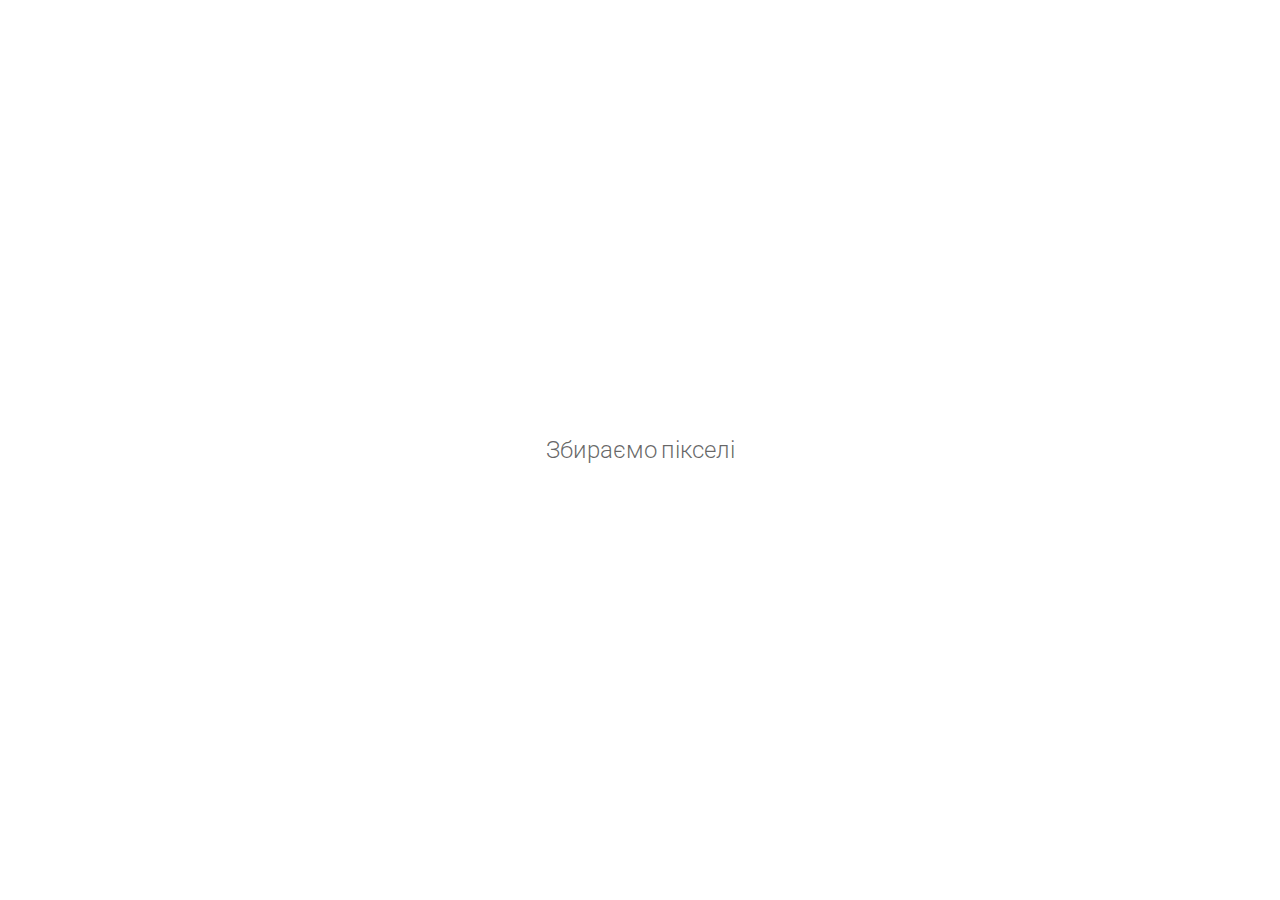
<file: weather.html>
<!DOCTYPE html>
<!--[if lt IE 7]>
<html lang="ru" class="lt-ie9 lt-ie8 lt-ie7"><![endif]-->
<!--[if IE 7]>
<html lang="ru" class="lt-ie9 lt-ie8"><![endif]-->
<!--[if IE 8]>
<html lang="ru" class="lt-ie9"><![endif]-->
<!--[if gt IE 8]><!-->
<html lang="ru">
<!--<![endif]-->
<head>
    <meta charset="utf-8" />
    <title>TAS Energy</title>
    <meta name="description" content="" />
    <meta name="keywords" content="" />
    <meta http-equiv="Content-Type" content="text/html; charset=utf-8" />
    <meta name="author" content="" />
    <meta name="copyright" content="(c)">
    <meta http-equiv="X-UA-Compatible" content="IE=edge" />
    <meta name="format-detection" content="telephone=no" />
    <meta name="format-detection" content="address=no" />
    <meta name="HandheldFriendly" content="True" />
    <meta name="apple-mobile-web-app-capable" content="yes" />
    <meta name="apple-mobile-web-app-status-bar-style" content="black-translucent" />
    <meta name="viewport" content="width=device-width, initial-scale=1, maximum-scale=1">
    <link rel="shortcut icon" href="" type="image/x-icon">
    <!-- <link href="img/favicon.ico" rel="shortcut icon" type="image/x-icon">
    <link href="favicon.ico" rel="icon" type="image/vnd.microsoft.icon"> -->
    <link rel="stylesheet" href="components/magnific/magnific-popup.css" />
    <link rel="stylesheet" href="components/slick/slick.css"/>
    <link rel="stylesheet" href="components/slick/slick-theme.css"/>
    <link rel="stylesheet" href="components/animate/animate.min.css"/>

    <!-- <link rel="stylesheet" href="components/relev/fm.revealator.jquery.min.css"/> -->

    <link rel="stylesheet" href="assets/css/main.css" />

    <link href="https://fonts.googleapis.com/css?family=Roboto:300,400,500,700&amp;subset=cyrillic" rel="stylesheet">
</head>

<body>
	<div class="global-preloader">
		<div class="global-preloader__bg"></div>
		<div class="global-preloader__under">
			<div class="global-preloader__under-block"></div>
		</div>
		<i class="global-preloader__logotype">
			<span class="animated fadeInUp" data-animated-delay="0s">Збираємо </span>
			<span class="animated fadeInUp2" data-animated-delay="0.5s">пікселі</span>
		</i>
	</div>	
	<div class="global_wrapper">
		<!-- Begin header -->
		<header class="header">
		    <!-- Begin "header-nav-->
		    <nav class="header__nav">
		        <div class="header__left">
		            <div id="nav-icon2">
		                <span></span>
		                <span></span>
		            </div>
		        	<a href="/index.html" class="header__logo-link menu-link">
		        		<img src="images/logo-tas-energy.svg" class="header__logotype" alt="">
		        	</a>
		            <div class="header__left-mobile">
		            	<ul>
		            		<!-- <li class="is-active"> -->
		                    <li>    
		            			<a href="/company.html" class="animate fade1 menu-link">Компанія</a>
		            		</li>
		            		<li>
		            			<a href="/weather.html" class="animate fade2 menu-link">Погода</a>
		            		</li>
		            		<li>
		            			<a href="/contacts.html" class="animate fade3 menu-link">Контакти</a>
		            		</li>
		                    <!-- <li class="header__more">
		                        <p>Ще</p>
		                        <div class="header__more-links">
		                            <a href="#">Постачання природного газу</a>
		                            <a href="#">Постачання електроенергії</a>
		                            <a href="#">Вирішення спорів</a>
		                        </div>
		                    </li> -->
		            	</ul>
		                <div data-teleport-target="mobile-select" class="mobile-editable"></div>
		            </div>
		        </div>
		        <div class="header__right" js-teleport data-teleport-to="mobile-select" data-teleport-condition="<768">
		            <div class="header__languages animate fade6">
		                <img src="images/earth.svg" alt="">
		                <p>УКР</p>
		                <div class="header__more-languages">
		                    <a href="#" class="is-active">УКР</a>
		                    <a href="#">РУС</a>
		                    <a href="#">ENG</a>
		                </div>
		            </div>
		        	<a href="https://24b.tascombank.ua/login" class="enter-link animate fade4">Увійти до кабінету</a>
		        	<a href="https://24b.tascombank.ua/signup" class="btn animate fade5">Зареєструватися</a>
		        </div>
		    </nav>
		    <!-- End "header-nav-->
		</header>
		<!-- End header -->
		<!-- Begin wrapper-main -->
		<div class="wrapper-main">
			<div id="barba-wrapper">
				<div class="barba-container">
					<div class="firstcreen fst">
						<div class="iframe-container">
							<iframe id="weather-frame" src="" frameborder="0"></iframe>
						</div>
					</div>
				</div>
			</div>
		</div>
		<!-- End wrapper-main -->
	</div>
	<!--[if lt IE 9]>
	<script src="components/html5shiv/es5-shim.min.js"></script>
	<script src="components/html5shiv/html5shiv.min.js"></script>
	<script src="components/html5shiv/html5shiv-printshiv.min.js"></script>
	<script src="components/respond/respond.min.js"></script>
	<![endif]-->
	<!-- Load Scripts -->
	<script src="components/jquery/jquery.min.js" type="text/javascript"></script>
	<script src="components/magnific/jquery.magnific-popup.min.js" type="text/javascript"></script>
	<script src="components/slick/slick.min.js" type="text/javascript"></script>
	<script src="components/animate/wow.min.js" type="text/javascript"></script>
	
	<script src="components/barba.js/barba.min.js" type="text/javascript"></script>
	
	<!-- <script src="components/tween/EasePack.min.js" type="text/javascript"></script>
	<script src="components/tween/TimelineMax.min.js" type="text/javascript"></script>
	<script src="components/tween/TweenMax.min.js" type="text/javascript"></script> -->
	
	<!-- <script src="components/relev/fm.revealator.jquery.min.js" type="text/javascript"></script> -->
	
	<script src="assets/js/common.js" type="text/javascript"></script>
</body>

</html>
</file>
